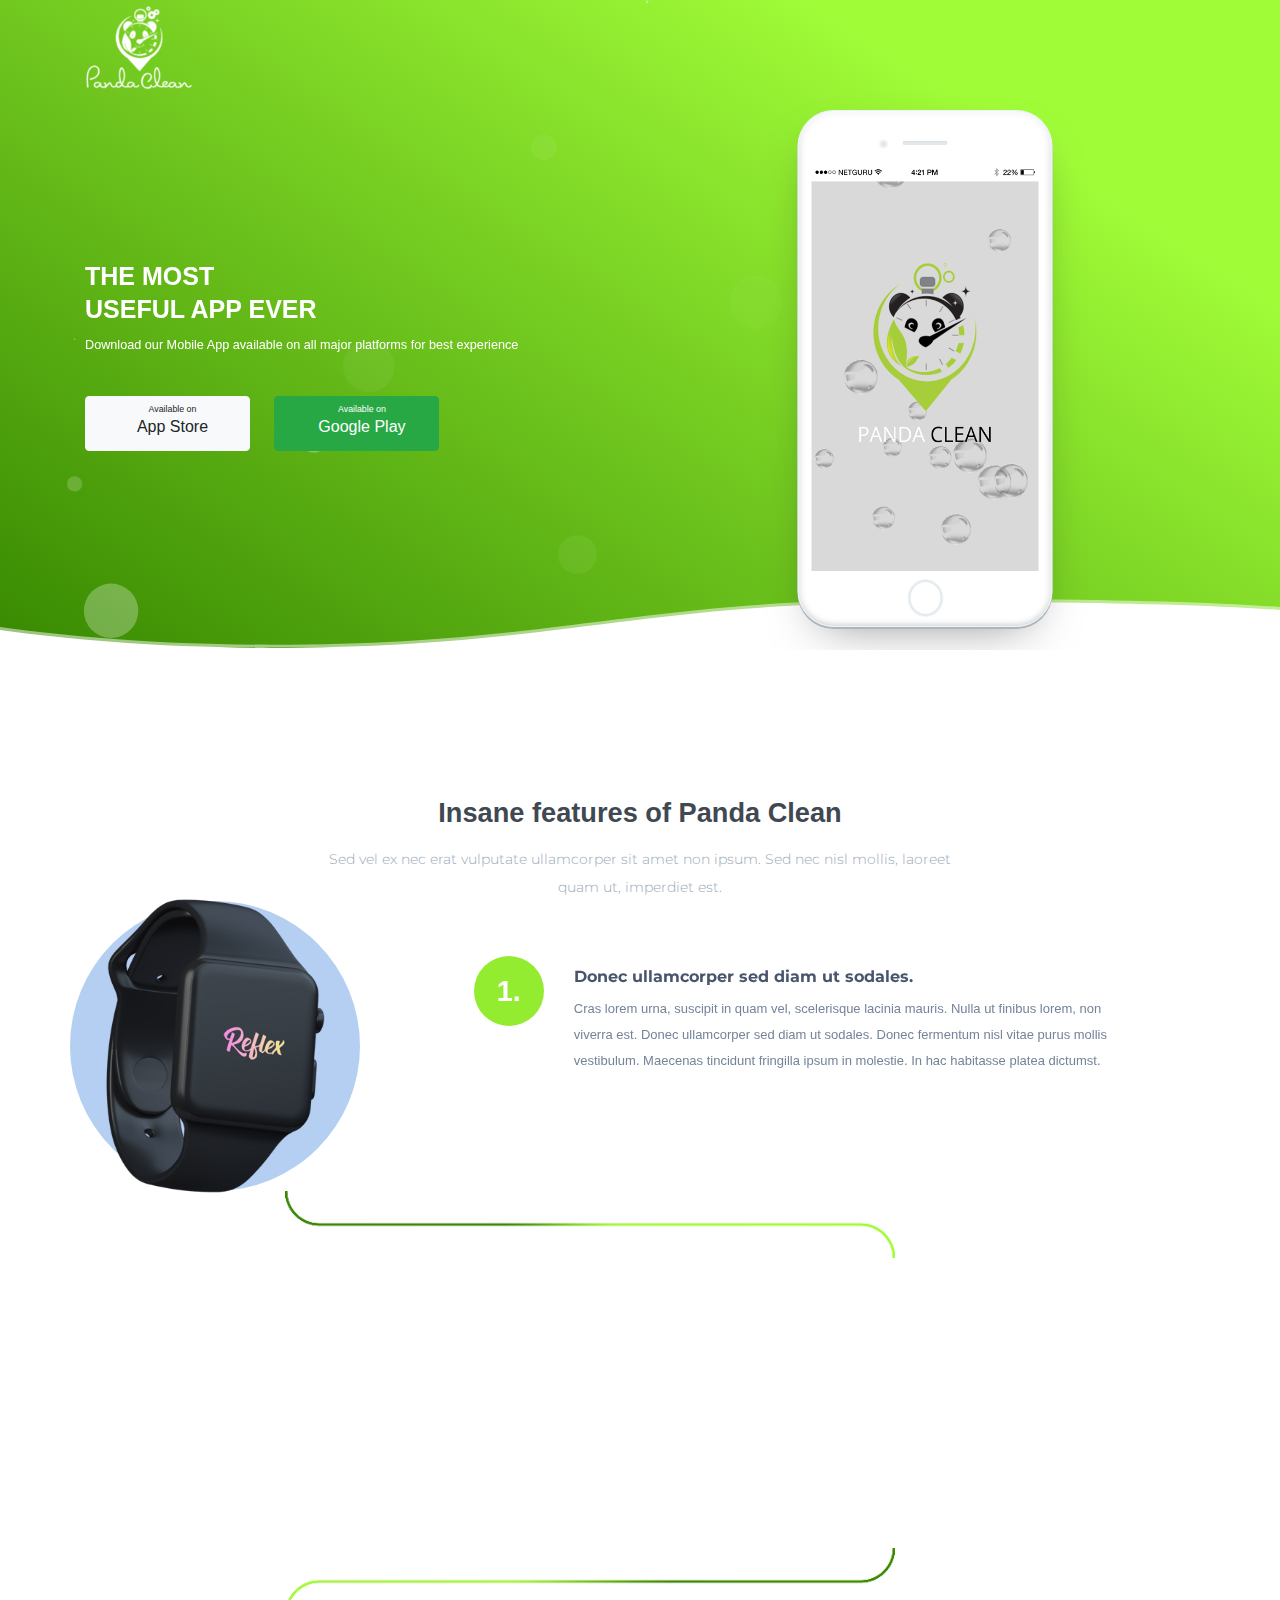
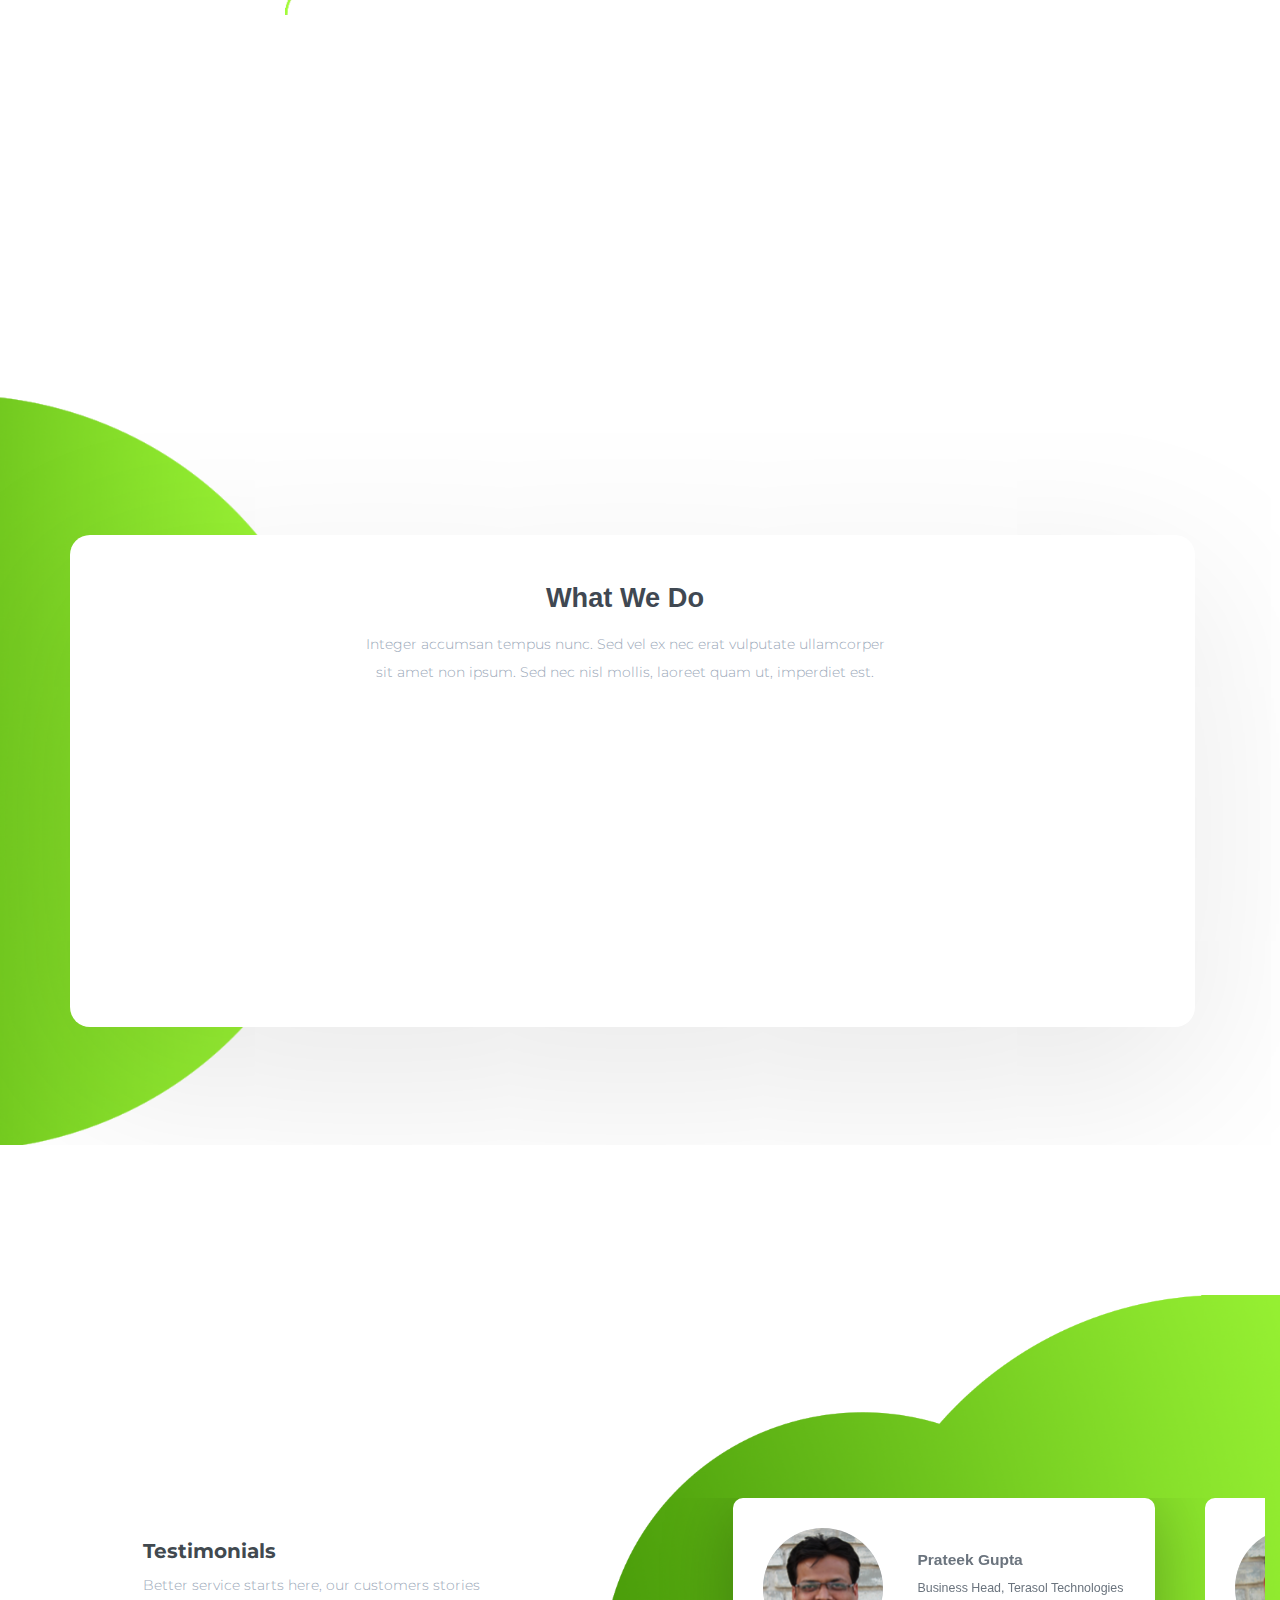
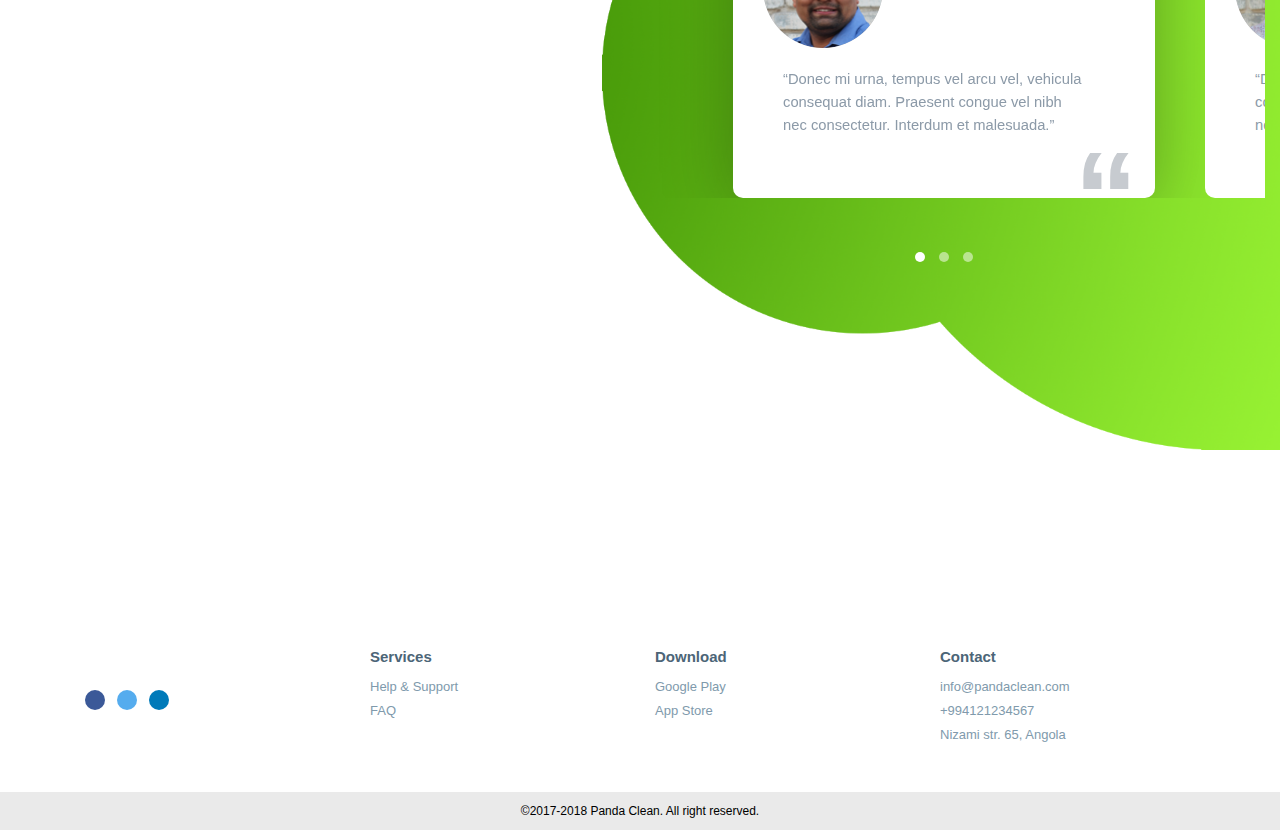
<file: index.html>
<!doctype html>
<html lang="en">

<head>
    <meta charset="utf-8">
    <meta name="viewport" content="width=device-width, initial-scale=1, shrink-to-fit=no">
    <link href="https://fonts.googleapis.com/css?family=Montserrat:400,700" rel="stylesheet">
    <link rel="stylesheet" href="vendors/OwlCarousel2-2.2.1/owl.carousel.min.css">
    <link rel="stylesheet" href="vendors/OwlCarousel2-2.2.1/owl.theme.default.min.css">
    <link rel="stylesheet" href="css/main.css">
    <link rel="stylesheet" href="css/vendor.css">
    <link rel="stylesheet" href="css/style.css">
    <title>Panda Clean</title>
</head>

<body data-spy="scroll" data-target=".navbar" data-offset="500" class="position-relative">
    <!-- Add fixed-top ( position is absolute )here and uncomment function a() in script.js -->
    <nav class="navbar navbar-expand-md navigation fixed-top sidebar-left">
        <div class="container">
            <button class="navbar-toggler" type="button">
                <span class="icon-bar"></span>
                <span class="icon-bar"></span>
                <span class="icon-bar"></span>
            </button>
            <a href="#main" class="navbar-brand">
                <img src="img/llogo.png" alt="Panda Clean" class="logo logo-sticky d-block d-md-none">
                <img src="img/logo.png" alt="Panda Clean" class="logo d-none d-md-block">
            </a>
            <div class="collapse navbar-collapse ml-auto" id="main-navbar">
                <div class="sidebar-brand">
                    <a href="#main">
                        <img src="img/llogo.png" alt="Panda Clean Template" class="logo">
                    </a>
                </div>
                <!-- <ul class="nav navbar-nav ml-auto">
                    <li class="nav-item">
                        <a class="nav-link scrollto" href="#header">Home</a>
                    </li>
                    <li class="nav-item">
                        <a class="nav-link scrollto" href="#features">Features</a>
                    </li>
                    <li class="nav-item">
                        <a class="nav-link scrollto" href="#need">Pricing</a>
                    </li>
                    <li class="nav-item">
                        <a class="nav-link scrollto" href="#download">Download</a>
                    </li>
                    <li class="nav-item">
                        <a class="nav-link scrollto" href="#contact">Contact</a>
                    </li>
                </ul>
                <a class="btn btn-rounded btn-solid ml-3 tgl-signup" href="#">Signup</a> -->
            </div>
        </div>
    </nav>
    <!-- ===Start: Main Content Header=== -->
    <main>
        <header id="header" class="header section parallax color-1 wave">
            <div class="inner-overlay gradient wave -two"></div>
            <div id="particles" class="particles">
                <canvas class="particles-js-canvas-el" width="1375" height="640" style="width: 100%; height: 100%;"></canvas>
            </div>
            <div class="container">
                <div class="row">
                    <div class="col-12 col-md-5 mr-md-auto headerDesc">
                        <h3 class="text-uppercase mb-2"> the Most
                            <br>useful app ever </h3>
                        <p class="lead mb-4 small"> Download our Mobile App available on all major platforms for best experience</p>
                        <button class="app-store btn btn-light mt-3">
                            <span class="app-store-icon">
                                <i class="fab fa-apple"></i>
                            </span>
                            <p>Available on</p>
                            <h1>App Store</h1>
                        </button>
                        <button class="app-store btn btn-success white mt-3">
                            <span class="app-store-icon">
                                <i class="fab fa-android"></i>
                            </span>
                            <p>Available on</p>
                            <h1>Google Play</h1>
                        </button>
                    </div>
                    <div class="col-12 col-md-6">
                        <div class="mobile-device mt-5 mt-lg-0 absolute-md center-x-md">
                            <div class="screen">
                                <img src="img/screens/app/1.png" alt="...">
                            </div>
                            <span class="button"></span>
                        </div>
                    </div>
                </div>
            </div>
        </header>
    </main>
    <!-- ===End: Main Content Header=== -->
    <!-- ===Start: Features Section=== -->
    <section id="features" class="">
        <div class="container">
            <div class="row">
                <div class="col-12 head">
                    <h4 class="mhead">Insane features of Panda Clean</h4>
                    <!-- <span class="mline"></span> -->
                    <p class="mtext"> Sed vel ex nec erat vulputate ullamcorper sit amet non ipsum. Sed nec nisl mollis, laoreet quam ut, imperdiet est. </p>
                </div>
            </div>
            <div class="row picText">
                <div class="row scrAnm slLeft">
                    <div class="col-md-3">
                        <div class="imgWrap">
                            <img src="img/Watch.png" alt="Watch"> </div>
                    </div>
                    <div class="col-md-7 offset-md-1">
                        <div class="textWr">
                            <div class="row">
                                <div class="col-2 text-right">
                                    <span class="num">1.</span>
                                </div>
                                <div class="col-10">
                                    <h5> Donec ullamcorper sed diam ut sodales. </h5>
                                    <p> Cras lorem urna, suscipit in quam vel, scelerisque lacinia mauris. Nulla ut finibus lorem, non viverra est. Donec ullamcorper sed diam ut sodales. Donec fermentum nisl vitae purus mollis vestibulum. Maecenas tincidunt
                                        fringilla ipsum in molestie. In hac habitasse platea dictumst. </p>
                                </div>
                            </div>
                        </div>
                    </div>
                </div>
                <div class="col-12 d-none d-md-block text-center scrAnm slLeft">
                    <img class="line" src="img/featLine1.png" alt=""> </div>
                <div class="row scrAnm slRight">
                    <div class="col-md-7 order-2 order-md-1">
                        <div class="textWr">
                            <div class="row">
                                <div class="col-2 text-right">
                                    <span class="num num2">2.</span>
                                </div>
                                <div class="col-10">
                                    <h5> Donec ullamcorper sed diam ut sodales. </h5>
                                    <p> Cras lorem urna, suscipit in quam vel, scelerisque lacinia mauris. Nulla ut finibus lorem, non viverra est. Donec ullamcorper sed diam ut sodales. Donec fermentum nisl vitae purus mollis vestibulum. Maecenas tincidunt
                                        fringilla ipsum in molestie. In hac habitasse platea dictumst. </p>
                                </div>
                            </div>
                        </div>
                    </div>
                    <div class="col-md-3 offset-lg-1 order-1 order-md-2">
                        <div class="imgWrap imgWrap2">
                            <img src="img/phone2.png" alt="Watch"> </div>
                    </div>
                </div>
                <div class="col-12 d-none d-md-block text-center scrAnm slRight show">
                    <img class="line" src="img/featLine2.png" alt=""> </div>
                <div class="row scrAnm slLeft">
                    <div class="col-md-3 ">
                        <div class="imgWrap imgWrap3">
                            <img src="img/phone3.png" alt="Watch"> </div>
                    </div>
                    <div class="col-md-7 offset-md-1">
                        <div class="textWr">
                            <div class="row">
                                <div class="col-2 text-right">
                                    <span class="num num3">3.</span>
                                </div>
                                <div class="col-10">
                                    <h5> Donec ullamcorper sed diam ut sodales. </h5>
                                    <p> Cras lorem urna, suscipit in quam vel, scelerisque lacinia mauris. Nulla ut finibus lorem, non viverra est. Donec ullamcorper sed diam ut sodales. Donec fermentum nisl vitae purus mollis vestibulum. Maecenas tincidunt
                                        fringilla ipsum in molestie. In hac habitasse platea dictumst. </p>
                                </div>
                            </div>
                        </div>
                    </div>
                </div>
            </div>

        </div>
    </section>
    <!-- ===End: Features Section=== -->
    <!-- ===Start: Services Section=== -->
    <section id="need" class="">
        <div class="container pl-0">
            <div class="wrapper">
                <div class="row top">
                    <!-- <div class="col-2 offset-md-2 pl-0">
                        <img src="img/ellips.png" alt="ellips"> </div> -->
                    <div class="col-10 col-md-6 pl-0 m-auto">
                        <h4 class="mhead position-relative higherZ">What We Do</h4>
                        <!-- <span class="mline lowerZ"></span> -->
                        <p class="mtext"> Integer accumsan tempus nunc. Sed vel ex nec erat vulputate ullamcorper sit amet non ipsum. Sed nec nisl mollis, laoreet quam ut, imperdiet est. </p>
                    </div>
                </div>
                <div class="row bottom">
                    <div class="col-md-3 text-center scrAnm slUp ">
                        <img src="img/desktopIcon.png" alt="Icons">
                        <h5>General Service</h5>
                        <p>Periodic Maintenance through OEM definedservice procedures for your car.</p>
                    </div>
                    <div class="col-md-3 text-center scrAnm slUp">
                        <img src="img/worldIcon.png" alt="Icons">
                        <h5>Custom Repair</h5>
                        <p>Suspension, Brakes, Transmission and Engine. We repair everything.</p>
                    </div>
                    <div class="col-md-3 text-center scrAnm slUp">
                        <img src="img/gearIcon.png" alt="Icons">
                        <h5>Car Cleaning</h5>
                        <p>Doorstep cleaning services with 3M products done by trained professionals.</p>
                    </div>
                    <div class="col-md-3 text-center scrAnm slUp">
                        <img src="img/gearIcon.png" alt="Icons">
                        <h5>Denting Painting</h5>
                        <p>Best in class denting and painting job with state of the art paint booths.</p>
                    </div>
                </div>
            </div>
        </div>
    </section>
    <!-- ===End: Services Section=== -->
    <!-- ===Start: Testimonials Section=== -->
    <section id="testimonials">
        <div class="containerSub">
            <div class="row">
                <div class="col-md-5">
                    <div class="lp">
                        <h5>Testimonials</h5>
                        <p class="mtext"> Better service starts here, our customers stories </p>
                    </div>
                </div>
                <div class="col-md-7">
                    <div class="rp">
                        <div class="owl-carousel owl-theme">
                            <div class="slider-item">
                                <div class="wrapper">
                                    <div class="upper">
                                        <img class="d-inline-block" src="img/user1.png" alt="user image">
                                        <div class="d-inline-block">
                                            <h3>Prateek Gupta</h3>
                                            <p>Business Head, Terasol Technologies</p>
                                        </div>
                                    </div>
                                    <div class="bottom">
                                        <p> “Donec mi urna, tempus vel arcu vel, vehicula consequat diam. Praesent congue vel nibh nec consectetur. Interdum et malesuada.” </p>
                                    </div>
                                    <span class="quotes">“</span>
                                </div>
                            </div>
                            <div class="slider-item">
                                <div class="wrapper">
                                    <div class="upper">
                                        <img class="d-inline-block" src="img/user2.png" alt="user image">
                                        <div class="d-inline-block">
                                            <h3>Shubham Gupta</h3>
                                            <p>iOS Developer, Terasol Technologies</p>
                                        </div>
                                    </div>
                                    <div class="bottom">
                                        <p> “Donec mi urna, tempus vel arcu vel, vehicula consequat diam. Praesent congue vel nibh nec consectetur. Interdum et malesuada.” </p>
                                    </div>
                                    <span class="quotes">“</span>
                                </div>
                            </div>
                            <div class="slider-item">
                                <div class="wrapper">
                                    <div class="upper">
                                        <img class="d-inline-block" src="img/user3.png" alt="user image">
                                        <div class="d-inline-block">
                                            <h3>Anoop Sharma</h3>
                                            <p>Technical Head, Terasol Technologies</p>
                                        </div>
                                    </div>
                                    <div class="bottom">
                                        <p> “Donec mi urna, tempus vel arcu vel, vehicula consequat diam. Praesent congue vel nibh nec consectetur. Interdum et malesuada.” </p>
                                    </div>
                                    <span class="quotes">“</span>
                                </div>
                            </div>
                        </div>
                    </div>
                </div>
            </div>
        </div>
    </section>
    <!-- ===End: Testimonials Section=== -->
    <!-- ===Start: Footer=== -->
    <footer>
        <div class="container">
            <div class="row pt-5">
                <div class="col-md-3">
                    <a class="footer-brand" href="#">
                        <img src="img/llogo.png" class="scrAnm scale-2x" alt=""> </a>
                    <ul class="footerNavSocial ">
                        <li class="active">
                            <a href="#">
                                <i class="fab fa-facebook-f"></i>
                            </a>
                        </li>
                        <li>
                            <a href="#">
                                <i class="fab fa-twitter"></i>
                            </a>
                        </li>
                        <!-- <li>
                            <a href="#">
                                <i class="fab fa-google-plus-g"></i>
                            </a>
                        </li> -->
                        <li>
                            <a href="#">
                                <i class="fab fa-linkedin"></i>
                            </a>
                        </li>
                    </ul>
                </div>
                <div class="col-md-3 col-6 servicesList">
                    <h6>Services</h6>
                    <ul class="float-left">
                        <li>
                            <a href="#">Help & Support</a>
                        </li>
                        <li>
                            <a href="#">FAQ</a>
                        </li>
                    </ul>
                    <!-- <ul class="float-right">
                        <li>
                            <a href="#">Privacy Policy</a>
                        </li>
                        <li>
                            <a href="#">Contact us</a>
                        </li>
                    </ul> -->
                </div>
                <div class="col-md-3 col-6">
                    <h6>Download</h6>
                    <ul>
                        <li>
                            <a href="#">Google Play</a>
                        </li>
                        <li>
                            <a href="#">App Store</a>
                        </li>
                    </ul>
                </div>
                <div class="col-md-3">
                    <h6>Contact</h6>
                    <ul>
                        <li>
                            <a href="#">info@pandaclean.com</a>
                        </li>
                        <li>
                            <a href="#">+994121234567</a>
                        </li>
                        <li>
                            <a href="#">Nizami str. 65, Angola</a>
                        </li>
                    </ul>
                </div>
            </div>
        </div>
        <div class="container-fluid">
            <div class="row">
                <p class="copyright"> ©2017-2018 Panda Clean. All right reserved. </p>
            </div>
        </div>
    </footer>
    <!-- ===End: Footer=== -->
    <script src="js/jquery/3.3.1/jquery.min.js"></script>
    <script src="js/popper.js/1.12.9/umd/popper.min.js"></script>
    <script src="js/bootstrap.min.js"></script>
    <script src="vendors/OwlCarousel2-2.2.1/owl.carousel.min.js"></script>
    <script src="js/particle.js"></script>
    <script src="js/script.js"></script>
    <script src="js/main.js"></script>

</body>

</html>
</file>
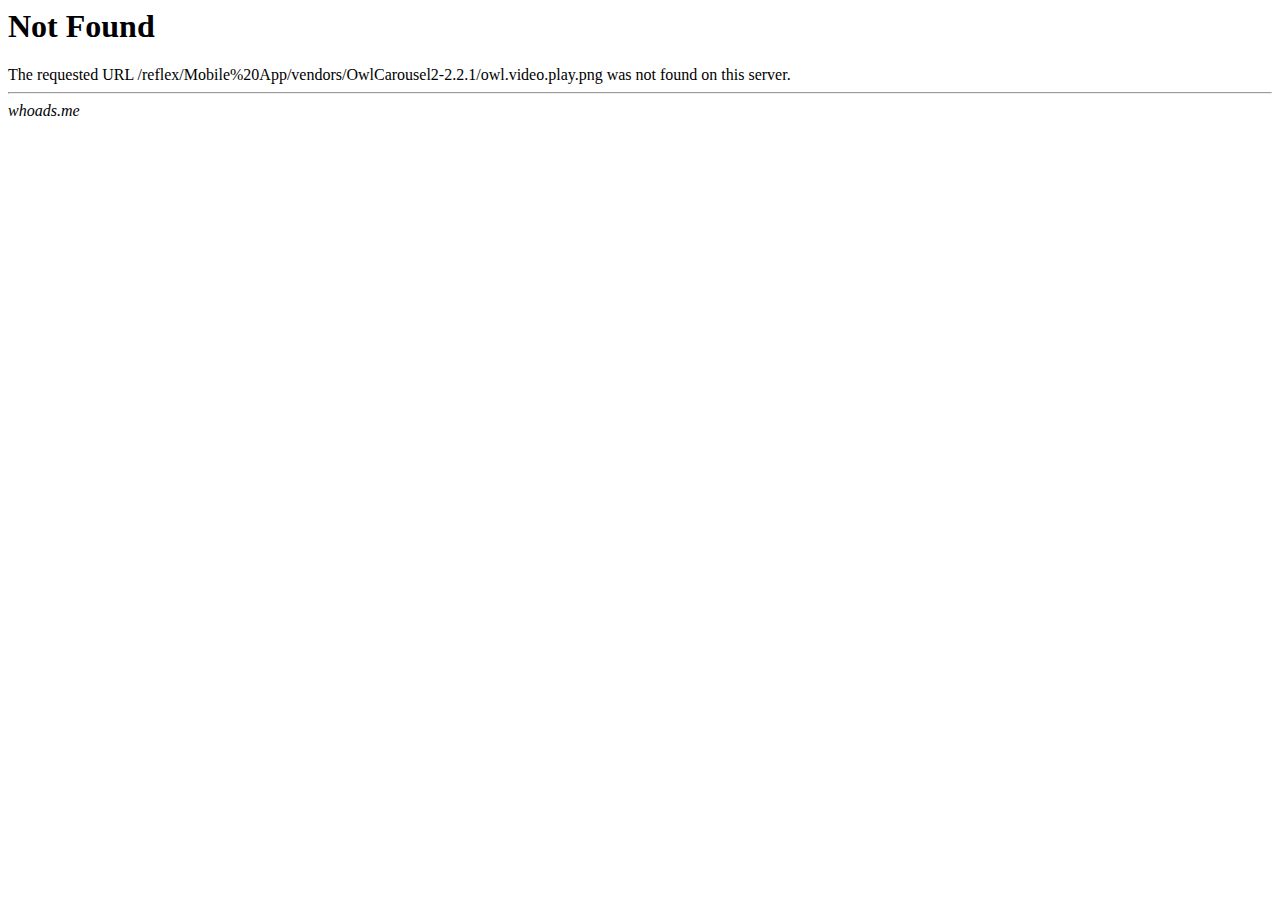
<file: vendors/OwlCarousel2-2.2.1/owl.video.play.html>
<!DOCTYPE HTML PUBLIC "-//IETF//DTD HTML 2.0//EN">
<HTML><HEAD>
<TITLE>404 Not Found</TITLE>
</HEAD><BODY>
<H1>Not Found</H1>
The requested URL /reflex/Mobile%20App/vendors/OwlCarousel2-2.2.1/owl.video.play.png was not found on this server.
<HR>
<I>whoads.me</I>
</BODY></HTML>
</file>
<file: css/main.css>
ul {
    list-style-type: none;
}

a {
    text-decoration: none;
}

body {
    font-family: 'Montserrat', sans-serif;
}

.w-50 {
    width: 50%;
}

.w-60 {
    width: 60%;
}

.w-70 {
    width: 70%;
}

.v-align {
    position: absolute;
    top: 50%;
    transform: translateY(-50%);
    height: 50%;
}

.ox-hidden {
    overflow-x: hidden;
}

.mainpl {
    padding-left: 4.3%;
}

.mainpr {
    padding-right: 4.3%;
}

.mainplBig {
    padding-left: 8.6%;
}

.mainprBig {
    padding-right: 8.6%;
}

.sticky {
    position: fixed;
    width: 100%;
    left: 0;
    top: 0;
    z-index: 100;
    border-top: 0;
    padding-left: 12% !important;
    padding-right: 12% !important;
    background: linear-gradient(215deg, #fcbe79, #fe7ab2);
    padding-top: .5rem !important;
}

.vc {
    position: absolute;
    top: 50%;
    transform: translateY(-50%);
}

.hc {
    position: absolute;
    left: 50%;
    transform: translateX(-50%);
}

.bc {
    position: absolute;
    left: 50%;
    top: 50%;
    transform: translate(-50%, -50%);
}

.headingM {
    font-size: 21px;
    color: rgb(114, 123, 140);
    line-height: 1.6;
    font-weight: bold;
}

.mhead {
    font-size: 1.7em;
    color: rgb(64, 72, 82);
    font-weight: bold;
    line-height: 1.726;
    text-align: center;
}

.mhead.higherZ {
    z-index: 3;
}

.mtext {
    font-size: 14px;
    font-family: "Montserrat";
    color: rgb(154, 167, 184);
    line-height: 2;
    text-align: center;
}

.mline {
    display: block;
    height: 2px;
    background-image: -moz-linear-gradient( 0deg, rgb(251, 218, 97) 0%, rgb(255, 90, 205) 100%);
    background-image: -webkit-linear-gradient( 0deg, rgb(251, 218, 97) 0%, rgb(255, 90, 205) 100%);
    background-image: -ms-linear-gradient( 0deg, rgb(251, 218, 97) 0%, rgb(255, 90, 205) 100%);
    position: relative;
    top: -30px;
    width: 93%;
    margin: auto;
    z-index: -1;
}

.mline.lowerZ {
    z-index: 1;
}


/* PRELOADER */

#preloader {
    position: fixed;
    top: 0;
    left: 0;
    width: 100%;
    height: 100%;
    background-color: white;
    z-index: 999999;
}

#preloader .wrapper {
    position: absolute;
    top: 50%;
    left: 50%;
    transform: translate(-50%, -50%);
}


/* HEADER SECTION */

#header {
    height: 650px;
    width: 100%;
    overflow: hidden;
}


/* Header background image */

#header .backWrapper {
    width: 100%;
    height: 75%;
    background-image: url(../img/mainBG.png);
    background-position: right top;
    background-repeat: no-repeat;
    background-size: contain;
}

#header .backWrapper .navbar-brand img {
    width: 64px;
}


/* Navbar */

#header nav.navbar {
    width: 100%;
    transition: all 0.3s ease-out;
}

#header .navbar-nav a {
    color: white;
    padding: 0.5rem 1rem;
    transition: all 0.3s linear;
    font-size: 0.85rem;
    border: 1px solid transparent;
}

#header .navbar-nav li:not(.buynow) a:hover,
#header .navbar-nav a.active {
    border-color: white;
}

#header .navbar-nav li.buynow a {
    background-color: rgb(47, 130, 255);
    border-radius: 25px;
}


/* Header second row Drone */

#header .imgWrapper img {
    width: 100%;
    position: relative;
    top: 15px;
}

#header .headerDesc h3 {
    color: white;
    font-weight: bold;
    line-height: 1.311;
    font-size: 25px;
    text-transform: uppercase;
    margin-top: 80px;
}

#header .headerDesc .lead {
    color: white;
    line-height: 1.752;
    font-size: 12.667px;
}

#header .headerDesc .btn {
    font-size: 0.7rem;
    margin-right: 20px;
}

#header .navbar-dark .navbar-toggler-icon {
    background: none;
}

#header .navbar-dark .navbar-toggler-icon i {
    font-size: 1.4em;
    color: rgb(87, 102, 135);
}

#header .navbar-dark .navbar-toggler {
    border: none;
}

.app-store {
    border-radius: 7px;
    color: #007bff;
    padding: 10px 0 0 4em;
    position: relative;
    text-align: left;
    width: 165px;
    z-index: 1;
}

.app-store:hover {
    box-shadow: 0px 22px 46px 0px rgba(161, 252, 56, 0.43);
}

.app-store.btn-primary {
    box-shadow: 0px 22px 46px 0px rgba(161, 252, 56, 0.43);
}

.app-store .app-store-icon {
    left: .9em;
    font-size: 2rem;
    top: 50%;
    -webkit-transform: translate(-50%, -50%);
    transform: translate(-50%, -50%);
    position: absolute;
}

.app-store p {
    font-size: .55rem;
    margin-bottom: -.5em;
    margin-left: 10px;
}

.app-store h1 {
    font-size: 1rem;
    margin-left: 10px;
    margin-top: 5px;
}

.app-store .fa-google-play {
    font-size: 1.5rem;
}

.white {
    color: white !important;
}


/* SECTION NEED */

#need {
    /* width: 100%; */
    min-height: 750px;
    background-image: url(../img/group2.png);
    background-position: left;
    background-repeat: no-repeat;
    background-size: contain;
    overflow: hidden;
    padding-top: 50px;
}

#need .wrapper {
    /* box-shadow: 0px 100px 218px 0px rgba(0, 0, 0, 0.1); */
    box-shadow: 0px 50px 186px 0px rgba(0, 0, 0, 0.1);
    border-radius: 20px;
    background-color: white;
    padding: 40px;
}

#need .wrapper .top img {
    position: relative;
    top: -50px;
}

#need .wrapper .bottom h5 {
    font-size: 1.2em;
    color: rgb(92, 107, 127);
    font-weight: bold;
    line-height: 1.784;
    margin-top: 2rem;
}

#need .wrapper .bottom p {
    font-size: 14px;
    color: rgb(154, 167, 184);
    line-height: 2;
}


/* END OF SECTION NEED */


/* FEATURES SECTION */

#features {
    padding-top: 50px;
}

#features .head .mline {
    width: 50%;
}

#features .head .mtext {
    width: 60%;
    margin: auto;
}

#features .picText .scrAnm {
    transition: all 0.7s ease-in-out 0.3s !important;
}

#features .picText .imgWrap {
    border-radius: 50%;
    background-color: rgb(180, 207, 241);
    width: 290px;
    height: 290px;
    position: relative;
}

#features .picText .imgWrap2 {
    background-color: rgb(246, 117, 161);
}

#features .picText .imgWrap3 {
    background-color: rgb(105, 133, 245);
}

#features .picText .imgWrap img {
    width: 75%;
    position: absolute;
    top: 50%;
    left: 50%;
    transform: translate(-50%, -50%);
}

#features .picText .line {
    width: 55%;
    position: relative;
    left: -50px;
}

#features .picText .textWr {
    padding-top: 10%;
}

#features .picText h5 {
    font-size: 16px;
    color: rgb(73, 85, 109);
    font-weight: bold;
    line-height: 1.333;
}

#features .picText p {
    font-size: 13px;
    color: rgb(116, 132, 153);
    line-height: 2;
}

#features .num {
    border-radius: 50%;
    background-color: rgb(147, 236, 48);
    width: 70px;
    height: 70px;
    display: inline-block;
    text-align: center;
    line-height: 70px;
    color: white;
    font-size: 1.8em;
    font-weight: bold;
    position: relative;
    top: -10px;
}

#features .num2 {
    background-color: rgb(62, 143, 4);
}

#features .num3 {
    background-color: rgb(147, 236, 48);
}


/* END OF FEATURES SECTION */


/* TRIAL STARTS HERE */

#trial {
    margin-top: 150px;
    display: flex;
    flex-wrap: wrap;
}

.trialLP,
.trialRP {
    width: 50%;
    position: relative;
    height: 190px;
    transition: all 0.7s ease-out 0.3s !important;
}

.trialLP img {
    width: 100%;
}

.trialLP h1 {
    background-color: rgb(47, 130, 255);
    color: white;
    white-space: nowrap;
    font-weight: bold;
}

.trialRP {
    padding-left: 5%;
}

.trialRP button.app-store {
    padding-left: 3em;
}

.trialRP p,
.trialRP h1 {
    margin-left: 0;
}


/* END OF TRIAL SECTION */


/* VIDEO SECTION */

#video {
    margin-top: 150px;
}

#video .head .mline {
    width: 50%;
}

#video .head .mtext {
    width: 60%;
    margin: auto;
}

#video .wrap {
    margin-top: 50px;
}

#video video {
    height: 300px;
    width: 100%;
    object-fit: cover;
}

#video .videoLayout,
#video .iconLayout {
    position: absolute;
    top: 0%;
    left: 0;
    width: 100%;
    height: 98%;
}

#video .videoLayout {
    background-image: url("../img/LayoutVideo.png");
    opacity: 0.769;
}

#video .iconLayout {
    text-align: center;
    line-height: 300px;
}

#video .iconLayout i {
    color: white;
    border-radius: 7px;
    background-color: rgb(47, 130, 255);
    box-shadow: 0px 25px 100px 0px rgba(0, 0, 0, 0.41);
    width: 80px;
    height: 60px;
    font-size: 2em;
    line-height: 60px;
    cursor: pointer;
}


/* END OF VIDEO SECTION */


/* PRICING SECTION */

#pricing {
    margin-top: 150px;
}

#pricing .head .mline {
    width: 50%;
}

#pricing .head .mtext {
    width: 60%;
    margin: auto;
}

#pricing .plans {
    margin: auto;
    width: 90%;
    justify-content: center;
    margin-top: 100px;
    text-align: center;
}

#pricing .plans>div {
    padding-left: 0;
    padding-right: 0;
    color: white;
    transition: all 0.7s ease-out 0.3s !important;
}

#pricing .plans>div>div {
    padding: 50px 10% 0;
    position: relative;
}

#pricing .plans .free,
#pricing .plans .pro,
#pricing .plans .ent {
    border-style: solid;
    border-width: 1px;
    border-color: rgb(206, 201, 201);
    border-radius: 15px;
    height: 450px;
}

#pricing .plans .free {
    background-image: -moz-linear-gradient( 132deg, rgb(244, 208, 63) 0%, rgb(22, 160, 133) 100%);
    background-image: -webkit-linear-gradient( 132deg, rgb(244, 208, 63) 0%, rgb(22, 160, 133) 100%);
    background-image: -ms-linear-gradient( 132deg, rgb(244, 208, 63) 0%, rgb(22, 160, 133) 100%);
}

#pricing .plans .pro {
    height: 500px;
    background-image: -moz-linear-gradient( 60deg, rgb(251, 218, 97) 0%, rgb(255, 90, 205) 100%);
    background-image: -webkit-linear-gradient( 60deg, rgb(251, 218, 97) 0%, rgb(255, 90, 205) 100%);
    background-image: -ms-linear-gradient( 60deg, rgb(251, 218, 97) 0%, rgb(255, 90, 205) 100%);
    box-shadow: 0px 25px 207px 0px rgba(0, 0, 0, 0.35);
    position: relative;
    top: -25px;
}

#pricing .plans .ent {
    background-image: -moz-linear-gradient( 121deg, rgb(65, 88, 208) 0%, rgb(255, 90, 205) 100%);
    background-image: -webkit-linear-gradient( 121deg, rgb(65, 88, 208) 0%, rgb(255, 90, 205) 100%);
    background-image: -ms-linear-gradient( 121deg, rgb(65, 88, 208) 0%, rgb(255, 90, 205) 100%);
}

#pricing .plans>div h5 {
    font-size: 20px;
    color: rgba(64, 72, 82, 0.788);
    font-weight: bold;
    text-transform: uppercase;
}

#pricing .plans>div .up p {
    font-size: 12.5px;
    color: rgb(255, 255, 255);
}

#pricing .plans>div .up h1 {
    line-height: 1;
    transition: all 0.3s ease-out;
}

#pricing .plans>div .up h1 span {
    font-size: 3.5em;
    font-family: "Montserrat";
    font-weight: bold;
    text-transform: uppercase;
}

#pricing .plans>div .up h1 sup {
    font-size: 25px;
    font-weight: bold;
    text-transform: uppercase;
    position: relative;
    top: -80px;
}

#pricing .plans>div .up h1+span {
    font-size: 16px;
    font-weight: bold;
    text-transform: uppercase;
    transition: all 0.3s ease-out;
}

#pricing .plans .bot {
    position: absolute;
    bottom: 0;
    background-color: white;
    /* padding: 20px 0; */
    width: 100%;
    left: 0;
    border-bottom-right-radius: 15px;
    border-bottom-left-radius: 15px;
    transition: all 0.3s ease-out;
}

#pricing .plans .bot a {
    color: rgba(97, 105, 115, 0.902);
    text-transform: uppercase;
    font-size: 14px;
    text-decoration: none;
    font-weight: bold;
    padding: 20px 0;
    display: block;
    transition: all 0.3s ease-out;
}

#pricing .plans>div:hover .bot {
    background-color: transparent;
    border-top: 1px solid rgba(0, 0, 0, 0.2);
}

#pricing .plans>div:hover .bot a {
    color: white;
}

#pricing .plans>div:hover h1,
#pricing .plans>div:hover h1+span {
    opacity: 0.09;
}

#pricing .plans .options {
    opacity: 0;
    position: relative;
    top: -95px;
    transition: all 0.3s ease-out;
}

#pricing .plans>div:hover .options {
    opacity: 1;
}

#pricing .plans .options ul {
    padding: 0;
    margin: 0;
}

#pricing .plans .options ul span {
    color: white;
    padding: 5px 15px;
    margin-bottom: 5px;
    display: inline-block;
    border-bottom: 1px solid rgba(0, 0, 0, 0.2);
    text-decoration: none;
    font-size: 14px;
}


/* END OF PRICING SECTION */


/* TESTIMONIALS SECTION */

#testimonials {
    margin-top: 150px;
    min-height: 755px;
    background-image: url(../img/ellips3.png);
    background-position: right;
    background-repeat: no-repeat;
    background-size: contain;
}

#testimonials .containerSub {
    width: 90%;
    margin-left: auto;
}

#testimonials .row {
    margin-right: 0;
    margin-left: 0;
    transition: all 0.7s ease-out 0.3s !important;
}

#testimonials .lp,
#testimonials .rp {
    position: relative;
    top: 30%;
}

#testimonials .lp {
    top: 41%;
}

#testimonials .lp h5 {
    font-weight: bold;
}

#testimonials .lp p {
    text-align: left;
}

#testimonials .rp .wrapper {
    border-radius: 10px;
    background-color: rgb(255, 255, 255);
    min-height: 300px;
    padding: 30px;
    position: relative;
}


/*
#testimonials .owl-stage {
    padding: 50px 0 10px;
} */


/* #testimonials .owl-stage-outer {
    padding-bottom: 50px;
} */

#testimonials .owl-item.active {
    margin-right: 50px !important;
    position: relative;
    border-radius: 10px;
}

#testimonials .owl-item.active .wrapper {
    box-shadow: 0px 10px 70px 0px rgba(0, 0, 0, 0.26);
}

#testimonials .wrapper img {
    border-radius: 50%;
    background-color: rgb(213, 213, 213);
    width: 120px;
    height: 120px;
}

#testimonials .upper>div {
    padding-left: 30px;
}

#testimonials .upper h3 {
    font-size: 15.545px;
    color: rgb(107, 116, 126);
    font-weight: bold;
    line-height: 1.879;
    margin: 0;
}

#testimonials .upper p {
    font-size: 12.436px;
    color: rgb(107, 116, 126);
    line-height: 2.349;
}

#testimonials .bottom p {
    font-size: 14.75px;
    color: rgb(140, 154, 168);
    line-height: 1.558;
    width: 90%;
    padding-left: 20px;
    padding-top: 20px;
}

#testimonials .quotes {
    position: absolute;
    bottom: -95px;
    right: 17px;
    color: rgb(199, 203, 208);
    font-size: 8em;
    font-weight: bold;
}

#testimonials .owl-dots,
#testimonials .owl-nav {
    display: block;
    text-align: center;
}

#testimonials .owl-dot span {
    background: rgb(255, 255, 255);
    opacity: 0.5;
}

#testimonials .owl-dot.active span {
    opacity: 1;
}

#testimonials .owl-prev,
#testimonials .owl-next {
    background: none;
    font-size: 1.3em;
    width: initial;
    opacity: 1;
    color: rgb(255, 255, 255);
    display: inline-block;
    margin: 0 10px;
}

.owl-theme .owl-controls .owl-page {
    display: inline-block;
}

.owl-theme .owl-controls .owl-page span {
    background: none repeat scroll 0 0 #869791;
    border-radius: 20px;
    display: block;
    height: 12px;
    margin: 5px 7px;
    opacity: 0.5;
    width: 12px;
}


/* END OF TESTIMONIALS */


/* SUBSCRIBE STARTS HERE */

#subscribe {
    margin-top: 150px;
}

#subscribe .head .mline {
    width: 50%;
}

#subscribe .head .mtext {
    width: 60%;
    margin: auto;
}

#subscribe .inputHolder {
    width: 35%;
    margin: 100px auto 0;
    position: relative;
}

#subscribe input {
    border-radius: 30px;
    height: 50px;
    padding-left: 25px;
}

#subscribe button {
    position: absolute;
    right: 3px;
    top: 0.13rem;
    border-radius: 30px;
    padding: 0.65rem 0.75rem;
    color: white;
    background-color: rgb(60, 138, 211);
}

#subscribe input::placeholder {
    color: rgb(154, 167, 184);
    ;
    opacity: 1;
    font-size: 13px;
}


/* END OF SUBSCRIBE */


/* FOOTER STARTS HERE */

footer {
    color: white;
    margin-top: 150px;
}

footer .footer-brand {
    margin-right: 35px;
}

footer .footer-brand img {
    width: 82px;
}

footer h6 {
    font-size: 15px;
    font-weight: bold;
    color: rgb(76, 101, 119);
}

footer ul {
    padding-left: 0;
}

footer ul li {
    list-style-type: none;
}

footer ul li a {
    font-size: 13px;
    line-height: 20px;
    color: rgb(128, 154, 172);
    transition: all 0.3s ease-in-out;
}

footer ul li a:hover {
    text-decoration: none;
    color: black;
}

footer ul.footerNavSocial {
    display: flex;
    margin: 10px 0px 0px;
}

footer ul.footerNavSocial li a {
    font-size: 12px;
    margin-right: 7px;
}

footer ul.footerNavSocial li a i {
    width: 20px;
    height: 20px;
    text-align: center;
    line-height: 20px;
    border-radius: 100%;
    background-color: #909093;
    color: white;
    transition: all 0.3s ease-in-out;
}

footer ul.footerNavSocial .fa-facebook-f {
    background-color: #3b5998;
}

footer ul.footerNavSocial .fa-linkedin {
    background-color: #007ab9;
}

footer ul.footerNavSocial .fa-google-plus-g {
    background-color: #dc4e41;
}

footer ul.footerNavSocial .fa-instagram {
    background-color: #909093;
}

footer ul.footerNavSocial .fa-twitter {
    background-color: #55acee;
}

footer .servicesList ul:nth-of-type(2) {
    margin-right: 50px;
}

footer .copyright {
    text-align: center;
    color: rgb(0, 0, 0);
    font-size: 12px;
    background-color: rgb(234, 234, 234);
    margin: 30px 0 0;
    width: 100%;
    padding: 10px;
}


/* END OF FOOTER */


/* ANIMATION */

.scrAnm {
    opacity: 0;
    position: relative;
}


/* slide only opacity animation */

.scrAnm.fade {
    opacity: 0;
    -moz-transition: all 1700ms linear;
    -webkit-transition: all 1700ms linear;
    -o-transition: all 1700ms linear;
    transition: all 1700ms linear;
}

.scrAnm.fade.show {
    opacity: 1;
}


/* slide left animation for scroll */

.scrAnm.slLeft {
    opacity: 0;
    -moz-transition: all 500ms linear;
    -webkit-transition: all 500ms linear;
    -o-transition: all 500ms linear;
    transition: all 500ms linear;
    -moz-transform: translate3d(-100px, 0px, 0px);
    -webkit-transform: translate3d(-100px, 0px, 0px);
    -o-transform: translate(-100px, 0px);
    -ms-transform: translate(-100px, 0px);
    transform: translate3d(-100px, 0px, 0px);
}

.scrAnm.slLeft.show {
    opacity: 1;
    -moz-transform: translate3d(0px, 0px, 0px);
    -webkit-transform: translate3d(0px, 0px, 0px);
    -o-transform: translate(0px, 0px);
    -ms-transform: translate(0px, 0px);
    transform: translate3d(0px, 0px, 0px);
}


/* slide right animation for scroll */

.scrAnm.slRight {
    opacity: 0;
    -moz-transition: all 500ms linear;
    -webkit-transition: all 500ms linear;
    -o-transition: all 500ms linear;
    transition: all 500ms linear;
    -moz-transform: translate3d(100px, 0px, 0px);
    -webkit-transform: translate3d(100px, 0px, 0px);
    -o-transform: translate(100px, 0px);
    -ms-transform: translate(100px, 0px);
    transform: translate3d(100px, 0px, 0px);
}

.scrAnm.slRight.show {
    opacity: 1;
    -moz-transform: translate3d(0px, 0px, 0px);
    -webkit-transform: translate3d(0px, 0px, 0px);
    -o-transform: translate(0px, 0px);
    -ms-transform: translate(0px, 0px);
    transform: translate3d(0px, 0px, 0px);
}


/* slide up animation for scroll */

.scrAnm.slUp {
    opacity: 0;
    -moz-transition: all 700ms ease-out;
    -webkit-transition: all 700ms ease-out;
    -o-transition: all 700ms ease-out;
    transition: all 700ms ease-out;
    -moz-transform: translate3d(0px, 200px, 0px);
    -webkit-transform: translate3d(0px, 200px, 0px);
    -o-transform: translate(0px, 200px);
    -ms-transform: translate(0px, 200px);
    transform: translate3d(0px, 200, 0px);
    -webkit-backface-visibility: hidden;
    -moz-backface-visibility: hidden;
    backface-visibility: hidden;
}

.scrAnm.slUp.show {
    opacity: 1;
    -moz-transform: translate3d(0px, 0px, 0px);
    -webkit-transform: translate3d(0px, 0px, 0px);
    -o-transform: translate(0px, 0px);
    -ms-transform: translate(0px, 0px);
    transform: translate3d(0px, 0px, 0px);
}


/* slide up animation for scroll */

.scrAnm.slBot {
    opacity: 0;
    -moz-transition: all 700ms ease-out;
    -webkit-transition: all 700ms ease-out;
    -o-transition: all 700ms ease-out;
    transition: all 700ms ease-out;
    -moz-transform: translate3d(0px, -200px, 0px);
    -webkit-transform: translate3d(0px, -200px, 0px);
    -o-transform: translate(0px, -200px);
    -ms-transform: translate(0px, -200px);
    transform: translate3d(0px, -200, 0px);
    -webkit-backface-visibility: hidden;
    -moz-backface-visibility: hidden;
    backface-visibility: hidden;
}

.scrAnm.slBot.show {
    opacity: 1;
    -moz-transform: translate3d(0px, 0px, 0px);
    -webkit-transform: translate3d(0px, 0px, 0px);
    -o-transform: translate(0px, 0px);
    -ms-transform: translate(0px, 0px);
    transform: translate3d(0px, 0px, 0px);
}


/* scale 2x animation for scroll */

.scrAnm.scale-2x {
    opacity: 0;
    -moz-transition: all 1000ms ease-out;
    -webkit-transition: all 1000ms ease-out;
    -o-transition: all 1000ms ease-out;
    transition: all 1000ms ease-out;
    -moz-transform: scale(0.5, 0.5);
    -webkit-transform: scale(0.5, 0.5);
    -o-transform: scale(0.5, 0.5);
    -ms-transform: scale(0.5, 0.5);
    transform: scale(0.5, 0.5);
}

.scrAnm.scale-2x.show {
    opacity: 1;
    -moz-transform: scale(1, 1);
    -webkit-transform: scale(1, 1);
    -o-transform: scale(1, 1);
    -ms-transform: scale(1, 1);
    transform: scale(1, 1);
}


/* END OD ANIMATION */


/* Responsive */

@media only screen and (min-width: 1700px) {
    #header .backWrapper {
        height: 100%;
    }
}

@media only screen and (max-width: 1024px) {
    .trialLP .bc {
        top: 35%;
    }
}

@media only screen and (max-width: 992px) {
    #need {
        padding-bottom: 50px;
    }
    .trialLP,
    .trialRP {
        height: 130px !important;
    }
    .trialLP h1 {
        font-size: 1.8em;
    }
    #pricing .plans>div .up h1 sup {
        font-size: 14px;
    }
}

@media only screen and (max-width: 767px) {
    body>section {
        overflow-x: hidden;
        overflow-y: visible;
    }
    /* header */
    .backWrapper .headerDesc {
        text-align: center;
        z-index: 2;
    }
    .backWrapper .headerDesc+div {
        z-index: 1;
        top: -170px;
    }
    #header .headerDesc h3 {
        margin-top: 20px;
        color: white;
    }
    #header .headerDesc .lead {
        color: white;
    }
    #header .headerDesc .btn {
        margin-top: 70px !important;
    }
    /* second - need */
    #need .container {
        padding-right: 0;
    }
    /* features */
    #features .picText {
        margin-top: 50px;
    }
    #features .picText .imgWrap {
        margin: auto;
    }
    .trialLP,
    .trialRP {
        width: 100%;
        padding-left: 0;
    }
    .trialLP h1 {
        font-size: 1.4em;
    }
    .trialLP .bc {
        top: 10%;
        transform: none;
        left: unset;
        padding-left: 5%;
    }
    .trialRP .row {
        justify-content: center;
        /* margin: auto; */
    }
    #video,
    #trial,
    #pricing,
    #subscribe,
    footer {
        margin-top: 75px;
        min-height: 340px;
    }
    .head .mtext {
        width: 100% !important;
    }
    #pricing .plans>div {
        margin-bottom: 50px;
    }
    #pricing .plans>div .up h1 sup {
        font-size: 28px;
    }
    #pricing .plans {
        margin-top: 50px;
    }
    #pricing .plans .pro {
        top: 0;
    }
    #testimonials .rp {
        top: 5%;
    }
    #testimonials {
        margin-top: 0;
    }
    #testimonials .lp p {
        width: 70%;
        font-size: 1em;
    }
    #subscribe .inputHolder {
        margin-top: 50px;
    }
    #subscribe .inputHolder {
        width: 100%;
    }
    footer .container .col-md-3:first-child {
        text-align: center;
        margin-bottom: 50px;
    }
    footer .footer-brand {
        margin: 0;
    }
    footer ul.footerNavSocial {
        justify-content: center;
    }
    footer .footer-brand img {
        width: 90px;
    }
    footer .servicesList ul {
        float: none !important;
        margin-bottom: 0;
    }
    footer .container .col-md-3:nth-child(4) {
        text-align: center;
        margin-top: 50px;
    }
}

@media only screen and (max-width: 576px) {
    #header nav.navbar:not(.sticky) {
        padding-left: 20px !important;
        padding-right: 20px !important;
    }
    #header .backWrapper {
        background-size: 145%;
    }
    #need .mhead {
        font-size: 1.4em;
    }
    #features .num {
        width: 60px;
        height: 60px;
        line-height: 60px;
    }
    #features .picText .textWr {
        padding: 10% 5% 0;
    }
    #testimonials {
        background-position: right 80%;
    }
    #testimonials .owl-nav,
    #testimonials .owl-dots {
        position: absolute;
        top: 54%;
        left: 50%;
        transform: translateX(-50%);
    }
    #testimonials .owl-dots {
        top: 64%;
    }
}

@media only screen and (max-width: 376px) {
    #testimonials {
        overflow: unset;
    }
    #header .backWrapper {
        background-size: 165%;
    }
    #features .num {
        width: 50px;
        height: 50px;
        line-height: 50px;
        font-size: 1.5em;
    }
    #testimonials .owl-prev,
    #testimonials .owl-next {
        color: rgb(64, 72, 82);
    }
    #subscribe {
        margin-top: 200px;
    }
}
</file>
<file: css/style.css>
@charset "UTF-8";
body {
    /* font-family: 'Montserrat', sans-serif; */
    font-weight: 300;
    font-size: 1rem;
    color: #41494f;
    background-color: #fff;
    overflow-x: hidden;
    text-rendering: optimizeLegibility !important;
    -webkit-font-smoothing: antialiased !important
}

a {
    -webkit-transition: all .3s ease-in;
    transition: all .3s ease-in
}

a,
a:active,
a:focus,
a:hover {
    outline: 0 !important;
    text-decoration: none
}

::-moz-selection {
    background: #7b68ee;
    color: #41494f;
    text-shadow: none
}

::selection {
    background: #7b68ee;
    color: #41494f;
    text-shadow: none
}

hr {
    display: block;
    height: 1px;
    border: 0;
    border-top: 1px solid #edf4f8;
    margin: 1em 0;
    padding: 0
}

audio,
canvas,
iframe,
img,
svg,
video {
    vertical-align: middle
}

fieldset {
    min-width: 0;
    border: 0;
    margin: 0;
    padding: 0
}

textarea {
    resize: vertical
}

.browserupgrade {
    margin: .2em 0;
    background: #ccc;
    color: #000;
    padding: .2em 0
}

*,
::after,
::before {
    -webkit-box-sizing: border-box;
    box-sizing: border-box
}

main {
    -webkit-transition: -webkit-transform .4s ease 0s;
    transition: -webkit-transform .4s ease 0s;
    transition: transform .4s ease 0s;
    transition: transform .4s ease 0s, -webkit-transform .4s ease 0s
}

.navigation {
    background-color: #fff;
    min-height: 90px;
    -webkit-transition: all .3s ease 0s;
    transition: all .3s ease 0s
}

@media (max-width:767.98px) {
    .navigation .container {
        display: -webkit-box;
        display: -ms-flexbox;
        display: flex;
        width: 100%;
        -webkit-box-orient: horizontal;
        -webkit-box-direction: normal;
        -ms-flex-direction: row;
        flex-direction: row;
        -webkit-box-pack: justify;
        -ms-flex-pack: justify;
        justify-content: space-between
    }
}

.navigation .navbar-toggler {
    -ms-flex-item-align: center;
    align-self: center
}

.navigation .navbar-toggler .icon-bar {
    -webkit-transform: rotate(0);
    transform: rotate(0);
    background-color: #7b68ee;
    -webkit-transition: all .35s ease-in-out;
    transition: all .35s ease-in-out;
    display: block;
    width: 30px;
    height: 2px
}

.navigation .navbar-toggler .icon-bar+.icon-bar {
    margin-top: 6px
}

.navigation .navbar-toggler .icon-bar:hover {
    background-color: #3f23e6
}

.navigation.fixed-top .navbar-collapse {
    height: 100vh
}

.navigation.navbar-expanded.sidebar-left .collapse {
    left: 0
}

.navigation.navbar-expanded.sidebar-left .navbar-brand,
.navigation.navbar-expanded.sidebar-left .navbar-toggler,
.navigation.navbar-expanded.sidebar-left~main {
    -webkit-transform: translateX(250px);
    transform: translateX(250px)
}

.navigation.navbar-expanded.sidebar-right .collapse {
    right: 0
}

.navigation.navbar-expanded.sidebar-right .navbar-brand,
.navigation.navbar-expanded.sidebar-right .navbar-toggler,
.navigation.navbar-expanded.sidebar-right~main {
    -webkit-transform: translateX(-250px);
    transform: translateX(-250px)
}

.navigation.navbar-expanded .icon-bar:nth-child(1) {
    -webkit-transform: rotate(-225deg);
    transform: rotate(-225deg)
}

.navigation.navbar-expanded .icon-bar:nth-child(2) {
    -webkit-transform: translateX(-40px);
    transform: translateX(-40px);
    opacity: 0
}

.navigation.navbar-expanded .icon-bar:nth-child(3) {
    -webkit-transform: translateY(-15px) rotate(225deg);
    transform: translateY(-15px) rotate(225deg)
}

.navigation.sidebar-left .collapse {
    left: -250px;
    border-right: 1px solid #edf4f8
}

.navigation.sidebar-right .collapse {
    right: -250px;
    border-left: 1px solid #edf4f8
}

.navigation.sidebar-right .navbar-toggler {
    -webkit-box-ordinal-group: 3;
    -ms-flex-order: 2;
    order: 2
}

.navigation.sidebar-right .navbar-brand {
    -webkit-box-ordinal-group: 2;
    -ms-flex-order: 1;
    order: 1
}

.navigation .collapse {
    -webkit-transition: left .4s ease 0s;
    transition: left .4s ease 0s;
    background-color: #fff;
    width: 250px;
    position: fixed;
    margin: 0;
    top: 0;
    bottom: 0;
    display: block;
    overflow-y: auto
}

@media (max-width:767.98px) {
    .navigation .collapse {
        overflow-y: auto
    }
}

.navigation .logo {
    max-height: 90px
}

.navigation .sidebar-brand {
    padding: 1rem
}

.navigation .nav-item.active .nav-link,
.navigation .nav-item:hover .nav-link {
    color: #fff
}

@media (max-width:767.98px) {
    .navigation .nav-item.active .nav-link,
    .navigation .nav-item:hover .nav-link {
        background: #7b68ee
    }
}

.navigation .nav-item .nav-link {
    color: #7b68ee;
    /* font-family: Lato, "Open Sans", "Open Sans", -apple-system, BlinkMacSystemFont, "Segoe UI", Roboto, "Helvetica Neue", Arial, sans-serif, "Apple Color Emoji", "Segoe UI Emoji", "Segoe UI Symbol"; */
    font-size: .9rem;
    font-weight: 700;
    -webkit-transition: color .3s ease-in-out, background-color .3s ease-in-out, opacity .3s ease-in-out;
    transition: color .3s ease-in-out, background-color .3s ease-in-out, opacity .3s ease-in-out;
    text-decoration: none;
    letter-spacing: 1px;
    padding: 1rem
}

.navigation .nav-item .nav-link i {
    display: inline-block;
    margin-right: 15px
}

.navigation.navbar-sticky {
    position: fixed !important;
    background-color: #fff;
    left: 0;
    top: 0;
    right: 0;
    border-bottom: 1px solid rgba(0, 0, 0, .11);
    -webkit-box-shadow: 0 0 5px rgba(0, 0, 0, .11);
    box-shadow: 0 0 5px rgba(0, 0, 0, .11);
    min-height: 90px;
    z-index: 1030;
    -webkit-transition: all .6s ease-in-out;
    transition: all .6s ease-in-out
}

.navigation .btn-outline,
.navigation.navbar-sticky .btn-outline {
    color: #7b68ee;
    background-color: transparent;
    background-image: none;
    border-color: #7b68ee
}

.navigation .btn-outline:hover,
.navigation.navbar-sticky .btn-outline:hover {
    color: #fff;
    background-color: #7b68ee;
    border-color: #7b68ee
}

.navigation .btn-outline.focus,
.navigation .btn-outline:focus,
.navigation.navbar-sticky .btn-outline.focus,
.navigation.navbar-sticky .btn-outline:focus {
    -webkit-box-shadow: 0 0 0 .2rem rgba(123, 104, 238, .5);
    box-shadow: 0 0 0 .2rem rgba(123, 104, 238, .5)
}

.navigation .btn-outline.disabled,
.navigation .btn-outline:disabled,
.navigation.navbar-sticky .btn-outline.disabled,
.navigation.navbar-sticky .btn-outline:disabled {
    color: #7b68ee;
    background-color: transparent
}

.navigation .btn-outline:not(:disabled):not(.disabled).active,
.navigation .btn-outline:not(:disabled):not(.disabled):active,
.navigation.navbar-sticky .btn-outline:not(:disabled):not(.disabled).active,
.navigation.navbar-sticky .btn-outline:not(:disabled):not(.disabled):active,
.show>.navigation .btn-outline.dropdown-toggle,
.show>.navigation.navbar-sticky .btn-outline.dropdown-toggle {
    color: #fff;
    background-color: #7b68ee;
    border-color: #7b68ee
}

.navigation .btn-outline:not(:disabled):not(.disabled).active:focus,
.navigation .btn-outline:not(:disabled):not(.disabled):active:focus,
.navigation.navbar-sticky .btn-outline:not(:disabled):not(.disabled).active:focus,
.navigation.navbar-sticky .btn-outline:not(:disabled):not(.disabled):active:focus,
.show>.navigation .btn-outline.dropdown-toggle:focus,
.show>.navigation.navbar-sticky .btn-outline.dropdown-toggle:focus {
    -webkit-box-shadow: 0 0 0 .2rem rgba(123, 104, 238, .5);
    box-shadow: 0 0 0 .2rem rgba(123, 104, 238, .5)
}

.navigation .btn-solid,
.navigation.navbar-sticky .btn-solid {
    color: #fff;
    background-color: #7b68ee;
    border-color: #7b68ee
}

.navigation .btn-solid:hover,
.navigation.navbar-sticky .btn-solid:hover {
    color: #fff;
    background-color: #5d46ea;
    border-color: #533ae9
}

.navigation .btn-solid.focus,
.navigation .btn-solid:focus,
.navigation.navbar-sticky .btn-solid.focus,
.navigation.navbar-sticky .btn-solid:focus {
    -webkit-box-shadow: 0 0 0 .2rem rgba(123, 104, 238, .5);
    box-shadow: 0 0 0 .2rem rgba(123, 104, 238, .5)
}

.navigation .btn-solid.disabled,
.navigation .btn-solid:disabled,
.navigation.navbar-sticky .btn-solid.disabled,
.navigation.navbar-sticky .btn-solid:disabled {
    color: #fff;
    background-color: #7b68ee;
    border-color: #7b68ee
}

.navigation .btn-solid:not(:disabled):not(.disabled).active,
.navigation .btn-solid:not(:disabled):not(.disabled):active,
.navigation.navbar-sticky .btn-solid:not(:disabled):not(.disabled).active,
.navigation.navbar-sticky .btn-solid:not(:disabled):not(.disabled):active,
.show>.navigation .btn-solid.dropdown-toggle,
.show>.navigation.navbar-sticky .btn-solid.dropdown-toggle {
    color: #fff;
    background-color: #533ae9;
    border-color: #492fe8
}

.navigation .btn-solid:not(:disabled):not(.disabled).active:focus,
.navigation .btn-solid:not(:disabled):not(.disabled):active:focus,
.navigation.navbar-sticky .btn-solid:not(:disabled):not(.disabled).active:focus,
.navigation.navbar-sticky .btn-solid:not(:disabled):not(.disabled):active:focus,
.show>.navigation .btn-solid.dropdown-toggle:focus,
.show>.navigation.navbar-sticky .btn-solid.dropdown-toggle:focus {
    -webkit-box-shadow: 0 0 0 .2rem rgba(123, 104, 238, .5);
    box-shadow: 0 0 0 .2rem rgba(123, 104, 238, .5)
}

.navigation.navbar-sticky .logo {
    display: none
}

.navigation.navbar-sticky .logo.logo-sticky {
    display: block !important
}

.navigation.navbar-sticky .logo.logo-sticky+.logo {
    display: none !important
}

@media (min-width:768px) {
    .navigation {
        background-color: #fff;
        padding: 0
    }
    .navigation:not(.fixed-top) {
        position: static;
        top: -90px
    }
    .navigation.fixed-top {
        background-color: transparent
    }
    .navigation.fixed-top .navbar-collapse {
        height: auto
    }
    .navigation.fixed-top .nav-item .nav-link {
        color: #fff
    }
    .navigation.fixed-top .nav-item.active,
    .navigation.fixed-top .nav-item:hover {
        color: #d9d9d9
    }
    .navigation.navbar-sticky {
        background-color: #fff;
        top: 0
    }
    .navigation.navbar-sticky .nav-item .nav-link {
        color: #646f79
    }
    .navigation.navbar-sticky .nav-item.active .nav-link,
    .navigation.navbar-sticky .nav-item:hover .nav-link {
        color: #7b68ee
    }
    .navigation.navbar-expanded .navbar-brand,
    .navigation.navbar-expanded .navbar-toggler,
    .navigation.navbar-expanded~main {
        -webkit-transform: translateX(0) !important;
        transform: translateX(0) !important
    }
    .navigation.sidebar-left .collapse {
        left: 0;
        border-right: none
    }
    .navigation.sidebar-right .collapse {
        right: 0;
        border-left: none
    }
    .navigation.sidebar-right .navbar-brand {
        -webkit-box-ordinal-group: 1;
        -ms-flex-order: 0;
        order: 0
    }
    .navigation.dark-link .nav-item .nav-link {
        color: #143350;
        opacity: .7
    }
    .navigation.dark-link .nav-item.active .nav-link,
    .navigation.dark-link .nav-item:hover .nav-link {
        opacity: 1;
        color: #050c13
    }
    .navigation.dark-link .btn-outline {
        color: #7b68ee;
        background-color: transparent;
        background-image: none;
        border-color: #7b68ee
    }
    .navigation.dark-link .btn-outline:hover {
        color: #fff;
        background-color: #7b68ee;
        border-color: #7b68ee
    }
    .navigation.dark-link .btn-outline.focus,
    .navigation.dark-link .btn-outline:focus {
        -webkit-box-shadow: 0 0 0 .2rem rgba(123, 104, 238, .5);
        box-shadow: 0 0 0 .2rem rgba(123, 104, 238, .5)
    }
    .navigation.dark-link .btn-outline.disabled,
    .navigation.dark-link .btn-outline:disabled {
        color: #7b68ee;
        background-color: transparent
    }
    .navigation.dark-link .btn-outline:not(:disabled):not(.disabled).active,
    .navigation.dark-link .btn-outline:not(:disabled):not(.disabled):active,
    .show>.navigation.dark-link .btn-outline.dropdown-toggle {
        color: #fff;
        background-color: #7b68ee;
        border-color: #7b68ee
    }
    .navigation.dark-link .btn-outline:not(:disabled):not(.disabled).active:focus,
    .navigation.dark-link .btn-outline:not(:disabled):not(.disabled):active:focus,
    .show>.navigation.dark-link .btn-outline.dropdown-toggle:focus {
        -webkit-box-shadow: 0 0 0 .2rem rgba(123, 104, 238, .5);
        box-shadow: 0 0 0 .2rem rgba(123, 104, 238, .5)
    }
    .navigation.dark-link .btn-solid {
        color: #fff;
        background-color: #7b68ee;
        border-color: #7b68ee
    }
    .navigation.dark-link .btn-solid:hover {
        color: #fff;
        background-color: #5d46ea;
        border-color: #533ae9
    }
    .navigation.dark-link .btn-solid.focus,
    .navigation.dark-link .btn-solid:focus {
        -webkit-box-shadow: 0 0 0 .2rem rgba(123, 104, 238, .5);
        box-shadow: 0 0 0 .2rem rgba(123, 104, 238, .5)
    }
    .navigation.dark-link .btn-solid.disabled,
    .navigation.dark-link .btn-solid:disabled {
        color: #fff;
        background-color: #7b68ee;
        border-color: #7b68ee
    }
    .navigation.dark-link .btn-solid:not(:disabled):not(.disabled).active,
    .navigation.dark-link .btn-solid:not(:disabled):not(.disabled):active,
    .show>.navigation.dark-link .btn-solid.dropdown-toggle {
        color: #fff;
        background-color: #533ae9;
        border-color: #492fe8
    }
    .navigation.dark-link .btn-solid:not(:disabled):not(.disabled).active:focus,
    .navigation.dark-link .btn-solid:not(:disabled):not(.disabled):active:focus,
    .show>.navigation.dark-link .btn-solid.dropdown-toggle:focus {
        -webkit-box-shadow: 0 0 0 .2rem rgba(123, 104, 238, .5);
        box-shadow: 0 0 0 .2rem rgba(123, 104, 238, .5)
    }
    .navigation .collapse {
        position: relative;
        width: auto;
        background: 0 0
    }
    .navigation .nav-item .nav-link {
        color: #41494f;
        padding: 34px 15px;
        height: 90px
    }
    .navigation .nav-item .nav-link i {
        display: none
    }
    .navigation .nav-item.active .nav-link,
    .navigation .nav-item:hover .nav-link {
        color: #363c41
    }
    .navigation .sidebar-brand {
        display: none
    }
    .navigation .btn-outline {
        color: #fff;
        background-color: transparent;
        background-image: none;
        border-color: #fff;
        color: #fff
    }
    .navigation .btn-outline:hover {
        color: #212529;
        background-color: #fff;
        border-color: #fff
    }
    .navigation .btn-outline.focus,
    .navigation .btn-outline:focus {
        -webkit-box-shadow: 0 0 0 .2rem rgba(255, 255, 255, .5);
        box-shadow: 0 0 0 .2rem rgba(255, 255, 255, .5)
    }
    .navigation .btn-outline.disabled,
    .navigation .btn-outline:disabled {
        color: #fff;
        background-color: transparent
    }
    .navigation .btn-outline:not(:disabled):not(.disabled).active,
    .navigation .btn-outline:not(:disabled):not(.disabled):active,
    .show>.navigation .btn-outline.dropdown-toggle {
        color: #212529;
        background-color: #fff;
        border-color: #fff
    }
    .navigation .btn-outline:not(:disabled):not(.disabled).active:focus,
    .navigation .btn-outline:not(:disabled):not(.disabled):active:focus,
    .show>.navigation .btn-outline.dropdown-toggle:focus {
        -webkit-box-shadow: 0 0 0 .2rem rgba(255, 255, 255, .5);
        box-shadow: 0 0 0 .2rem rgba(255, 255, 255, .5)
    }
    .navigation .btn-solid {
        color: #212529;
        background-color: #fff;
        border-color: #fff
    }
    .navigation .btn-solid:hover {
        color: #212529;
        background-color: #ececec;
        border-color: #e6e6e6
    }
    .navigation .btn-solid.focus,
    .navigation .btn-solid:focus {
        -webkit-box-shadow: 0 0 0 .2rem rgba(255, 255, 255, .5);
        box-shadow: 0 0 0 .2rem rgba(255, 255, 255, .5)
    }
    .navigation .btn-solid.disabled,
    .navigation .btn-solid:disabled {
        color: #212529;
        background-color: #fff;
        border-color: #fff
    }
    .navigation .btn-solid:not(:disabled):not(.disabled).active,
    .navigation .btn-solid:not(:disabled):not(.disabled):active,
    .show>.navigation .btn-solid.dropdown-toggle {
        color: #212529;
        background-color: #e6e6e6;
        border-color: #dfdfdf
    }
    .navigation .btn-solid:not(:disabled):not(.disabled).active:focus,
    .navigation .btn-solid:not(:disabled):not(.disabled):active:focus,
    .show>.navigation .btn-solid.dropdown-toggle:focus {
        -webkit-box-shadow: 0 0 0 .2rem rgba(255, 255, 255, .5);
        box-shadow: 0 0 0 .2rem rgba(255, 255, 255, .5)
    }
    .navigation .dropdown-menu {
        margin-top: -34px
    }
}

.nav-pills-light .nav-link {
    opacity: .7;
    color: #1f2225;
    border: 1px solid transparent
}

.nav-pills-light .nav-link.active,
.nav-pills-light .nav-link:hover {
    opacity: 1
}

.nav-pills-light .nav-link.active {
    background-color: #fff;
    color: #1f2225;
    -webkit-box-shadow: 0 0 64px rgba(188, 212, 231, .5);
    box-shadow: 0 0 64px rgba(188, 212, 231, .5);
    border: 1px solid #edf4f8
}

.nav-pills-outline .nav-link {
    border-radius: 0;
    padding: .5rem;
    position: relative
}

.nav-pills-outline .nav-link:after {
    -webkit-transform: scale(0);
    transform: scale(0);
    -webkit-transition: .3s transform ease;
    transition: .3s transform ease;
    content: '';
    height: 2px;
    background-color: #007bff;
    position: absolute;
    left: 25%;
    bottom: 0;
    width: 50%
}

.nav-pills-outline .nav-link.active {
    background-color: #fff;
    color: #007bff
}

.nav-pills-outline .nav-link.active:after {
    -webkit-transform: scale(1);
    transform: scale(1)
}

.nav-outline {
    -webkit-box-pack: justify;
    -ms-flex-pack: justify;
    justify-content: space-between
}

@media (min-width:576px) {
    .nav-outline {
        -webkit-box-pack: center;
        -ms-flex-pack: center;
        justify-content: center
    }
}

.nav-outline .nav-link {
    border: 1px solid #7b68ee;
    text-align: center;
    -webkit-box-pack: center;
    -ms-flex-pack: center;
    justify-content: center;
    padding: 4px 10px;
    letter-spacing: 1px;
    margin-top: .5rem;
    color: #7b68ee
}

@media (max-width:575.98px) {
    .nav-outline .nav-link {
        -webkit-box-flex: 0;
        -ms-flex: 0 0 50%;
        flex: 0 0 50%
    }
}

@media (min-width:576px) {
    .nav-outline .nav-link+.nav-link {
        margin-left: -1px
    }
}

@media (min-width:768px) {
    .nav-outline .nav-link {
        margin-top: 0;
        padding: 4px 20px;
        font-size: 1rem
    }
}

.nav-outline .nav-link.active {
    background-color: #7b68ee;
    color: #fff
}

.nav-outline .nav-link:last-child {
    border-right: 1px solid #7b68ee
}

.nav-outline.nav-rounded .nav-link:first-child {
    border-radius: 5rem 0 0 5rem
}

.nav-outline.nav-rounded .nav-link:last-child {
    border-radius: 0 5rem 5rem 0
}

.form[data-response-message-animation],
.form[data-response-message-animation]+.response-message,
form[data-response-message-animation],
form[data-response-message-animation]+.response-message {
    -webkit-transition: opacity .3s ease-out, -webkit-transform .3s ease-in;
    transition: opacity .3s ease-out, -webkit-transform .3s ease-in;
    transition: transform .3s ease-in, opacity .3s ease-out;
    transition: transform .3s ease-in, opacity .3s ease-out, -webkit-transform .3s ease-in
}

.form[data-response-message-animation].submitted+.response-message,
form[data-response-message-animation].submitted+.response-message {
    opacity: 1;
    position: relative
}

.form[data-response-message-animation]+.response-message,
.form[data-response-message-animation].submitted,
form[data-response-message-animation]+.response-message,
form[data-response-message-animation].submitted {
    opacity: 0;
    position: absolute
}

.form[data-response-message-animation=slide-in-up].submitted+.response-message,
form[data-response-message-animation=slide-in-up].submitted+.response-message {
    -webkit-transform: translateY(0);
    transform: translateY(0)
}

.form[data-response-message-animation=slide-in-up]+.response-message,
.form[data-response-message-animation=slide-in-up].submitted,
form[data-response-message-animation=slide-in-up]+.response-message,
form[data-response-message-animation=slide-in-up].submitted {
    -webkit-transform: translateY(100%);
    transform: translateY(100%)
}

.form[data-response-message-animation=slide-in-left].submitted+.response-message,
form[data-response-message-animation=slide-in-left].submitted+.response-message {
    -webkit-transform: translateX(0);
    transform: translateX(0)
}

.form[data-response-message-animation=slide-in-left]+.response-message,
.form[data-response-message-animation=slide-in-left].submitted,
form[data-response-message-animation=slide-in-left]+.response-message,
form[data-response-message-animation=slide-in-left].submitted {
    -webkit-transform: translateX(100%);
    transform: translateX(100%)
}

.form.cozy .form-group,
form.cozy .form-group {
    margin-bottom: 30px
}

.form .form-group label.error,
form .form-group label.error {
    color: #dc3545;
    font-size: .65rem
}

button:focus {
    outline: 0
}


/* .btn {
    -webkit-transition: all .3s ease 0s;
    transition: all .3s ease 0s;
    text-decoration: none;
    letter-spacing: 1.25px;
    font-family: "Open Sans", -apple-system, BlinkMacSystemFont, "Segoe UI", Roboto, "Helvetica Neue", Arial, sans-serif, "Apple Color Emoji", "Segoe UI Emoji", "Segoe UI Symbol";
    font-weight: 700;
    -webkit-box-shadow: 0 2px 5px -1px rgba(0, 0, 0, .26);
    box-shadow: 0 2px 5px -1px rgba(0, 0, 0, .26);
    display: block;
    padding-left: 1.5rem;
    padding-right: 1.5rem
} */

.btn:not(.btn-lg),
.btn:not(.btn-sm) {
    font-size: .9rem
}

.btn .icon {
    margin-right: 8px
}

.btn-link {
    -webkit-box-shadow: none;
    box-shadow: none;
    cursor: pointer
}

.btn-rounded {
    border-radius: 50px
}

.btn-circle {
    border-radius: 50%
}

.btn-download {
    min-width: 200px;
    text-align: left;
    display: -webkit-box !important;
    display: -ms-flexbox !important;
    display: flex !important;
    -webkit-box-align: center;
    -ms-flex-align: center;
    align-items: center
}

.btn-download p {
    margin-top: 0;
    margin-bottom: 0;
    line-height: 1.45
}

.btn-download .small {
    margin-top: -2px;
    display: block
}

.input-group .btn:not(:first-child) {
    margin-left: -1px;
    border-top-left-radius: 0;
    border-bottom-left-radius: 0
}

.btn-1 {
    color: #212529;
    background-color: #fff;
    border-color: #fff
}

.btn-1:hover {
    color: #212529;
    background-color: #ececec;
    border-color: #e6e6e6
}

.btn-1.focus,
.btn-1:focus {
    -webkit-box-shadow: 0 0 0 .2rem rgba(255, 255, 255, .5);
    box-shadow: 0 0 0 .2rem rgba(255, 255, 255, .5)
}

.btn-1.disabled,
.btn-1:disabled {
    color: #212529;
    background-color: #fff;
    border-color: #fff
}

.btn-1:not(:disabled):not(.disabled).active,
.btn-1:not(:disabled):not(.disabled):active,
.show>.btn-1.dropdown-toggle {
    color: #212529;
    background-color: #e6e6e6;
    border-color: #dfdfdf
}

.btn-1:not(:disabled):not(.disabled).active:focus,
.btn-1:not(:disabled):not(.disabled):active:focus,
.show>.btn-1.dropdown-toggle:focus {
    -webkit-box-shadow: 0 0 0 .2rem rgba(255, 255, 255, .5);
    box-shadow: 0 0 0 .2rem rgba(255, 255, 255, .5)
}

.btn-outline-1 {
    color: #fff;
    background-color: transparent;
    background-image: none;
    border-color: #fff
}

.btn-outline-1:hover {
    color: #212529;
    background-color: #fff;
    border-color: #fff
}

.btn-outline-1.focus,
.btn-outline-1:focus {
    -webkit-box-shadow: 0 0 0 .2rem rgba(255, 255, 255, .5);
    box-shadow: 0 0 0 .2rem rgba(255, 255, 255, .5)
}

.btn-outline-1.disabled,
.btn-outline-1:disabled {
    color: #fff;
    background-color: transparent
}

.btn-outline-1:not(:disabled):not(.disabled).active,
.btn-outline-1:not(:disabled):not(.disabled):active,
.show>.btn-outline-1.dropdown-toggle {
    color: #212529;
    background-color: #fff;
    border-color: #fff
}

.btn-outline-1:not(:disabled):not(.disabled).active:focus,
.btn-outline-1:not(:disabled):not(.disabled):active:focus,
.show>.btn-outline-1.dropdown-toggle:focus {
    -webkit-box-shadow: 0 0 0 .2rem rgba(255, 255, 255, .5);
    box-shadow: 0 0 0 .2rem rgba(255, 255, 255, .5)
}

.btn-2 {
    color: #fff;
    background-color: #646f79;
    border-color: #646f79
}

.btn-2:hover {
    color: #fff;
    background-color: #535c64;
    border-color: #4d555d
}

.btn-2.focus,
.btn-2:focus {
    -webkit-box-shadow: 0 0 0 .2rem rgba(100, 111, 121, .5);
    box-shadow: 0 0 0 .2rem rgba(100, 111, 121, .5)
}

.btn-2.disabled,
.btn-2:disabled {
    color: #fff;
    background-color: #646f79;
    border-color: #646f79
}

.btn-2:not(:disabled):not(.disabled).active,
.btn-2:not(:disabled):not(.disabled):active,
.show>.btn-2.dropdown-toggle {
    color: #fff;
    background-color: #4d555d;
    border-color: #474f56
}

.btn-2:not(:disabled):not(.disabled).active:focus,
.btn-2:not(:disabled):not(.disabled):active:focus,
.show>.btn-2.dropdown-toggle:focus {
    -webkit-box-shadow: 0 0 0 .2rem rgba(100, 111, 121, .5);
    box-shadow: 0 0 0 .2rem rgba(100, 111, 121, .5)
}

.btn-outline-2 {
    color: #646f79;
    background-color: transparent;
    background-image: none;
    border-color: #646f79
}

.btn-outline-2:hover {
    color: #fff;
    background-color: #646f79;
    border-color: #646f79
}

.btn-outline-2.focus,
.btn-outline-2:focus {
    -webkit-box-shadow: 0 0 0 .2rem rgba(100, 111, 121, .5);
    box-shadow: 0 0 0 .2rem rgba(100, 111, 121, .5)
}

.btn-outline-2.disabled,
.btn-outline-2:disabled {
    color: #646f79;
    background-color: transparent
}

.btn-outline-2:not(:disabled):not(.disabled).active,
.btn-outline-2:not(:disabled):not(.disabled):active,
.show>.btn-outline-2.dropdown-toggle {
    color: #fff;
    background-color: #646f79;
    border-color: #646f79
}

.btn-outline-2:not(:disabled):not(.disabled).active:focus,
.btn-outline-2:not(:disabled):not(.disabled):active:focus,
.show>.btn-outline-2.dropdown-toggle:focus {
    -webkit-box-shadow: 0 0 0 .2rem rgba(100, 111, 121, .5);
    box-shadow: 0 0 0 .2rem rgba(100, 111, 121, .5)
}

.btn-3 {
    color: #fff;
    background-color: #7b68ee;
    border-color: #7b68ee
}

.btn-3:hover {
    color: #fff;
    background-color: #5d46ea;
    border-color: #533ae9
}

.btn-3.focus,
.btn-3:focus {
    -webkit-box-shadow: 0 0 0 .2rem rgba(123, 104, 238, .5);
    box-shadow: 0 0 0 .2rem rgba(123, 104, 238, .5)
}

.btn-3.disabled,
.btn-3:disabled {
    color: #fff;
    background-color: #7b68ee;
    border-color: #7b68ee
}

.btn-3:not(:disabled):not(.disabled).active,
.btn-3:not(:disabled):not(.disabled):active,
.show>.btn-3.dropdown-toggle {
    color: #fff;
    background-color: #533ae9;
    border-color: #492fe8
}

.btn-3:not(:disabled):not(.disabled).active:focus,
.btn-3:not(:disabled):not(.disabled):active:focus,
.show>.btn-3.dropdown-toggle:focus {
    -webkit-box-shadow: 0 0 0 .2rem rgba(123, 104, 238, .5);
    box-shadow: 0 0 0 .2rem rgba(123, 104, 238, .5)
}

.btn-outline-3 {
    color: #7b68ee;
    background-color: transparent;
    background-image: none;
    border-color: #7b68ee
}

.btn-outline-3:hover {
    color: #fff;
    background-color: #7b68ee;
    border-color: #7b68ee
}

.btn-outline-3.focus,
.btn-outline-3:focus {
    -webkit-box-shadow: 0 0 0 .2rem rgba(123, 104, 238, .5);
    box-shadow: 0 0 0 .2rem rgba(123, 104, 238, .5)
}

.btn-outline-3.disabled,
.btn-outline-3:disabled {
    color: #7b68ee;
    background-color: transparent
}

.btn-outline-3:not(:disabled):not(.disabled).active,
.btn-outline-3:not(:disabled):not(.disabled):active,
.show>.btn-outline-3.dropdown-toggle {
    color: #fff;
    background-color: #7b68ee;
    border-color: #7b68ee
}

.btn-outline-3:not(:disabled):not(.disabled).active:focus,
.btn-outline-3:not(:disabled):not(.disabled):active:focus,
.show>.btn-outline-3.dropdown-toggle:focus {
    -webkit-box-shadow: 0 0 0 .2rem rgba(123, 104, 238, .5);
    box-shadow: 0 0 0 .2rem rgba(123, 104, 238, .5)
}

.btn-4 {
    color: #fff;
    background-color: #028fff;
    border-color: #028fff
}

.btn-4:hover {
    color: #fff;
    background-color: #007adb;
    border-color: #0073ce
}

.btn-4.focus,
.btn-4:focus {
    -webkit-box-shadow: 0 0 0 .2rem rgba(2, 143, 255, .5);
    box-shadow: 0 0 0 .2rem rgba(2, 143, 255, .5)
}

.btn-4.disabled,
.btn-4:disabled {
    color: #fff;
    background-color: #028fff;
    border-color: #028fff
}

.btn-4:not(:disabled):not(.disabled).active,
.btn-4:not(:disabled):not(.disabled):active,
.show>.btn-4.dropdown-toggle {
    color: #fff;
    background-color: #0073ce;
    border-color: #006cc1
}

.btn-4:not(:disabled):not(.disabled).active:focus,
.btn-4:not(:disabled):not(.disabled):active:focus,
.show>.btn-4.dropdown-toggle:focus {
    -webkit-box-shadow: 0 0 0 .2rem rgba(2, 143, 255, .5);
    box-shadow: 0 0 0 .2rem rgba(2, 143, 255, .5)
}

.btn-outline-4 {
    color: #028fff;
    background-color: transparent;
    background-image: none;
    border-color: #028fff
}

.btn-outline-4:hover {
    color: #fff;
    background-color: #028fff;
    border-color: #028fff
}

.btn-outline-4.focus,
.btn-outline-4:focus {
    -webkit-box-shadow: 0 0 0 .2rem rgba(2, 143, 255, .5);
    box-shadow: 0 0 0 .2rem rgba(2, 143, 255, .5)
}

.btn-outline-4.disabled,
.btn-outline-4:disabled {
    color: #028fff;
    background-color: transparent
}

.btn-outline-4:not(:disabled):not(.disabled).active,
.btn-outline-4:not(:disabled):not(.disabled):active,
.show>.btn-outline-4.dropdown-toggle {
    color: #fff;
    background-color: #028fff;
    border-color: #028fff
}

.btn-outline-4:not(:disabled):not(.disabled).active:focus,
.btn-outline-4:not(:disabled):not(.disabled):active:focus,
.show>.btn-outline-4.dropdown-toggle:focus {
    -webkit-box-shadow: 0 0 0 .2rem rgba(2, 143, 255, .5);
    box-shadow: 0 0 0 .2rem rgba(2, 143, 255, .5)
}

.btn-5 {
    color: #fff;
    background-color: #143350;
    border-color: #143350
}

.btn-5:hover {
    color: #fff;
    background-color: #0c1f31;
    border-color: #0a1927
}

.btn-5.focus,
.btn-5:focus {
    -webkit-box-shadow: 0 0 0 .2rem rgba(20, 51, 80, .5);
    box-shadow: 0 0 0 .2rem rgba(20, 51, 80, .5)
}

.btn-5.disabled,
.btn-5:disabled {
    color: #fff;
    background-color: #143350;
    border-color: #143350
}

.btn-5:not(:disabled):not(.disabled).active,
.btn-5:not(:disabled):not(.disabled):active,
.show>.btn-5.dropdown-toggle {
    color: #fff;
    background-color: #0a1927;
    border-color: #07121d
}

.btn-5:not(:disabled):not(.disabled).active:focus,
.btn-5:not(:disabled):not(.disabled):active:focus,
.show>.btn-5.dropdown-toggle:focus {
    -webkit-box-shadow: 0 0 0 .2rem rgba(20, 51, 80, .5);
    box-shadow: 0 0 0 .2rem rgba(20, 51, 80, .5)
}

.btn-outline-5 {
    color: #143350;
    background-color: transparent;
    background-image: none;
    border-color: #143350
}

.btn-outline-5:hover {
    color: #fff;
    background-color: #143350;
    border-color: #143350
}

.btn-outline-5.focus,
.btn-outline-5:focus {
    -webkit-box-shadow: 0 0 0 .2rem rgba(20, 51, 80, .5);
    box-shadow: 0 0 0 .2rem rgba(20, 51, 80, .5)
}

.btn-outline-5.disabled,
.btn-outline-5:disabled {
    color: #143350;
    background-color: transparent
}

.btn-outline-5:not(:disabled):not(.disabled).active,
.btn-outline-5:not(:disabled):not(.disabled):active,
.show>.btn-outline-5.dropdown-toggle {
    color: #fff;
    background-color: #143350;
    border-color: #143350
}

.btn-outline-5:not(:disabled):not(.disabled).active:focus,
.btn-outline-5:not(:disabled):not(.disabled):active:focus,
.show>.btn-outline-5.dropdown-toggle:focus {
    -webkit-box-shadow: 0 0 0 .2rem rgba(20, 51, 80, .5);
    box-shadow: 0 0 0 .2rem rgba(20, 51, 80, .5)
}

.btn-6 {
    color: #212529;
    background-color: #f4f8fb;
    border-color: #f4f8fb
}

.btn-6:hover {
    color: #212529;
    background-color: #d8e6f1;
    border-color: #cfe0ed
}

.btn-6.focus,
.btn-6:focus {
    -webkit-box-shadow: 0 0 0 .2rem rgba(244, 248, 251, .5);
    box-shadow: 0 0 0 .2rem rgba(244, 248, 251, .5)
}

.btn-6.disabled,
.btn-6:disabled {
    color: #212529;
    background-color: #f4f8fb;
    border-color: #f4f8fb
}

.btn-6:not(:disabled):not(.disabled).active,
.btn-6:not(:disabled):not(.disabled):active,
.show>.btn-6.dropdown-toggle {
    color: #212529;
    background-color: #cfe0ed;
    border-color: #c5daea
}

.btn-6:not(:disabled):not(.disabled).active:focus,
.btn-6:not(:disabled):not(.disabled):active:focus,
.show>.btn-6.dropdown-toggle:focus {
    -webkit-box-shadow: 0 0 0 .2rem rgba(244, 248, 251, .5);
    box-shadow: 0 0 0 .2rem rgba(244, 248, 251, .5)
}

.btn-outline-6 {
    color: #f4f8fb;
    background-color: transparent;
    background-image: none;
    border-color: #f4f8fb
}

.btn-outline-6:hover {
    color: #212529;
    background-color: #f4f8fb;
    border-color: #f4f8fb
}

.btn-outline-6.focus,
.btn-outline-6:focus {
    -webkit-box-shadow: 0 0 0 .2rem rgba(244, 248, 251, .5);
    box-shadow: 0 0 0 .2rem rgba(244, 248, 251, .5)
}

.btn-outline-6.disabled,
.btn-outline-6:disabled {
    color: #f4f8fb;
    background-color: transparent
}

.btn-outline-6:not(:disabled):not(.disabled).active,
.btn-outline-6:not(:disabled):not(.disabled):active,
.show>.btn-outline-6.dropdown-toggle {
    color: #212529;
    background-color: #f4f8fb;
    border-color: #f4f8fb
}

.btn-outline-6:not(:disabled):not(.disabled).active:focus,
.btn-outline-6:not(:disabled):not(.disabled):active:focus,
.show>.btn-outline-6.dropdown-toggle:focus {
    -webkit-box-shadow: 0 0 0 .2rem rgba(244, 248, 251, .5);
    box-shadow: 0 0 0 .2rem rgba(244, 248, 251, .5)
}

.btn-accent {
    color: #fff;
    background-color: #7b68ee;
    border-color: #7b68ee
}

.btn-accent:hover {
    color: #fff;
    background-color: #5d46ea;
    border-color: #533ae9
}

.btn-accent.focus,
.btn-accent:focus {
    -webkit-box-shadow: 0 0 0 .2rem rgba(123, 104, 238, .5);
    box-shadow: 0 0 0 .2rem rgba(123, 104, 238, .5)
}

.btn-accent.disabled,
.btn-accent:disabled {
    color: #fff;
    background-color: #7b68ee;
    border-color: #7b68ee
}

.btn-accent:not(:disabled):not(.disabled).active,
.btn-accent:not(:disabled):not(.disabled):active,
.show>.btn-accent.dropdown-toggle {
    color: #fff;
    background-color: #533ae9;
    border-color: #492fe8
}

.btn-accent:not(:disabled):not(.disabled).active:focus,
.btn-accent:not(:disabled):not(.disabled):active:focus,
.show>.btn-accent.dropdown-toggle:focus {
    -webkit-box-shadow: 0 0 0 .2rem rgba(123, 104, 238, .5);
    box-shadow: 0 0 0 .2rem rgba(123, 104, 238, .5)
}

.btn-outline-accent {
    color: #7b68ee;
    background-color: transparent;
    background-image: none;
    border-color: #7b68ee
}

.btn-outline-accent:hover {
    color: #fff;
    background-color: #7b68ee;
    border-color: #7b68ee
}

.btn-outline-accent.focus,
.btn-outline-accent:focus {
    -webkit-box-shadow: 0 0 0 .2rem rgba(123, 104, 238, .5);
    box-shadow: 0 0 0 .2rem rgba(123, 104, 238, .5)
}

.btn-outline-accent.disabled,
.btn-outline-accent:disabled {
    color: #7b68ee;
    background-color: transparent
}

.btn-outline-accent:not(:disabled):not(.disabled).active,
.btn-outline-accent:not(:disabled):not(.disabled):active,
.show>.btn-outline-accent.dropdown-toggle {
    color: #fff;
    background-color: #7b68ee;
    border-color: #7b68ee
}

.btn-outline-accent:not(:disabled):not(.disabled).active:focus,
.btn-outline-accent:not(:disabled):not(.disabled):active:focus,
.show>.btn-outline-accent.dropdown-toggle:focus {
    -webkit-box-shadow: 0 0 0 .2rem rgba(123, 104, 238, .5);
    box-shadow: 0 0 0 .2rem rgba(123, 104, 238, .5)
}

.btn-outline-1,
.btn-outline-1:hover {
    color: #143350
}

a.btn {
    display: inline-block
}

.image-background {
    position: relative;
    background-attachment: scroll;
    background-position: center center;
    background-repeat: no-repeat
}

.image-background.cover {
    background-size: cover
}

.image-background.contain {
    background-size: contain
}

.image-background.center-top {
    background-position: center top
}

.image-background.center-bottom {
    background-position: center bottom
}

.image-background.p100-top {
    background-position: 100% top
}

.image-background.p100-bottom {
    background-position: 100% bottom
}

.parallax {
    position: static
}

.parallax,
.parallax.blurred:before {
    background-attachment: fixed
}

.parallax.blurred:before {
    position: absolute
}

.bg-1 {
    background-color: #fff !important
}

.bg-1.edge {
    position: relative
}

.bg-1.edge::after {
    background-image: url("data:image/svg+xml,%3Csvg xmlns='http://www.w3.org/2000/svg' preserveAspectRatio='none' viewBox='0 0 100 300' fill='rgb(255,255,255)' fill-opacity='1'%3E%3Cpolygon points='0,0 100,0 0,300'%3E%3C/polygon%3E%3C/svg%3E");
    background-position: center center;
    background-repeat: no-repeat;
    background-size: 100% 100%;
    content: '';
    height: 300px;
    left: 0;
    position: absolute;
    right: 0;
    width: 100%;
    z-index: 1;
    bottom: -300px
}

.bg-1.alpha-1 {
    background-color: rgba(255, 255, 255, .1)
}

.bg-1.alpha-2 {
    background-color: rgba(255, 255, 255, .2)
}

.bg-1.alpha-3 {
    background-color: rgba(255, 255, 255, .3)
}

.bg-1.alpha-4 {
    background-color: rgba(255, 255, 255, .4)
}

.bg-1.alpha-5 {
    background-color: rgba(255, 255, 255, .5)
}

.bg-1.alpha-6 {
    background-color: rgba(255, 255, 255, .6)
}

.bg-1.alpha-7 {
    background-color: rgba(255, 255, 255, .7)
}

.bg-1.alpha-8 {
    background-color: rgba(255, 255, 255, .8)
}

.bg-1.alpha-9 {
    background-color: rgba(255, 255, 255, .9)
}

.bg-1-gradient {
    background: -webkit-gradient(linear, left top, left bottom, from(white), to(#fff));
    background: linear-gradient(white, #fff)
}

.bg-1-gradient-start {
    background: #fff
}

.bg-2 {
    background-color: #646f79 !important
}

.bg-2.edge {
    position: relative
}

.bg-2.edge::after {
    background-image: url("data:image/svg+xml,%3Csvg xmlns='http://www.w3.org/2000/svg' preserveAspectRatio='none' viewBox='0 0 100 300' fill='rgb(100,111,121)' fill-opacity='1'%3E%3Cpolygon points='0,0 100,0 0,300'%3E%3C/polygon%3E%3C/svg%3E");
    background-position: center center;
    background-repeat: no-repeat;
    background-size: 100% 100%;
    content: '';
    height: 300px;
    left: 0;
    position: absolute;
    right: 0;
    width: 100%;
    z-index: 1;
    bottom: -300px
}

.bg-2.alpha-1 {
    background-color: rgba(100, 111, 121, .1)
}

.bg-2.alpha-2 {
    background-color: rgba(100, 111, 121, .2)
}

.bg-2.alpha-3 {
    background-color: rgba(100, 111, 121, .3)
}

.bg-2.alpha-4 {
    background-color: rgba(100, 111, 121, .4)
}

.bg-2.alpha-5 {
    background-color: rgba(100, 111, 121, .5)
}

.bg-2.alpha-6 {
    background-color: rgba(100, 111, 121, .6)
}

.bg-2.alpha-7 {
    background-color: rgba(100, 111, 121, .7)
}

.bg-2.alpha-8 {
    background-color: rgba(100, 111, 121, .8)
}

.bg-2.alpha-9 {
    background-color: rgba(100, 111, 121, .9)
}

.bg-2-gradient {
    background: -webkit-gradient(linear, left top, left bottom, from(#66727c), to(#646f79));
    background: linear-gradient(#66727c, #646f79)
}

.bg-2-gradient-start {
    background: #66727c
}

.bg-3 {
    background-color: #7b68ee !important
}

.bg-3.edge {
    position: relative
}

.bg-3.edge::after {
    background-image: url("data:image/svg+xml,%3Csvg xmlns='http://www.w3.org/2000/svg' preserveAspectRatio='none' viewBox='0 0 100 300' fill='rgb(123,104,238)' fill-opacity='1'%3E%3Cpolygon points='0,0 100,0 0,300'%3E%3C/polygon%3E%3C/svg%3E");
    background-position: center center;
    background-repeat: no-repeat;
    background-size: 100% 100%;
    content: '';
    height: 300px;
    left: 0;
    position: absolute;
    right: 0;
    width: 100%;
    z-index: 1;
    bottom: -300px
}

.bg-3.alpha-1 {
    background-color: rgba(123, 104, 238, .1)
}

.bg-3.alpha-2 {
    background-color: rgba(123, 104, 238, .2)
}

.bg-3.alpha-3 {
    background-color: rgba(123, 104, 238, .3)
}

.bg-3.alpha-4 {
    background-color: rgba(123, 104, 238, .4)
}

.bg-3.alpha-5 {
    background-color: rgba(123, 104, 238, .5)
}

.bg-3.alpha-6 {
    background-color: rgba(123, 104, 238, .6)
}

.bg-3.alpha-7 {
    background-color: rgba(123, 104, 238, .7)
}

.bg-3.alpha-8 {
    background-color: rgba(123, 104, 238, .8)
}

.bg-3.alpha-9 {
    background-color: rgba(123, 104, 238, .9)
}

.bg-3-gradient {
    background: -webkit-gradient(linear, left top, left bottom, from(#7f6def), to(#7b68ee));
    background: linear-gradient(#7f6def, #7b68ee)
}

.bg-3-gradient-start {
    background: #7f6def
}

.bg-4 {
    background-color: #028fff !important
}

.bg-4.edge {
    position: relative
}

.bg-4.edge::after {
    background-image: url("data:image/svg+xml,%3Csvg xmlns='http://www.w3.org/2000/svg' preserveAspectRatio='none' viewBox='0 0 100 300' fill='rgb(2,143,255)' fill-opacity='1'%3E%3Cpolygon points='0,0 100,0 0,300'%3E%3C/polygon%3E%3C/svg%3E");
    background-position: center center;
    background-repeat: no-repeat;
    background-size: 100% 100%;
    content: '';
    height: 300px;
    left: 0;
    position: absolute;
    right: 0;
    width: 100%;
    z-index: 1;
    bottom: -300px
}

.bg-4.alpha-1 {
    background-color: rgba(2, 143, 255, .1)
}

.bg-4.alpha-2 {
    background-color: rgba(2, 143, 255, .2)
}

.bg-4.alpha-3 {
    background-color: rgba(2, 143, 255, .3)
}

.bg-4.alpha-4 {
    background-color: rgba(2, 143, 255, .4)
}

.bg-4.alpha-5 {
    background-color: rgba(2, 143, 255, .5)
}

.bg-4.alpha-6 {
    background-color: rgba(2, 143, 255, .6)
}

.bg-4.alpha-7 {
    background-color: rgba(2, 143, 255, .7)
}

.bg-4.alpha-8 {
    background-color: rgba(2, 143, 255, .8)
}

.bg-4.alpha-9 {
    background-color: rgba(2, 143, 255, .9)
}

.bg-4-gradient {
    background: -webkit-gradient(linear, left top, left bottom, from(#0791ff), to(#028fff));
    background: linear-gradient(#0791ff, #028fff)
}

.bg-4-gradient-start {
    background: #0791ff
}

.bg-5 {
    background-color: #143350 !important
}

.bg-5.edge {
    position: relative
}

.bg-5.edge::after {
    background-image: url("data:image/svg+xml,%3Csvg xmlns='http://www.w3.org/2000/svg' preserveAspectRatio='none' viewBox='0 0 100 300' fill='rgb(20,51,80)' fill-opacity='1'%3E%3Cpolygon points='0,0 100,0 0,300'%3E%3C/polygon%3E%3C/svg%3E");
    background-position: center center;
    background-repeat: no-repeat;
    background-size: 100% 100%;
    content: '';
    height: 300px;
    left: 0;
    position: absolute;
    right: 0;
    width: 100%;
    z-index: 1;
    bottom: -300px
}

.bg-5.alpha-1 {
    background-color: rgba(20, 51, 80, .1)
}

.bg-5.alpha-2 {
    background-color: rgba(20, 51, 80, .2)
}

.bg-5.alpha-3 {
    background-color: rgba(20, 51, 80, .3)
}

.bg-5.alpha-4 {
    background-color: rgba(20, 51, 80, .4)
}

.bg-5.alpha-5 {
    background-color: rgba(20, 51, 80, .5)
}

.bg-5.alpha-6 {
    background-color: rgba(20, 51, 80, .6)
}

.bg-5.alpha-7 {
    background-color: rgba(20, 51, 80, .7)
}

.bg-5.alpha-8 {
    background-color: rgba(20, 51, 80, .8)
}

.bg-5.alpha-9 {
    background-color: rgba(20, 51, 80, .9)
}

.bg-5-gradient {
    background: -webkit-gradient(linear, left top, left bottom, from(#153654), to(#143350));
    background: linear-gradient(#153654, #143350)
}

.bg-5-gradient-start {
    background: #153654
}

.bg-6 {
    background-color: #f4f8fb !important
}

.bg-6.edge {
    position: relative
}

.bg-6.edge::after {
    background-image: url("data:image/svg+xml,%3Csvg xmlns='http://www.w3.org/2000/svg' preserveAspectRatio='none' viewBox='0 0 100 300' fill='rgb(244,248,251)' fill-opacity='1'%3E%3Cpolygon points='0,0 100,0 0,300'%3E%3C/polygon%3E%3C/svg%3E");
    background-position: center center;
    background-repeat: no-repeat;
    background-size: 100% 100%;
    content: '';
    height: 300px;
    left: 0;
    position: absolute;
    right: 0;
    width: 100%;
    z-index: 1;
    bottom: -300px
}

.bg-6.alpha-1 {
    background-color: rgba(244, 248, 251, .1)
}

.bg-6.alpha-2 {
    background-color: rgba(244, 248, 251, .2)
}

.bg-6.alpha-3 {
    background-color: rgba(244, 248, 251, .3)
}

.bg-6.alpha-4 {
    background-color: rgba(244, 248, 251, .4)
}

.bg-6.alpha-5 {
    background-color: rgba(244, 248, 251, .5)
}

.bg-6.alpha-6 {
    background-color: rgba(244, 248, 251, .6)
}

.bg-6.alpha-7 {
    background-color: rgba(244, 248, 251, .7)
}

.bg-6.alpha-8 {
    background-color: rgba(244, 248, 251, .8)
}

.bg-6.alpha-9 {
    background-color: rgba(244, 248, 251, .9)
}

.bg-6-gradient {
    background: -webkit-gradient(linear, left top, left bottom, from(#f8fafc), to(#f4f8fb));
    background: linear-gradient(#f8fafc, #f4f8fb)
}

.bg-6-gradient-start {
    background: #f8fafc
}

.arrow {
    position: relative
}

.arrow.bg-1 {
    background: #fff
}

.arrow.bg-2 {
    background: #646f79
}

.arrow.bg-3 {
    background: #7b68ee
}

.arrow.bg-4 {
    background: #028fff
}

.arrow.bg-5 {
    background: #143350
}

.arrow.bg-6 {
    background: #f4f8fb
}

.arrow:after {
    pointer-events: none;
    position: absolute;
    border: 15px solid transparent;
    content: "";
    height: 0;
    width: 0
}

.arrow.bottom:after,
.arrow.top:after {
    margin-left: -15px;
    left: 50%
}

.arrow.left:after,
.arrow.right:after {
    top: 50%;
    margin-top: -15px
}

.arrow.top:after {
    bottom: 100%
}

.arrow.top.bg-1:after {
    border-bottom-color: #fff
}

.arrow.top.bg-2:after {
    border-bottom-color: #646f79
}

.arrow.top.bg-3:after {
    border-bottom-color: #7b68ee
}

.arrow.top.bg-4:after {
    border-bottom-color: #028fff
}

.arrow.top.bg-5:after {
    border-bottom-color: #143350
}

.arrow.top.bg-6:after {
    border-bottom-color: #f4f8fb
}

.arrow.bottom:after {
    top: 100%
}

.arrow.bottom.bg-1:after {
    border-top-color: #fff
}

.arrow.bottom.bg-2:after {
    border-top-color: #646f79
}

.arrow.bottom.bg-3:after {
    border-top-color: #7b68ee
}

.arrow.bottom.bg-4:after {
    border-top-color: #028fff
}

.arrow.bottom.bg-5:after {
    border-top-color: #143350
}

.arrow.bottom.bg-6:after {
    border-top-color: #f4f8fb
}

.arrow.left:after {
    right: 100%
}

.arrow.left.bg-1:after {
    border-right-color: #fff
}

.arrow.left.bg-2:after {
    border-right-color: #646f79
}

.arrow.left.bg-3:after {
    border-right-color: #7b68ee
}

.arrow.left.bg-4:after {
    border-right-color: #028fff
}

.arrow.left.bg-5:after {
    border-right-color: #143350
}

.arrow.left.bg-6:after {
    border-right-color: #f4f8fb
}

.arrow.right:after {
    left: 100%
}

.arrow.right.bg-1:after {
    border-left-color: #fff
}

.arrow.right.bg-2:after {
    border-left-color: #646f79
}

.arrow.right.bg-3:after {
    border-left-color: #7b68ee
}

.arrow.right.bg-4:after {
    border-left-color: #028fff
}

.arrow.right.bg-5:after {
    border-left-color: #143350
}

.arrow.right.bg-6:after {
    border-left-color: #f4f8fb
}

.b-l {
    border-left: 1px solid #edf4f8
}

.b-r {
    border-right: 1px solid #edf4f8
}

.b-t {
    border-top: 1px solid #edf4f8
}

.b-b {
    border-bottom: 1px solid #edf4f8
}

.b-1 {
    border-color: #fff !important
}

.b-2 {
    border-color: #646f79 !important
}

.b-3 {
    border-color: #7b68ee !important
}

.b-4 {
    border-color: #028fff !important
}

.b-5 {
    border-color: #143350 !important
}

.b-6 {
    border-color: #f4f8fb !important
}

.circle {
    border-radius: 100%;
    border: none;
    -webkit-box-shadow: 0 0 0 1px;
    box-shadow: 0 0 0 1px
}

.shadow {
    -webkit-box-shadow: 0 1px 9px 1px rgba(0, 0, 0, .15);
    box-shadow: 0 1px 9px 1px rgba(0, 0, 0, .15)
}

.shadow-box {
    -webkit-box-shadow: 0 0 1px rgba(0, 0, 0, .1), 0 2px 6px rgba(0, 0, 0, .03);
    box-shadow: 0 0 1px rgba(0, 0, 0, .1), 0 2px 6px rgba(0, 0, 0, .03)
}

.mobile-device {
    background: #fff;
    border: 1px solid #edf4f8;
    margin: 0 auto;
    position: relative;
    max-width: 255px;
    border-radius: 36px;
    padding: 55px 0;
    -webkit-box-shadow: inset 0 4px 10px 1px #fff, inset 0 0 6px 0 rgba(66, 77, 86, .5), 0 2px 0 #aeb5bb, 0 20px 50px -25px rgba(0, 0, 0, .5);
    box-shadow: inset 0 4px 10px 1px #fff, inset 0 0 6px 0 rgba(66, 77, 86, .5), 0 2px 0 #aeb5bb, 0 20px 50px -25px rgba(0, 0, 0, .5)
}

.mobile-device:after,
.mobile-device:before {
    content: '';
    position: absolute
}

.mobile-device:before {
    width: 45px;
    height: 4px;
    background: #e3e8eb;
    -webkit-box-shadow: inset 0 1px 1px rgba(0, 0, 0, .05);
    box-shadow: inset 0 1px 1px rgba(0, 0, 0, .05);
    border-radius: 30px;
    left: 0;
    right: 0;
    margin: -25px auto 0
}

.mobile-device:after {
    top: 30px;
    left: 50%;
    width: 6px;
    height: 6px;
    margin-left: -45px;
    background: #e3e8eb;
    -webkit-box-shadow: 0 0 0 2px rgba(0, 0, 0, .03);
    box-shadow: 0 0 0 2px rgba(0, 0, 0, .03);
    display: block;
    border-radius: 50%
}

.mobile-device .screen {
    width: 90%;
    margin: 0 auto
}

.mobile-device .screen img {
    max-width: 100%
}

.mobile-device .button {
    position: absolute;
    left: 50%;
    -webkit-box-shadow: 0 0 1px 2px #e3e8eb inset;
    box-shadow: 0 0 1px 2px #e3e8eb inset;
    border: 1px solid #edf4f8;
    border-radius: 50%;
    bottom: 1.75%;
    height: 0;
    margin-left: -18px;
    padding-top: 36px;
    width: 36px
}

.mobile-device-twin {
    width: 100%
}

.mobile-device-twin .mockup {
    -webkit-box-shadow: inset 0 4px 10px 1px #fff, inset 0 0 6px 0 rgba(66, 77, 86, .5), 0 20px 50px -25px rgba(0, 0, 0, .5), 0 0 1px rgba(0, 0, 0, .1);
    box-shadow: inset 0 4px 10px 1px #fff, inset 0 0 6px 0 rgba(66, 77, 86, .5), 0 20px 50px -25px rgba(0, 0, 0, .5), 0 0 1px rgba(0, 0, 0, .1)
}

@media (min-width:768px) {
    .mobile-device-twin .mobile-device {
        -webkit-transition: all .4s ease;
        transition: all .4s ease
    }
    .mobile-device-twin .mobile-device.front:hover {
        -webkit-transform: rotate(2deg) translate3d(0, -8px, 0);
        transform: rotate(2deg) translate3d(0, -8px, 0)
    }
    .mobile-device-twin .mobile-device.absolute {
        margin-top: -30px
    }
    .mobile-device-twin .mobile-device.absolute:hover {
        -webkit-transform: rotate(-2deg) translate3d(-10px, 0, 0);
        transform: rotate(-2deg) translate3d(-10px, 0, 0)
    }
}

.browser {
    background: -webkit-gradient(linear, left top, left bottom, color-stop(1%, #fff), color-stop(10%, #eef1f3));
    background: linear-gradient(#fff 1%, #eef1f3 10%);
    position: relative;
    padding-top: 2em;
    border-radius: .4em
}

.browser:before {
    display: block;
    position: absolute;
    content: '';
    top: .75em;
    left: 1em;
    width: .5em;
    height: .5em;
    border-radius: 50%;
    background: #f44;
    -webkit-box-shadow: 0 0 0 1px #f44, 1.5em 0 0 1px #9b3, 3em 0 0 1px #fb5;
    box-shadow: 0 0 0 1px #f44, 1.5em 0 0 1px #9b3, 3em 0 0 1px #fb5
}

.browser img {
    max-width: 100%
}

.browser.shadow {
    -webkit-box-shadow: 0 0 1px rgba(0, 0, 0, .3), 0 2px 4px rgba(0, 0, 0, .09);
    box-shadow: 0 0 1px rgba(0, 0, 0, .3), 0 2px 4px rgba(0, 0, 0, .09)
}

.browser.border {
    border: 1px solid #edf4f8
}

.fade-bottom:after {
    background: -webkit-gradient(linear, left top, left bottom, from(rgba(255, 255, 255, 0)), color-stop(70%, #fff), to(#fff));
    background: linear-gradient(rgba(255, 255, 255, 0), #fff 70%, #fff);
    bottom: -25px;
    content: "";
    display: block;
    height: 85px;
    left: 0;
    position: absolute;
    right: 0
}

.list li+li {
    padding-top: 10px
}

.list.list-striped li:nth-of-type(2n+1) {
    background-color: rgba(64, 64, 64, .075)
}

.list.list-bordered li {
    border-top: 1px solid #edf4f8
}

.list.list-bordered li:last-child {
    border-bottom: 1px solid #edf4f8
}

.list.list-inline li {
    display: inline-block
}

blockquote {
    position: relative
}

blockquote:before {
    display: inline-block;
    font-family: FontAwesome;
    font-size: inherit;
    text-rendering: auto;
    -webkit-font-smoothing: antialiased;
    -moz-osx-font-smoothing: grayscale;
    content: "";
    opacity: .5;
    font-size: 2rem;
    font-weight: 300;
    position: absolute;
    left: -16px;
    top: -16px
}

.blog-quote {
    margin-top: 3em;
    margin-bottom: 3em;
    padding: 0 4rem;
    position: relative
}

.blog-quote:before {
    font-size: 3.25rem;
    opacity: .2;
    left: 0
}

.blog-quote p {
    font-size: 2rem;
    line-height: 1.3em;
    font-weight: 300
}

.fullscreen {
    min-height: 100vh
}

.overflow-hidden {
    overflow: hidden
}

.overlay {
    position: relative
}

.overlay:after {
    content: '';
    position: absolute;
    left: 0;
    right: 0;
    top: 0;
    bottom: 0;
    background-color: rgba(39, 51, 62, .6);
    opacity: 1;
    z-index: 0
}

.overlay [class^=container],
.overlay>.content {
    position: relative;
    z-index: 1
}

.overlay>.content {
    position: relative
}

.overlay.gradient:after {
    background: linear-gradient(-48deg, #27333e 10%, rgba(39, 51, 62, .6) 100%)
}

.overlay.gradient.to-left:after {
    background: -webkit-gradient(linear, right top, left top, color-stop(50%, #27333e), to(rgba(39, 51, 62, .6)));
    background: linear-gradient(to left, #27333e 50%, rgba(39, 51, 62, .6))
}

.overlay.gradient.to-right:after {
    background: -webkit-gradient(linear, left top, right top, color-stop(50%, #27333e), to(rgba(39, 51, 62, .6)));
    background: linear-gradient(to right, #27333e 50%, rgba(39, 51, 62, .6))
}

.overlay.overlay-1:after {
    background-color: rgba(255, 255, 255, .5)
}

.overlay.overlay-1.gradient:after {
    background: linear-gradient(-48deg, #fff 10%, rgba(255, 255, 255, .6) 100%)
}

.overlay.overlay-1.gradient.to-left:after {
    background: -webkit-gradient(linear, right top, left top, color-stop(50%, #fff), to(rgba(255, 255, 255, .6)));
    background: linear-gradient(to left, #fff 50%, rgba(255, 255, 255, .6))
}

.overlay.overlay-1.gradient.to-right:after {
    background: -webkit-gradient(linear, left top, right top, color-stop(50%, #fff), to(rgba(255, 255, 255, .6)));
    background: linear-gradient(to right, #fff 50%, rgba(255, 255, 255, .6))
}

.overlay.overlay-1.alpha-1:after {
    background-color: rgba(255, 255, 255, .1)
}

.overlay.overlay-1.alpha-1.gradient.to-left:after {
    background: -webkit-gradient(linear, right top, left top, color-stop(50%, #fff), to(rgba(255, 255, 255, .1)));
    background: linear-gradient(to left, #fff 50%, rgba(255, 255, 255, .1))
}

.overlay.overlay-1.alpha-1.gradient.to-right:after {
    background: -webkit-gradient(linear, left top, right top, color-stop(50%, #fff), to(rgba(255, 255, 255, .1)));
    background: linear-gradient(to right, #fff 50%, rgba(255, 255, 255, .1))
}

.overlay.overlay-1.alpha-2:after {
    background-color: rgba(255, 255, 255, .2)
}

.overlay.overlay-1.alpha-2.gradient.to-left:after {
    background: -webkit-gradient(linear, right top, left top, color-stop(50%, #fff), to(rgba(255, 255, 255, .2)));
    background: linear-gradient(to left, #fff 50%, rgba(255, 255, 255, .2))
}

.overlay.overlay-1.alpha-2.gradient.to-right:after {
    background: -webkit-gradient(linear, left top, right top, color-stop(50%, #fff), to(rgba(255, 255, 255, .2)));
    background: linear-gradient(to right, #fff 50%, rgba(255, 255, 255, .2))
}

.overlay.overlay-1.alpha-3:after {
    background-color: rgba(255, 255, 255, .3)
}

.overlay.overlay-1.alpha-3.gradient.to-left:after {
    background: -webkit-gradient(linear, right top, left top, color-stop(50%, #fff), to(rgba(255, 255, 255, .3)));
    background: linear-gradient(to left, #fff 50%, rgba(255, 255, 255, .3))
}

.overlay.overlay-1.alpha-3.gradient.to-right:after {
    background: -webkit-gradient(linear, left top, right top, color-stop(50%, #fff), to(rgba(255, 255, 255, .3)));
    background: linear-gradient(to right, #fff 50%, rgba(255, 255, 255, .3))
}

.overlay.overlay-1.alpha-4:after {
    background-color: rgba(255, 255, 255, .4)
}

.overlay.overlay-1.alpha-4.gradient.to-left:after {
    background: -webkit-gradient(linear, right top, left top, color-stop(50%, #fff), to(rgba(255, 255, 255, .4)));
    background: linear-gradient(to left, #fff 50%, rgba(255, 255, 255, .4))
}

.overlay.overlay-1.alpha-4.gradient.to-right:after {
    background: -webkit-gradient(linear, left top, right top, color-stop(50%, #fff), to(rgba(255, 255, 255, .4)));
    background: linear-gradient(to right, #fff 50%, rgba(255, 255, 255, .4))
}

.overlay.overlay-1.alpha-5:after {
    background-color: rgba(255, 255, 255, .5)
}

.overlay.overlay-1.alpha-5.gradient.to-left:after {
    background: -webkit-gradient(linear, right top, left top, color-stop(50%, #fff), to(rgba(255, 255, 255, .5)));
    background: linear-gradient(to left, #fff 50%, rgba(255, 255, 255, .5))
}

.overlay.overlay-1.alpha-5.gradient.to-right:after {
    background: -webkit-gradient(linear, left top, right top, color-stop(50%, #fff), to(rgba(255, 255, 255, .5)));
    background: linear-gradient(to right, #fff 50%, rgba(255, 255, 255, .5))
}

.overlay.overlay-1.alpha-6:after {
    background-color: rgba(255, 255, 255, .6)
}

.overlay.overlay-1.alpha-6.gradient.to-left:after {
    background: -webkit-gradient(linear, right top, left top, color-stop(50%, #fff), to(rgba(255, 255, 255, .6)));
    background: linear-gradient(to left, #fff 50%, rgba(255, 255, 255, .6))
}

.overlay.overlay-1.alpha-6.gradient.to-right:after {
    background: -webkit-gradient(linear, left top, right top, color-stop(50%, #fff), to(rgba(255, 255, 255, .6)));
    background: linear-gradient(to right, #fff 50%, rgba(255, 255, 255, .6))
}

.overlay.overlay-1.alpha-7:after {
    background-color: rgba(255, 255, 255, .7)
}

.overlay.overlay-1.alpha-7.gradient.to-left:after {
    background: -webkit-gradient(linear, right top, left top, color-stop(50%, #fff), to(rgba(255, 255, 255, .7)));
    background: linear-gradient(to left, #fff 50%, rgba(255, 255, 255, .7))
}

.overlay.overlay-1.alpha-7.gradient.to-right:after {
    background: -webkit-gradient(linear, left top, right top, color-stop(50%, #fff), to(rgba(255, 255, 255, .7)));
    background: linear-gradient(to right, #fff 50%, rgba(255, 255, 255, .7))
}

.overlay.overlay-1.alpha-8:after {
    background-color: rgba(255, 255, 255, .8)
}

.overlay.overlay-1.alpha-8.gradient.to-left:after {
    background: -webkit-gradient(linear, right top, left top, color-stop(50%, #fff), to(rgba(255, 255, 255, .8)));
    background: linear-gradient(to left, #fff 50%, rgba(255, 255, 255, .8))
}

.overlay.overlay-1.alpha-8.gradient.to-right:after {
    background: -webkit-gradient(linear, left top, right top, color-stop(50%, #fff), to(rgba(255, 255, 255, .8)));
    background: linear-gradient(to right, #fff 50%, rgba(255, 255, 255, .8))
}

.overlay.overlay-1.alpha-9:after {
    background-color: rgba(255, 255, 255, .9)
}

.overlay.overlay-1.alpha-9.gradient.to-left:after {
    background: -webkit-gradient(linear, right top, left top, color-stop(50%, #fff), to(rgba(255, 255, 255, .9)));
    background: linear-gradient(to left, #fff 50%, rgba(255, 255, 255, .9))
}

.overlay.overlay-1.alpha-9.gradient.to-right:after {
    background: -webkit-gradient(linear, left top, right top, color-stop(50%, #fff), to(rgba(255, 255, 255, .9)));
    background: linear-gradient(to right, #fff 50%, rgba(255, 255, 255, .9))
}

.overlay.overlay-2:after {
    background-color: rgba(100, 111, 121, .5)
}

.overlay.overlay-2.gradient:after {
    background: linear-gradient(-48deg, #646f79 10%, rgba(100, 111, 121, .6) 100%)
}

.overlay.overlay-2.gradient.to-left:after {
    background: -webkit-gradient(linear, right top, left top, color-stop(50%, #646f79), to(rgba(100, 111, 121, .6)));
    background: linear-gradient(to left, #646f79 50%, rgba(100, 111, 121, .6))
}

.overlay.overlay-2.gradient.to-right:after {
    background: -webkit-gradient(linear, left top, right top, color-stop(50%, #646f79), to(rgba(100, 111, 121, .6)));
    background: linear-gradient(to right, #646f79 50%, rgba(100, 111, 121, .6))
}

.overlay.overlay-2.alpha-1:after {
    background-color: rgba(100, 111, 121, .1)
}

.overlay.overlay-2.alpha-1.gradient.to-left:after {
    background: -webkit-gradient(linear, right top, left top, color-stop(50%, #646f79), to(rgba(100, 111, 121, .1)));
    background: linear-gradient(to left, #646f79 50%, rgba(100, 111, 121, .1))
}

.overlay.overlay-2.alpha-1.gradient.to-right:after {
    background: -webkit-gradient(linear, left top, right top, color-stop(50%, #646f79), to(rgba(100, 111, 121, .1)));
    background: linear-gradient(to right, #646f79 50%, rgba(100, 111, 121, .1))
}

.overlay.overlay-2.alpha-2:after {
    background-color: rgba(100, 111, 121, .2)
}

.overlay.overlay-2.alpha-2.gradient.to-left:after {
    background: -webkit-gradient(linear, right top, left top, color-stop(50%, #646f79), to(rgba(100, 111, 121, .2)));
    background: linear-gradient(to left, #646f79 50%, rgba(100, 111, 121, .2))
}

.overlay.overlay-2.alpha-2.gradient.to-right:after {
    background: -webkit-gradient(linear, left top, right top, color-stop(50%, #646f79), to(rgba(100, 111, 121, .2)));
    background: linear-gradient(to right, #646f79 50%, rgba(100, 111, 121, .2))
}

.overlay.overlay-2.alpha-3:after {
    background-color: rgba(100, 111, 121, .3)
}

.overlay.overlay-2.alpha-3.gradient.to-left:after {
    background: -webkit-gradient(linear, right top, left top, color-stop(50%, #646f79), to(rgba(100, 111, 121, .3)));
    background: linear-gradient(to left, #646f79 50%, rgba(100, 111, 121, .3))
}

.overlay.overlay-2.alpha-3.gradient.to-right:after {
    background: -webkit-gradient(linear, left top, right top, color-stop(50%, #646f79), to(rgba(100, 111, 121, .3)));
    background: linear-gradient(to right, #646f79 50%, rgba(100, 111, 121, .3))
}

.overlay.overlay-2.alpha-4:after {
    background-color: rgba(100, 111, 121, .4)
}

.overlay.overlay-2.alpha-4.gradient.to-left:after {
    background: -webkit-gradient(linear, right top, left top, color-stop(50%, #646f79), to(rgba(100, 111, 121, .4)));
    background: linear-gradient(to left, #646f79 50%, rgba(100, 111, 121, .4))
}

.overlay.overlay-2.alpha-4.gradient.to-right:after {
    background: -webkit-gradient(linear, left top, right top, color-stop(50%, #646f79), to(rgba(100, 111, 121, .4)));
    background: linear-gradient(to right, #646f79 50%, rgba(100, 111, 121, .4))
}

.overlay.overlay-2.alpha-5:after {
    background-color: rgba(100, 111, 121, .5)
}

.overlay.overlay-2.alpha-5.gradient.to-left:after {
    background: -webkit-gradient(linear, right top, left top, color-stop(50%, #646f79), to(rgba(100, 111, 121, .5)));
    background: linear-gradient(to left, #646f79 50%, rgba(100, 111, 121, .5))
}

.overlay.overlay-2.alpha-5.gradient.to-right:after {
    background: -webkit-gradient(linear, left top, right top, color-stop(50%, #646f79), to(rgba(100, 111, 121, .5)));
    background: linear-gradient(to right, #646f79 50%, rgba(100, 111, 121, .5))
}

.overlay.overlay-2.alpha-6:after {
    background-color: rgba(100, 111, 121, .6)
}

.overlay.overlay-2.alpha-6.gradient.to-left:after {
    background: -webkit-gradient(linear, right top, left top, color-stop(50%, #646f79), to(rgba(100, 111, 121, .6)));
    background: linear-gradient(to left, #646f79 50%, rgba(100, 111, 121, .6))
}

.overlay.overlay-2.alpha-6.gradient.to-right:after {
    background: -webkit-gradient(linear, left top, right top, color-stop(50%, #646f79), to(rgba(100, 111, 121, .6)));
    background: linear-gradient(to right, #646f79 50%, rgba(100, 111, 121, .6))
}

.overlay.overlay-2.alpha-7:after {
    background-color: rgba(100, 111, 121, .7)
}

.overlay.overlay-2.alpha-7.gradient.to-left:after {
    background: -webkit-gradient(linear, right top, left top, color-stop(50%, #646f79), to(rgba(100, 111, 121, .7)));
    background: linear-gradient(to left, #646f79 50%, rgba(100, 111, 121, .7))
}

.overlay.overlay-2.alpha-7.gradient.to-right:after {
    background: -webkit-gradient(linear, left top, right top, color-stop(50%, #646f79), to(rgba(100, 111, 121, .7)));
    background: linear-gradient(to right, #646f79 50%, rgba(100, 111, 121, .7))
}

.overlay.overlay-2.alpha-8:after {
    background-color: rgba(100, 111, 121, .8)
}

.overlay.overlay-2.alpha-8.gradient.to-left:after {
    background: -webkit-gradient(linear, right top, left top, color-stop(50%, #646f79), to(rgba(100, 111, 121, .8)));
    background: linear-gradient(to left, #646f79 50%, rgba(100, 111, 121, .8))
}

.overlay.overlay-2.alpha-8.gradient.to-right:after {
    background: -webkit-gradient(linear, left top, right top, color-stop(50%, #646f79), to(rgba(100, 111, 121, .8)));
    background: linear-gradient(to right, #646f79 50%, rgba(100, 111, 121, .8))
}

.overlay.overlay-2.alpha-9:after {
    background-color: rgba(100, 111, 121, .9)
}

.overlay.overlay-2.alpha-9.gradient.to-left:after {
    background: -webkit-gradient(linear, right top, left top, color-stop(50%, #646f79), to(rgba(100, 111, 121, .9)));
    background: linear-gradient(to left, #646f79 50%, rgba(100, 111, 121, .9))
}

.overlay.overlay-2.alpha-9.gradient.to-right:after {
    background: -webkit-gradient(linear, left top, right top, color-stop(50%, #646f79), to(rgba(100, 111, 121, .9)));
    background: linear-gradient(to right, #646f79 50%, rgba(100, 111, 121, .9))
}

.overlay.overlay-3:after {
    background-color: rgba(123, 104, 238, .5)
}

.overlay.overlay-3.gradient:after {
    background: linear-gradient(-48deg, #7b68ee 10%, rgba(123, 104, 238, .6) 100%)
}

.overlay.overlay-3.gradient.to-left:after {
    background: -webkit-gradient(linear, right top, left top, color-stop(50%, #7b68ee), to(rgba(123, 104, 238, .6)));
    background: linear-gradient(to left, #7b68ee 50%, rgba(123, 104, 238, .6))
}

.overlay.overlay-3.gradient.to-right:after {
    background: -webkit-gradient(linear, left top, right top, color-stop(50%, #7b68ee), to(rgba(123, 104, 238, .6)));
    background: linear-gradient(to right, #7b68ee 50%, rgba(123, 104, 238, .6))
}

.overlay.overlay-3.alpha-1:after {
    background-color: rgba(123, 104, 238, .1)
}

.overlay.overlay-3.alpha-1.gradient.to-left:after {
    background: -webkit-gradient(linear, right top, left top, color-stop(50%, #7b68ee), to(rgba(123, 104, 238, .1)));
    background: linear-gradient(to left, #7b68ee 50%, rgba(123, 104, 238, .1))
}

.overlay.overlay-3.alpha-1.gradient.to-right:after {
    background: -webkit-gradient(linear, left top, right top, color-stop(50%, #7b68ee), to(rgba(123, 104, 238, .1)));
    background: linear-gradient(to right, #7b68ee 50%, rgba(123, 104, 238, .1))
}

.overlay.overlay-3.alpha-2:after {
    background-color: rgba(123, 104, 238, .2)
}

.overlay.overlay-3.alpha-2.gradient.to-left:after {
    background: -webkit-gradient(linear, right top, left top, color-stop(50%, #7b68ee), to(rgba(123, 104, 238, .2)));
    background: linear-gradient(to left, #7b68ee 50%, rgba(123, 104, 238, .2))
}

.overlay.overlay-3.alpha-2.gradient.to-right:after {
    background: -webkit-gradient(linear, left top, right top, color-stop(50%, #7b68ee), to(rgba(123, 104, 238, .2)));
    background: linear-gradient(to right, #7b68ee 50%, rgba(123, 104, 238, .2))
}

.overlay.overlay-3.alpha-3:after {
    background-color: rgba(123, 104, 238, .3)
}

.overlay.overlay-3.alpha-3.gradient.to-left:after {
    background: -webkit-gradient(linear, right top, left top, color-stop(50%, #7b68ee), to(rgba(123, 104, 238, .3)));
    background: linear-gradient(to left, #7b68ee 50%, rgba(123, 104, 238, .3))
}

.overlay.overlay-3.alpha-3.gradient.to-right:after {
    background: -webkit-gradient(linear, left top, right top, color-stop(50%, #7b68ee), to(rgba(123, 104, 238, .3)));
    background: linear-gradient(to right, #7b68ee 50%, rgba(123, 104, 238, .3))
}

.overlay.overlay-3.alpha-4:after {
    background-color: rgba(123, 104, 238, .4)
}

.overlay.overlay-3.alpha-4.gradient.to-left:after {
    background: -webkit-gradient(linear, right top, left top, color-stop(50%, #7b68ee), to(rgba(123, 104, 238, .4)));
    background: linear-gradient(to left, #7b68ee 50%, rgba(123, 104, 238, .4))
}

.overlay.overlay-3.alpha-4.gradient.to-right:after {
    background: -webkit-gradient(linear, left top, right top, color-stop(50%, #7b68ee), to(rgba(123, 104, 238, .4)));
    background: linear-gradient(to right, #7b68ee 50%, rgba(123, 104, 238, .4))
}

.overlay.overlay-3.alpha-5:after {
    background-color: rgba(123, 104, 238, .5)
}

.overlay.overlay-3.alpha-5.gradient.to-left:after {
    background: -webkit-gradient(linear, right top, left top, color-stop(50%, #7b68ee), to(rgba(123, 104, 238, .5)));
    background: linear-gradient(to left, #7b68ee 50%, rgba(123, 104, 238, .5))
}

.overlay.overlay-3.alpha-5.gradient.to-right:after {
    background: -webkit-gradient(linear, left top, right top, color-stop(50%, #7b68ee), to(rgba(123, 104, 238, .5)));
    background: linear-gradient(to right, #7b68ee 50%, rgba(123, 104, 238, .5))
}

.overlay.overlay-3.alpha-6:after {
    background-color: rgba(123, 104, 238, .6)
}

.overlay.overlay-3.alpha-6.gradient.to-left:after {
    background: -webkit-gradient(linear, right top, left top, color-stop(50%, #7b68ee), to(rgba(123, 104, 238, .6)));
    background: linear-gradient(to left, #7b68ee 50%, rgba(123, 104, 238, .6))
}

.overlay.overlay-3.alpha-6.gradient.to-right:after {
    background: -webkit-gradient(linear, left top, right top, color-stop(50%, #7b68ee), to(rgba(123, 104, 238, .6)));
    background: linear-gradient(to right, #7b68ee 50%, rgba(123, 104, 238, .6))
}

.overlay.overlay-3.alpha-7:after {
    background-color: rgba(123, 104, 238, .7)
}

.overlay.overlay-3.alpha-7.gradient.to-left:after {
    background: -webkit-gradient(linear, right top, left top, color-stop(50%, #7b68ee), to(rgba(123, 104, 238, .7)));
    background: linear-gradient(to left, #7b68ee 50%, rgba(123, 104, 238, .7))
}

.overlay.overlay-3.alpha-7.gradient.to-right:after {
    background: -webkit-gradient(linear, left top, right top, color-stop(50%, #7b68ee), to(rgba(123, 104, 238, .7)));
    background: linear-gradient(to right, #7b68ee 50%, rgba(123, 104, 238, .7))
}

.overlay.overlay-3.alpha-8:after {
    background-color: rgba(123, 104, 238, .8)
}

.overlay.overlay-3.alpha-8.gradient.to-left:after {
    background: -webkit-gradient(linear, right top, left top, color-stop(50%, #7b68ee), to(rgba(123, 104, 238, .8)));
    background: linear-gradient(to left, #7b68ee 50%, rgba(123, 104, 238, .8))
}

.overlay.overlay-3.alpha-8.gradient.to-right:after {
    background: -webkit-gradient(linear, left top, right top, color-stop(50%, #7b68ee), to(rgba(123, 104, 238, .8)));
    background: linear-gradient(to right, #7b68ee 50%, rgba(123, 104, 238, .8))
}

.overlay.overlay-3.alpha-9:after {
    background-color: rgba(123, 104, 238, .9)
}

.overlay.overlay-3.alpha-9.gradient.to-left:after {
    background: -webkit-gradient(linear, right top, left top, color-stop(50%, #7b68ee), to(rgba(123, 104, 238, .9)));
    background: linear-gradient(to left, #7b68ee 50%, rgba(123, 104, 238, .9))
}

.overlay.overlay-3.alpha-9.gradient.to-right:after {
    background: -webkit-gradient(linear, left top, right top, color-stop(50%, #7b68ee), to(rgba(123, 104, 238, .9)));
    background: linear-gradient(to right, #7b68ee 50%, rgba(123, 104, 238, .9))
}

.overlay.overlay-4:after {
    background-color: rgba(2, 143, 255, .5)
}

.overlay.overlay-4.gradient:after {
    background: linear-gradient(-48deg, #028fff 10%, rgba(2, 143, 255, .6) 100%)
}

.overlay.overlay-4.gradient.to-left:after {
    background: -webkit-gradient(linear, right top, left top, color-stop(50%, #028fff), to(rgba(2, 143, 255, .6)));
    background: linear-gradient(to left, #028fff 50%, rgba(2, 143, 255, .6))
}

.overlay.overlay-4.gradient.to-right:after {
    background: -webkit-gradient(linear, left top, right top, color-stop(50%, #028fff), to(rgba(2, 143, 255, .6)));
    background: linear-gradient(to right, #028fff 50%, rgba(2, 143, 255, .6))
}

.overlay.overlay-4.alpha-1:after {
    background-color: rgba(2, 143, 255, .1)
}

.overlay.overlay-4.alpha-1.gradient.to-left:after {
    background: -webkit-gradient(linear, right top, left top, color-stop(50%, #028fff), to(rgba(2, 143, 255, .1)));
    background: linear-gradient(to left, #028fff 50%, rgba(2, 143, 255, .1))
}

.overlay.overlay-4.alpha-1.gradient.to-right:after {
    background: -webkit-gradient(linear, left top, right top, color-stop(50%, #028fff), to(rgba(2, 143, 255, .1)));
    background: linear-gradient(to right, #028fff 50%, rgba(2, 143, 255, .1))
}

.overlay.overlay-4.alpha-2:after {
    background-color: rgba(2, 143, 255, .2)
}

.overlay.overlay-4.alpha-2.gradient.to-left:after {
    background: -webkit-gradient(linear, right top, left top, color-stop(50%, #028fff), to(rgba(2, 143, 255, .2)));
    background: linear-gradient(to left, #028fff 50%, rgba(2, 143, 255, .2))
}

.overlay.overlay-4.alpha-2.gradient.to-right:after {
    background: -webkit-gradient(linear, left top, right top, color-stop(50%, #028fff), to(rgba(2, 143, 255, .2)));
    background: linear-gradient(to right, #028fff 50%, rgba(2, 143, 255, .2))
}

.overlay.overlay-4.alpha-3:after {
    background-color: rgba(2, 143, 255, .3)
}

.overlay.overlay-4.alpha-3.gradient.to-left:after {
    background: -webkit-gradient(linear, right top, left top, color-stop(50%, #028fff), to(rgba(2, 143, 255, .3)));
    background: linear-gradient(to left, #028fff 50%, rgba(2, 143, 255, .3))
}

.overlay.overlay-4.alpha-3.gradient.to-right:after {
    background: -webkit-gradient(linear, left top, right top, color-stop(50%, #028fff), to(rgba(2, 143, 255, .3)));
    background: linear-gradient(to right, #028fff 50%, rgba(2, 143, 255, .3))
}

.overlay.overlay-4.alpha-4:after {
    background-color: rgba(2, 143, 255, .4)
}

.overlay.overlay-4.alpha-4.gradient.to-left:after {
    background: -webkit-gradient(linear, right top, left top, color-stop(50%, #028fff), to(rgba(2, 143, 255, .4)));
    background: linear-gradient(to left, #028fff 50%, rgba(2, 143, 255, .4))
}

.overlay.overlay-4.alpha-4.gradient.to-right:after {
    background: -webkit-gradient(linear, left top, right top, color-stop(50%, #028fff), to(rgba(2, 143, 255, .4)));
    background: linear-gradient(to right, #028fff 50%, rgba(2, 143, 255, .4))
}

.overlay.overlay-4.alpha-5:after {
    background-color: rgba(2, 143, 255, .5)
}

.overlay.overlay-4.alpha-5.gradient.to-left:after {
    background: -webkit-gradient(linear, right top, left top, color-stop(50%, #028fff), to(rgba(2, 143, 255, .5)));
    background: linear-gradient(to left, #028fff 50%, rgba(2, 143, 255, .5))
}

.overlay.overlay-4.alpha-5.gradient.to-right:after {
    background: -webkit-gradient(linear, left top, right top, color-stop(50%, #028fff), to(rgba(2, 143, 255, .5)));
    background: linear-gradient(to right, #028fff 50%, rgba(2, 143, 255, .5))
}

.overlay.overlay-4.alpha-6:after {
    background-color: rgba(2, 143, 255, .6)
}

.overlay.overlay-4.alpha-6.gradient.to-left:after {
    background: -webkit-gradient(linear, right top, left top, color-stop(50%, #028fff), to(rgba(2, 143, 255, .6)));
    background: linear-gradient(to left, #028fff 50%, rgba(2, 143, 255, .6))
}

.overlay.overlay-4.alpha-6.gradient.to-right:after {
    background: -webkit-gradient(linear, left top, right top, color-stop(50%, #028fff), to(rgba(2, 143, 255, .6)));
    background: linear-gradient(to right, #028fff 50%, rgba(2, 143, 255, .6))
}

.overlay.overlay-4.alpha-7:after {
    background-color: rgba(2, 143, 255, .7)
}

.overlay.overlay-4.alpha-7.gradient.to-left:after {
    background: -webkit-gradient(linear, right top, left top, color-stop(50%, #028fff), to(rgba(2, 143, 255, .7)));
    background: linear-gradient(to left, #028fff 50%, rgba(2, 143, 255, .7))
}

.overlay.overlay-4.alpha-7.gradient.to-right:after {
    background: -webkit-gradient(linear, left top, right top, color-stop(50%, #028fff), to(rgba(2, 143, 255, .7)));
    background: linear-gradient(to right, #028fff 50%, rgba(2, 143, 255, .7))
}

.overlay.overlay-4.alpha-8:after {
    background-color: rgba(2, 143, 255, .8)
}

.overlay.overlay-4.alpha-8.gradient.to-left:after {
    background: -webkit-gradient(linear, right top, left top, color-stop(50%, #028fff), to(rgba(2, 143, 255, .8)));
    background: linear-gradient(to left, #028fff 50%, rgba(2, 143, 255, .8))
}

.overlay.overlay-4.alpha-8.gradient.to-right:after {
    background: -webkit-gradient(linear, left top, right top, color-stop(50%, #028fff), to(rgba(2, 143, 255, .8)));
    background: linear-gradient(to right, #028fff 50%, rgba(2, 143, 255, .8))
}

.overlay.overlay-4.alpha-9:after {
    background-color: rgba(2, 143, 255, .9)
}

.overlay.overlay-4.alpha-9.gradient.to-left:after {
    background: -webkit-gradient(linear, right top, left top, color-stop(50%, #028fff), to(rgba(2, 143, 255, .9)));
    background: linear-gradient(to left, #028fff 50%, rgba(2, 143, 255, .9))
}

.overlay.overlay-4.alpha-9.gradient.to-right:after {
    background: -webkit-gradient(linear, left top, right top, color-stop(50%, #028fff), to(rgba(2, 143, 255, .9)));
    background: linear-gradient(to right, #028fff 50%, rgba(2, 143, 255, .9))
}

.overlay.overlay-5:after {
    background-color: rgba(20, 51, 80, .5)
}

.overlay.overlay-5.gradient:after {
    background: linear-gradient(-48deg, #143350 10%, rgba(20, 51, 80, .6) 100%)
}

.overlay.overlay-5.gradient.to-left:after {
    background: -webkit-gradient(linear, right top, left top, color-stop(50%, #143350), to(rgba(20, 51, 80, .6)));
    background: linear-gradient(to left, #143350 50%, rgba(20, 51, 80, .6))
}

.overlay.overlay-5.gradient.to-right:after {
    background: -webkit-gradient(linear, left top, right top, color-stop(50%, #143350), to(rgba(20, 51, 80, .6)));
    background: linear-gradient(to right, #143350 50%, rgba(20, 51, 80, .6))
}

.overlay.overlay-5.alpha-1:after {
    background-color: rgba(20, 51, 80, .1)
}

.overlay.overlay-5.alpha-1.gradient.to-left:after {
    background: -webkit-gradient(linear, right top, left top, color-stop(50%, #143350), to(rgba(20, 51, 80, .1)));
    background: linear-gradient(to left, #143350 50%, rgba(20, 51, 80, .1))
}

.overlay.overlay-5.alpha-1.gradient.to-right:after {
    background: -webkit-gradient(linear, left top, right top, color-stop(50%, #143350), to(rgba(20, 51, 80, .1)));
    background: linear-gradient(to right, #143350 50%, rgba(20, 51, 80, .1))
}

.overlay.overlay-5.alpha-2:after {
    background-color: rgba(20, 51, 80, .2)
}

.overlay.overlay-5.alpha-2.gradient.to-left:after {
    background: -webkit-gradient(linear, right top, left top, color-stop(50%, #143350), to(rgba(20, 51, 80, .2)));
    background: linear-gradient(to left, #143350 50%, rgba(20, 51, 80, .2))
}

.overlay.overlay-5.alpha-2.gradient.to-right:after {
    background: -webkit-gradient(linear, left top, right top, color-stop(50%, #143350), to(rgba(20, 51, 80, .2)));
    background: linear-gradient(to right, #143350 50%, rgba(20, 51, 80, .2))
}

.overlay.overlay-5.alpha-3:after {
    background-color: rgba(20, 51, 80, .3)
}

.overlay.overlay-5.alpha-3.gradient.to-left:after {
    background: -webkit-gradient(linear, right top, left top, color-stop(50%, #143350), to(rgba(20, 51, 80, .3)));
    background: linear-gradient(to left, #143350 50%, rgba(20, 51, 80, .3))
}

.overlay.overlay-5.alpha-3.gradient.to-right:after {
    background: -webkit-gradient(linear, left top, right top, color-stop(50%, #143350), to(rgba(20, 51, 80, .3)));
    background: linear-gradient(to right, #143350 50%, rgba(20, 51, 80, .3))
}

.overlay.overlay-5.alpha-4:after {
    background-color: rgba(20, 51, 80, .4)
}

.overlay.overlay-5.alpha-4.gradient.to-left:after {
    background: -webkit-gradient(linear, right top, left top, color-stop(50%, #143350), to(rgba(20, 51, 80, .4)));
    background: linear-gradient(to left, #143350 50%, rgba(20, 51, 80, .4))
}

.overlay.overlay-5.alpha-4.gradient.to-right:after {
    background: -webkit-gradient(linear, left top, right top, color-stop(50%, #143350), to(rgba(20, 51, 80, .4)));
    background: linear-gradient(to right, #143350 50%, rgba(20, 51, 80, .4))
}

.overlay.overlay-5.alpha-5:after {
    background-color: rgba(20, 51, 80, .5)
}

.overlay.overlay-5.alpha-5.gradient.to-left:after {
    background: -webkit-gradient(linear, right top, left top, color-stop(50%, #143350), to(rgba(20, 51, 80, .5)));
    background: linear-gradient(to left, #143350 50%, rgba(20, 51, 80, .5))
}

.overlay.overlay-5.alpha-5.gradient.to-right:after {
    background: -webkit-gradient(linear, left top, right top, color-stop(50%, #143350), to(rgba(20, 51, 80, .5)));
    background: linear-gradient(to right, #143350 50%, rgba(20, 51, 80, .5))
}

.overlay.overlay-5.alpha-6:after {
    background-color: rgba(20, 51, 80, .6)
}

.overlay.overlay-5.alpha-6.gradient.to-left:after {
    background: -webkit-gradient(linear, right top, left top, color-stop(50%, #143350), to(rgba(20, 51, 80, .6)));
    background: linear-gradient(to left, #143350 50%, rgba(20, 51, 80, .6))
}

.overlay.overlay-5.alpha-6.gradient.to-right:after {
    background: -webkit-gradient(linear, left top, right top, color-stop(50%, #143350), to(rgba(20, 51, 80, .6)));
    background: linear-gradient(to right, #143350 50%, rgba(20, 51, 80, .6))
}

.overlay.overlay-5.alpha-7:after {
    background-color: rgba(20, 51, 80, .7)
}

.overlay.overlay-5.alpha-7.gradient.to-left:after {
    background: -webkit-gradient(linear, right top, left top, color-stop(50%, #143350), to(rgba(20, 51, 80, .7)));
    background: linear-gradient(to left, #143350 50%, rgba(20, 51, 80, .7))
}

.overlay.overlay-5.alpha-7.gradient.to-right:after {
    background: -webkit-gradient(linear, left top, right top, color-stop(50%, #143350), to(rgba(20, 51, 80, .7)));
    background: linear-gradient(to right, #143350 50%, rgba(20, 51, 80, .7))
}

.overlay.overlay-5.alpha-8:after {
    background-color: rgba(20, 51, 80, .8)
}

.overlay.overlay-5.alpha-8.gradient.to-left:after {
    background: -webkit-gradient(linear, right top, left top, color-stop(50%, #143350), to(rgba(20, 51, 80, .8)));
    background: linear-gradient(to left, #143350 50%, rgba(20, 51, 80, .8))
}

.overlay.overlay-5.alpha-8.gradient.to-right:after {
    background: -webkit-gradient(linear, left top, right top, color-stop(50%, #143350), to(rgba(20, 51, 80, .8)));
    background: linear-gradient(to right, #143350 50%, rgba(20, 51, 80, .8))
}

.overlay.overlay-5.alpha-9:after {
    background-color: rgba(20, 51, 80, .9)
}

.overlay.overlay-5.alpha-9.gradient.to-left:after {
    background: -webkit-gradient(linear, right top, left top, color-stop(50%, #143350), to(rgba(20, 51, 80, .9)));
    background: linear-gradient(to left, #143350 50%, rgba(20, 51, 80, .9))
}

.overlay.overlay-5.alpha-9.gradient.to-right:after {
    background: -webkit-gradient(linear, left top, right top, color-stop(50%, #143350), to(rgba(20, 51, 80, .9)));
    background: linear-gradient(to right, #143350 50%, rgba(20, 51, 80, .9))
}

.overlay.overlay-6:after {
    background-color: rgba(244, 248, 251, .5)
}

.overlay.overlay-6.gradient:after {
    background: linear-gradient(-48deg, #f4f8fb 10%, rgba(244, 248, 251, .6) 100%)
}

.overlay.overlay-6.gradient.to-left:after {
    background: -webkit-gradient(linear, right top, left top, color-stop(50%, #f4f8fb), to(rgba(244, 248, 251, .6)));
    background: linear-gradient(to left, #f4f8fb 50%, rgba(244, 248, 251, .6))
}

.overlay.overlay-6.gradient.to-right:after {
    background: -webkit-gradient(linear, left top, right top, color-stop(50%, #f4f8fb), to(rgba(244, 248, 251, .6)));
    background: linear-gradient(to right, #f4f8fb 50%, rgba(244, 248, 251, .6))
}

.overlay.overlay-6.alpha-1:after {
    background-color: rgba(244, 248, 251, .1)
}

.overlay.overlay-6.alpha-1.gradient.to-left:after {
    background: -webkit-gradient(linear, right top, left top, color-stop(50%, #f4f8fb), to(rgba(244, 248, 251, .1)));
    background: linear-gradient(to left, #f4f8fb 50%, rgba(244, 248, 251, .1))
}

.overlay.overlay-6.alpha-1.gradient.to-right:after {
    background: -webkit-gradient(linear, left top, right top, color-stop(50%, #f4f8fb), to(rgba(244, 248, 251, .1)));
    background: linear-gradient(to right, #f4f8fb 50%, rgba(244, 248, 251, .1))
}

.overlay.overlay-6.alpha-2:after {
    background-color: rgba(244, 248, 251, .2)
}

.overlay.overlay-6.alpha-2.gradient.to-left:after {
    background: -webkit-gradient(linear, right top, left top, color-stop(50%, #f4f8fb), to(rgba(244, 248, 251, .2)));
    background: linear-gradient(to left, #f4f8fb 50%, rgba(244, 248, 251, .2))
}

.overlay.overlay-6.alpha-2.gradient.to-right:after {
    background: -webkit-gradient(linear, left top, right top, color-stop(50%, #f4f8fb), to(rgba(244, 248, 251, .2)));
    background: linear-gradient(to right, #f4f8fb 50%, rgba(244, 248, 251, .2))
}

.overlay.overlay-6.alpha-3:after {
    background-color: rgba(244, 248, 251, .3)
}

.overlay.overlay-6.alpha-3.gradient.to-left:after {
    background: -webkit-gradient(linear, right top, left top, color-stop(50%, #f4f8fb), to(rgba(244, 248, 251, .3)));
    background: linear-gradient(to left, #f4f8fb 50%, rgba(244, 248, 251, .3))
}

.overlay.overlay-6.alpha-3.gradient.to-right:after {
    background: -webkit-gradient(linear, left top, right top, color-stop(50%, #f4f8fb), to(rgba(244, 248, 251, .3)));
    background: linear-gradient(to right, #f4f8fb 50%, rgba(244, 248, 251, .3))
}

.overlay.overlay-6.alpha-4:after {
    background-color: rgba(244, 248, 251, .4)
}

.overlay.overlay-6.alpha-4.gradient.to-left:after {
    background: -webkit-gradient(linear, right top, left top, color-stop(50%, #f4f8fb), to(rgba(244, 248, 251, .4)));
    background: linear-gradient(to left, #f4f8fb 50%, rgba(244, 248, 251, .4))
}

.overlay.overlay-6.alpha-4.gradient.to-right:after {
    background: -webkit-gradient(linear, left top, right top, color-stop(50%, #f4f8fb), to(rgba(244, 248, 251, .4)));
    background: linear-gradient(to right, #f4f8fb 50%, rgba(244, 248, 251, .4))
}

.overlay.overlay-6.alpha-5:after {
    background-color: rgba(244, 248, 251, .5)
}

.overlay.overlay-6.alpha-5.gradient.to-left:after {
    background: -webkit-gradient(linear, right top, left top, color-stop(50%, #f4f8fb), to(rgba(244, 248, 251, .5)));
    background: linear-gradient(to left, #f4f8fb 50%, rgba(244, 248, 251, .5))
}

.overlay.overlay-6.alpha-5.gradient.to-right:after {
    background: -webkit-gradient(linear, left top, right top, color-stop(50%, #f4f8fb), to(rgba(244, 248, 251, .5)));
    background: linear-gradient(to right, #f4f8fb 50%, rgba(244, 248, 251, .5))
}

.overlay.overlay-6.alpha-6:after {
    background-color: rgba(244, 248, 251, .6)
}

.overlay.overlay-6.alpha-6.gradient.to-left:after {
    background: -webkit-gradient(linear, right top, left top, color-stop(50%, #f4f8fb), to(rgba(244, 248, 251, .6)));
    background: linear-gradient(to left, #f4f8fb 50%, rgba(244, 248, 251, .6))
}

.overlay.overlay-6.alpha-6.gradient.to-right:after {
    background: -webkit-gradient(linear, left top, right top, color-stop(50%, #f4f8fb), to(rgba(244, 248, 251, .6)));
    background: linear-gradient(to right, #f4f8fb 50%, rgba(244, 248, 251, .6))
}

.overlay.overlay-6.alpha-7:after {
    background-color: rgba(244, 248, 251, .7)
}

.overlay.overlay-6.alpha-7.gradient.to-left:after {
    background: -webkit-gradient(linear, right top, left top, color-stop(50%, #f4f8fb), to(rgba(244, 248, 251, .7)));
    background: linear-gradient(to left, #f4f8fb 50%, rgba(244, 248, 251, .7))
}

.overlay.overlay-6.alpha-7.gradient.to-right:after {
    background: -webkit-gradient(linear, left top, right top, color-stop(50%, #f4f8fb), to(rgba(244, 248, 251, .7)));
    background: linear-gradient(to right, #f4f8fb 50%, rgba(244, 248, 251, .7))
}

.overlay.overlay-6.alpha-8:after {
    background-color: rgba(244, 248, 251, .8)
}

.overlay.overlay-6.alpha-8.gradient.to-left:after {
    background: -webkit-gradient(linear, right top, left top, color-stop(50%, #f4f8fb), to(rgba(244, 248, 251, .8)));
    background: linear-gradient(to left, #f4f8fb 50%, rgba(244, 248, 251, .8))
}

.overlay.overlay-6.alpha-8.gradient.to-right:after {
    background: -webkit-gradient(linear, left top, right top, color-stop(50%, #f4f8fb), to(rgba(244, 248, 251, .8)));
    background: linear-gradient(to right, #f4f8fb 50%, rgba(244, 248, 251, .8))
}

.overlay.overlay-6.alpha-9:after {
    background-color: rgba(244, 248, 251, .9)
}

.overlay.overlay-6.alpha-9.gradient.to-left:after {
    background: -webkit-gradient(linear, right top, left top, color-stop(50%, #f4f8fb), to(rgba(244, 248, 251, .9)));
    background: linear-gradient(to left, #f4f8fb 50%, rgba(244, 248, 251, .9))
}

.overlay.overlay-6.alpha-9.gradient.to-right:after {
    background: -webkit-gradient(linear, left top, right top, color-stop(50%, #f4f8fb), to(rgba(244, 248, 251, .9)));
    background: linear-gradient(to right, #f4f8fb 50%, rgba(244, 248, 251, .9))
}

.inner-overlay {
    position: absolute;
    top: -100px;
    left: 0;
    right: 0;
    bottom: 0;
    overflow: hidden;
    z-index: -1
}

.inner-overlay.gradient {
    background-image: linear-gradient(-147deg, #a1fc38 25%, #388901 100%)
}

.signup-overlay {
    position: fixed;
    display: none;
    z-index: 1031;
    top: 0;
    bottom: 0;
    right: 0;
    left: 0
}

.signup-overlay .aside {
    position: relative;
    padding: 20px 50px;
    min-width: 400px;
    width: 100%
}

.signup-overlay .close {
    position: absolute;
    top: 0;
    right: 0;
    margin: 2rem 3rem;
    color: #fff;
    z-index: 1
}

.signup-overlay .container-wide {
    display: -webkit-box;
    display: -ms-flexbox;
    display: flex;
    -webkit-box-orient: vertical;
    -webkit-box-direction: normal;
    -ms-flex-direction: column;
    flex-direction: column
}

@media (min-width:768px) {
    .signup-overlay .form {
        max-width: 50%;
        display: -webkit-box;
        display: -ms-flexbox;
        display: flex;
        -webkit-box-align: center;
        -ms-flex-align: center;
        align-items: center;
        margin: 0 auto
    }
    .signup-overlay .container-wide {
        min-height: 100vh;
        -webkit-box-orient: horizontal;
        -webkit-box-direction: normal;
        -ms-flex-direction: row;
        flex-direction: row;
        -webkit-box-align: center;
        -ms-flex-align: center;
        align-items: center
    }
    .signup-overlay .aside {
        display: -webkit-box;
        display: -ms-flexbox;
        display: flex;
        -webkit-box-orient: vertical;
        -webkit-box-direction: normal;
        -ms-flex-direction: column;
        flex-direction: column;
        -webkit-box-pack: center;
        -ms-flex-pack: center;
        justify-content: center;
        width: 30%;
        height: 100vh
    }
}

@media (max-width:767.98px) {
    .signup-overlay .card {
        border-radius: 0;
        width: 100%
    }
    .signup-overlay .card,
    .signup-overlay .form {
        height: 100vh
    }
}

.signup-visible .signup-overlay {
    display: block;
    -webkit-box-align: center;
    -ms-flex-align: center;
    align-items: center
}

.relative {
    position: relative !important
}

.absolute {
    position: absolute !important
}

.center-x {
    position: absolute;
    left: 50%;
    -webkit-transform: translateX(-50%);
    transform: translateX(-50%)
}

@media (min-width:576px) {
    .absolute-sm {
        position: absolute !important
    }
}

@media (min-width:576px) {
    .center-x-sm {
        position: absolute;
        left: 50%;
        -webkit-transform: translateX(-50%);
        transform: translateX(-50%)
    }
}

@media (min-width:768px) {
    .absolute-md {
        position: absolute !important
    }
}

@media (min-width:768px) {
    .center-x-md {
        position: absolute;
        left: 50%;
        -webkit-transform: translateX(-50%);
        transform: translateX(-50%)
    }
}

@media (min-width:992px) {
    .absolute-lg {
        position: absolute !important
    }
}

@media (min-width:992px) {
    .center-x-lg {
        position: absolute;
        left: 50%;
        -webkit-transform: translateX(-50%);
        transform: translateX(-50%)
    }
}

@media (min-width:1200px) {
    .absolute-xl {
        position: absolute !important
    }
}

@media (min-width:1200px) {
    .center-x-xl {
        position: absolute;
        left: 50%;
        -webkit-transform: translateX(-50%);
        transform: translateX(-50%)
    }
}

.img-responsive {
    display: block;
    max-width: 100%;
    height: auto
}

.row.gap-y {
    margin-top: -15px;
    margin-bottom: -15px
}

.row.gap-y>.col,
.row.gap-y>[class*=col-] {
    padding-top: 15px;
    padding-bottom: 15px
}

.row.gap-2x {
    margin: -30px;
    margin: -30px
}

.row.gap-2x>.col,
.row.gap-2x>[class*=col-] {
    padding: 30px;
    padding: 30px
}

.m-6 {
    margin: 6rem !important
}

.mt-6 {
    margin-top: 6rem !important
}

.mr-6 {
    margin-right: 6rem !important
}

.mb-6 {
    margin-bottom: 6rem !important
}

.ml-6 {
    margin-left: 6rem !important
}

.mx-6 {
    margin-right: 6rem !important;
    margin-left: 6rem !important
}

.my-6 {
    margin-top: 6rem !important;
    margin-bottom: 6rem !important
}

.m-7 {
    margin: 7rem !important
}

.mt-7 {
    margin-top: 7rem !important
}

.mr-7 {
    margin-right: 7rem !important
}

.mb-7 {
    margin-bottom: 7rem !important
}

.ml-7 {
    margin-left: 7rem !important
}

.mx-7 {
    margin-right: 7rem !important;
    margin-left: 7rem !important
}

.my-7 {
    margin-top: 7rem !important;
    margin-bottom: 7rem !important
}

.m-8 {
    margin: 8rem !important
}

.mt-8 {
    margin-top: 8rem !important
}

.mr-8 {
    margin-right: 8rem !important
}

.mb-8 {
    margin-bottom: 8rem !important
}

.ml-8 {
    margin-left: 8rem !important
}

.mx-8 {
    margin-right: 8rem !important;
    margin-left: 8rem !important
}

.my-8 {
    margin-top: 8rem !important;
    margin-bottom: 8rem !important
}

.m-9 {
    margin: 9rem !important
}

.mt-9 {
    margin-top: 9rem !important
}

.mr-9 {
    margin-right: 9rem !important
}

.mb-9 {
    margin-bottom: 9rem !important
}

.ml-9 {
    margin-left: 9rem !important
}

.mx-9 {
    margin-right: 9rem !important;
    margin-left: 9rem !important
}

.my-9 {
    margin-top: 9rem !important;
    margin-bottom: 9rem !important
}

.p-6 {
    padding: 6rem !important
}

.pt-6 {
    padding-top: 6rem !important
}

.pr-6 {
    padding-right: 6rem !important
}

.pb-6 {
    padding-bottom: 6rem !important
}

.pl-6 {
    padding-left: 6rem !important
}

.px-6 {
    padding-right: 6rem !important;
    padding-left: 6rem !important
}

.py-6 {
    padding-top: 6rem !important;
    padding-bottom: 6rem !important
}

.p-7 {
    padding: 7rem !important
}

.pt-7 {
    padding-top: 7rem !important
}

.pr-7 {
    padding-right: 7rem !important
}

.pb-7 {
    padding-bottom: 7rem !important
}

.pl-7 {
    padding-left: 7rem !important
}

.px-7 {
    padding-right: 7rem !important;
    padding-left: 7rem !important
}

.py-7 {
    padding-top: 7rem !important;
    padding-bottom: 7rem !important
}

.p-8 {
    padding: 8rem !important
}

.pt-8 {
    padding-top: 8rem !important
}

.pr-8 {
    padding-right: 8rem !important
}

.pb-8 {
    padding-bottom: 8rem !important
}

.pl-8 {
    padding-left: 8rem !important
}

.px-8 {
    padding-right: 8rem !important;
    padding-left: 8rem !important
}

.py-8 {
    padding-top: 8rem !important;
    padding-bottom: 8rem !important
}

.p-9 {
    padding: 9rem !important
}

.pt-9 {
    padding-top: 9rem !important
}

.pr-9 {
    padding-right: 9rem !important
}

.pb-9 {
    padding-bottom: 9rem !important
}

.pl-9 {
    padding-left: 9rem !important
}

.px-9 {
    padding-right: 9rem !important;
    padding-left: 9rem !important
}

.py-9 {
    padding-top: 9rem !important;
    padding-bottom: 9rem !important
}

@media (min-width:576px) {
    .m-sm-6 {
        margin: 6rem !important
    }
    .mt-sm-6 {
        margin-top: 6rem !important
    }
    .mr-sm-6 {
        margin-right: 6rem !important
    }
    .mb-sm-6 {
        margin-bottom: 6rem !important
    }
    .ml-sm-6 {
        margin-left: 6rem !important
    }
    .mx-sm-6 {
        margin-right: 6rem !important;
        margin-left: 6rem !important
    }
    .my-sm-6 {
        margin-top: 6rem !important;
        margin-bottom: 6rem !important
    }
    .m-sm-7 {
        margin: 7rem !important
    }
    .mt-sm-7 {
        margin-top: 7rem !important
    }
    .mr-sm-7 {
        margin-right: 7rem !important
    }
    .mb-sm-7 {
        margin-bottom: 7rem !important
    }
    .ml-sm-7 {
        margin-left: 7rem !important
    }
    .mx-sm-7 {
        margin-right: 7rem !important;
        margin-left: 7rem !important
    }
    .my-sm-7 {
        margin-top: 7rem !important;
        margin-bottom: 7rem !important
    }
    .m-sm-8 {
        margin: 8rem !important
    }
    .mt-sm-8 {
        margin-top: 8rem !important
    }
    .mr-sm-8 {
        margin-right: 8rem !important
    }
    .mb-sm-8 {
        margin-bottom: 8rem !important
    }
    .ml-sm-8 {
        margin-left: 8rem !important
    }
    .mx-sm-8 {
        margin-right: 8rem !important;
        margin-left: 8rem !important
    }
    .my-sm-8 {
        margin-top: 8rem !important;
        margin-bottom: 8rem !important
    }
    .m-sm-9 {
        margin: 9rem !important
    }
    .mt-sm-9 {
        margin-top: 9rem !important
    }
    .mr-sm-9 {
        margin-right: 9rem !important
    }
    .mb-sm-9 {
        margin-bottom: 9rem !important
    }
    .ml-sm-9 {
        margin-left: 9rem !important
    }
    .mx-sm-9 {
        margin-right: 9rem !important;
        margin-left: 9rem !important
    }
    .my-sm-9 {
        margin-top: 9rem !important;
        margin-bottom: 9rem !important
    }
    .p-sm-6 {
        padding: 6rem !important
    }
    .pt-sm-6 {
        padding-top: 6rem !important
    }
    .pr-sm-6 {
        padding-right: 6rem !important
    }
    .pb-sm-6 {
        padding-bottom: 6rem !important
    }
    .pl-sm-6 {
        padding-left: 6rem !important
    }
    .px-sm-6 {
        padding-right: 6rem !important;
        padding-left: 6rem !important
    }
    .py-sm-6 {
        padding-top: 6rem !important;
        padding-bottom: 6rem !important
    }
    .p-sm-7 {
        padding: 7rem !important
    }
    .pt-sm-7 {
        padding-top: 7rem !important
    }
    .pr-sm-7 {
        padding-right: 7rem !important
    }
    .pb-sm-7 {
        padding-bottom: 7rem !important
    }
    .pl-sm-7 {
        padding-left: 7rem !important
    }
    .px-sm-7 {
        padding-right: 7rem !important;
        padding-left: 7rem !important
    }
    .py-sm-7 {
        padding-top: 7rem !important;
        padding-bottom: 7rem !important
    }
    .p-sm-8 {
        padding: 8rem !important
    }
    .pt-sm-8 {
        padding-top: 8rem !important
    }
    .pr-sm-8 {
        padding-right: 8rem !important
    }
    .pb-sm-8 {
        padding-bottom: 8rem !important
    }
    .pl-sm-8 {
        padding-left: 8rem !important
    }
    .px-sm-8 {
        padding-right: 8rem !important;
        padding-left: 8rem !important
    }
    .py-sm-8 {
        padding-top: 8rem !important;
        padding-bottom: 8rem !important
    }
    .p-sm-9 {
        padding: 9rem !important
    }
    .pt-sm-9 {
        padding-top: 9rem !important
    }
    .pr-sm-9 {
        padding-right: 9rem !important
    }
    .pb-sm-9 {
        padding-bottom: 9rem !important
    }
    .pl-sm-9 {
        padding-left: 9rem !important
    }
    .px-sm-9 {
        padding-right: 9rem !important;
        padding-left: 9rem !important
    }
    .py-sm-9 {
        padding-top: 9rem !important;
        padding-bottom: 9rem !important
    }
}

@media (min-width:768px) {
    .m-md-6 {
        margin: 6rem !important
    }
    .mt-md-6 {
        margin-top: 6rem !important
    }
    .mr-md-6 {
        margin-right: 6rem !important
    }
    .mb-md-6 {
        margin-bottom: 6rem !important
    }
    .ml-md-6 {
        margin-left: 6rem !important
    }
    .mx-md-6 {
        margin-right: 6rem !important;
        margin-left: 6rem !important
    }
    .my-md-6 {
        margin-top: 6rem !important;
        margin-bottom: 6rem !important
    }
    .m-md-7 {
        margin: 7rem !important
    }
    .mt-md-7 {
        margin-top: 7rem !important
    }
    .mr-md-7 {
        margin-right: 7rem !important
    }
    .mb-md-7 {
        margin-bottom: 7rem !important
    }
    .ml-md-7 {
        margin-left: 7rem !important
    }
    .mx-md-7 {
        margin-right: 7rem !important;
        margin-left: 7rem !important
    }
    .my-md-7 {
        margin-top: 7rem !important;
        margin-bottom: 7rem !important
    }
    .m-md-8 {
        margin: 8rem !important
    }
    .mt-md-8 {
        margin-top: 8rem !important
    }
    .mr-md-8 {
        margin-right: 8rem !important
    }
    .mb-md-8 {
        margin-bottom: 8rem !important
    }
    .ml-md-8 {
        margin-left: 8rem !important
    }
    .mx-md-8 {
        margin-right: 8rem !important;
        margin-left: 8rem !important
    }
    .my-md-8 {
        margin-top: 8rem !important;
        margin-bottom: 8rem !important
    }
    .m-md-9 {
        margin: 9rem !important
    }
    .mt-md-9 {
        margin-top: 9rem !important
    }
    .mr-md-9 {
        margin-right: 9rem !important
    }
    .mb-md-9 {
        margin-bottom: 9rem !important
    }
    .ml-md-9 {
        margin-left: 9rem !important
    }
    .mx-md-9 {
        margin-right: 9rem !important;
        margin-left: 9rem !important
    }
    .my-md-9 {
        margin-top: 9rem !important;
        margin-bottom: 9rem !important
    }
    .p-md-6 {
        padding: 6rem !important
    }
    .pt-md-6 {
        padding-top: 6rem !important
    }
    .pr-md-6 {
        padding-right: 6rem !important
    }
    .pb-md-6 {
        padding-bottom: 6rem !important
    }
    .pl-md-6 {
        padding-left: 6rem !important
    }
    .px-md-6 {
        padding-right: 6rem !important;
        padding-left: 6rem !important
    }
    .py-md-6 {
        padding-top: 6rem !important;
        padding-bottom: 6rem !important
    }
    .p-md-7 {
        padding: 7rem !important
    }
    .pt-md-7 {
        padding-top: 7rem !important
    }
    .pr-md-7 {
        padding-right: 7rem !important
    }
    .pb-md-7 {
        padding-bottom: 7rem !important
    }
    .pl-md-7 {
        padding-left: 7rem !important
    }
    .px-md-7 {
        padding-right: 7rem !important;
        padding-left: 7rem !important
    }
    .py-md-7 {
        padding-top: 7rem !important;
        padding-bottom: 7rem !important
    }
    .p-md-8 {
        padding: 8rem !important
    }
    .pt-md-8 {
        padding-top: 8rem !important
    }
    .pr-md-8 {
        padding-right: 8rem !important
    }
    .pb-md-8 {
        padding-bottom: 8rem !important
    }
    .pl-md-8 {
        padding-left: 8rem !important
    }
    .px-md-8 {
        padding-right: 8rem !important;
        padding-left: 8rem !important
    }
    .py-md-8 {
        padding-top: 8rem !important;
        padding-bottom: 8rem !important
    }
    .p-md-9 {
        padding: 9rem !important
    }
    .pt-md-9 {
        padding-top: 9rem !important
    }
    .pr-md-9 {
        padding-right: 9rem !important
    }
    .pb-md-9 {
        padding-bottom: 9rem !important
    }
    .pl-md-9 {
        padding-left: 9rem !important
    }
    .px-md-9 {
        padding-right: 9rem !important;
        padding-left: 9rem !important
    }
    .py-md-9 {
        padding-top: 9rem !important;
        padding-bottom: 9rem !important
    }
}

@media (min-width:992px) {
    .m-lg-6 {
        margin: 6rem !important
    }
    .mt-lg-6 {
        margin-top: 6rem !important
    }
    .mr-lg-6 {
        margin-right: 6rem !important
    }
    .mb-lg-6 {
        margin-bottom: 6rem !important
    }
    .ml-lg-6 {
        margin-left: 6rem !important
    }
    .mx-lg-6 {
        margin-right: 6rem !important;
        margin-left: 6rem !important
    }
    .my-lg-6 {
        margin-top: 6rem !important;
        margin-bottom: 6rem !important
    }
    .m-lg-7 {
        margin: 7rem !important
    }
    .mt-lg-7 {
        margin-top: 7rem !important
    }
    .mr-lg-7 {
        margin-right: 7rem !important
    }
    .mb-lg-7 {
        margin-bottom: 7rem !important
    }
    .ml-lg-7 {
        margin-left: 7rem !important
    }
    .mx-lg-7 {
        margin-right: 7rem !important;
        margin-left: 7rem !important
    }
    .my-lg-7 {
        margin-top: 7rem !important;
        margin-bottom: 7rem !important
    }
    .m-lg-8 {
        margin: 8rem !important
    }
    .mt-lg-8 {
        margin-top: 8rem !important
    }
    .mr-lg-8 {
        margin-right: 8rem !important
    }
    .mb-lg-8 {
        margin-bottom: 8rem !important
    }
    .ml-lg-8 {
        margin-left: 8rem !important
    }
    .mx-lg-8 {
        margin-right: 8rem !important;
        margin-left: 8rem !important
    }
    .my-lg-8 {
        margin-top: 8rem !important;
        margin-bottom: 8rem !important
    }
    .m-lg-9 {
        margin: 9rem !important
    }
    .mt-lg-9 {
        margin-top: 9rem !important
    }
    .mr-lg-9 {
        margin-right: 9rem !important
    }
    .mb-lg-9 {
        margin-bottom: 9rem !important
    }
    .ml-lg-9 {
        margin-left: 9rem !important
    }
    .mx-lg-9 {
        margin-right: 9rem !important;
        margin-left: 9rem !important
    }
    .my-lg-9 {
        margin-top: 9rem !important;
        margin-bottom: 9rem !important
    }
    .p-lg-6 {
        padding: 6rem !important
    }
    .pt-lg-6 {
        padding-top: 6rem !important
    }
    .pr-lg-6 {
        padding-right: 6rem !important
    }
    .pb-lg-6 {
        padding-bottom: 6rem !important
    }
    .pl-lg-6 {
        padding-left: 6rem !important
    }
    .px-lg-6 {
        padding-right: 6rem !important;
        padding-left: 6rem !important
    }
    .py-lg-6 {
        padding-top: 6rem !important;
        padding-bottom: 6rem !important
    }
    .p-lg-7 {
        padding: 7rem !important
    }
    .pt-lg-7 {
        padding-top: 7rem !important
    }
    .pr-lg-7 {
        padding-right: 7rem !important
    }
    .pb-lg-7 {
        padding-bottom: 7rem !important
    }
    .pl-lg-7 {
        padding-left: 7rem !important
    }
    .px-lg-7 {
        padding-right: 7rem !important;
        padding-left: 7rem !important
    }
    .py-lg-7 {
        padding-top: 7rem !important;
        padding-bottom: 7rem !important
    }
    .p-lg-8 {
        padding: 8rem !important
    }
    .pt-lg-8 {
        padding-top: 8rem !important
    }
    .pr-lg-8 {
        padding-right: 8rem !important
    }
    .pb-lg-8 {
        padding-bottom: 8rem !important
    }
    .pl-lg-8 {
        padding-left: 8rem !important
    }
    .px-lg-8 {
        padding-right: 8rem !important;
        padding-left: 8rem !important
    }
    .py-lg-8 {
        padding-top: 8rem !important;
        padding-bottom: 8rem !important
    }
    .p-lg-9 {
        padding: 9rem !important
    }
    .pt-lg-9 {
        padding-top: 9rem !important
    }
    .pr-lg-9 {
        padding-right: 9rem !important
    }
    .pb-lg-9 {
        padding-bottom: 9rem !important
    }
    .pl-lg-9 {
        padding-left: 9rem !important
    }
    .px-lg-9 {
        padding-right: 9rem !important;
        padding-left: 9rem !important
    }
    .py-lg-9 {
        padding-top: 9rem !important;
        padding-bottom: 9rem !important
    }
}

@media (min-width:1200px) {
    .m-xl-6 {
        margin: 6rem !important
    }
    .mt-xl-6 {
        margin-top: 6rem !important
    }
    .mr-xl-6 {
        margin-right: 6rem !important
    }
    .mb-xl-6 {
        margin-bottom: 6rem !important
    }
    .ml-xl-6 {
        margin-left: 6rem !important
    }
    .mx-xl-6 {
        margin-right: 6rem !important;
        margin-left: 6rem !important
    }
    .my-xl-6 {
        margin-top: 6rem !important;
        margin-bottom: 6rem !important
    }
    .m-xl-7 {
        margin: 7rem !important
    }
    .mt-xl-7 {
        margin-top: 7rem !important
    }
    .mr-xl-7 {
        margin-right: 7rem !important
    }
    .mb-xl-7 {
        margin-bottom: 7rem !important
    }
    .ml-xl-7 {
        margin-left: 7rem !important
    }
    .mx-xl-7 {
        margin-right: 7rem !important;
        margin-left: 7rem !important
    }
    .my-xl-7 {
        margin-top: 7rem !important;
        margin-bottom: 7rem !important
    }
    .m-xl-8 {
        margin: 8rem !important
    }
    .mt-xl-8 {
        margin-top: 8rem !important
    }
    .mr-xl-8 {
        margin-right: 8rem !important
    }
    .mb-xl-8 {
        margin-bottom: 8rem !important
    }
    .ml-xl-8 {
        margin-left: 8rem !important
    }
    .mx-xl-8 {
        margin-right: 8rem !important;
        margin-left: 8rem !important
    }
    .my-xl-8 {
        margin-top: 8rem !important;
        margin-bottom: 8rem !important
    }
    .m-xl-9 {
        margin: 9rem !important
    }
    .mt-xl-9 {
        margin-top: 9rem !important
    }
    .mr-xl-9 {
        margin-right: 9rem !important
    }
    .mb-xl-9 {
        margin-bottom: 9rem !important
    }
    .ml-xl-9 {
        margin-left: 9rem !important
    }
    .mx-xl-9 {
        margin-right: 9rem !important;
        margin-left: 9rem !important
    }
    .my-xl-9 {
        margin-top: 9rem !important;
        margin-bottom: 9rem !important
    }
    .p-xl-6 {
        padding: 6rem !important
    }
    .pt-xl-6 {
        padding-top: 6rem !important
    }
    .pr-xl-6 {
        padding-right: 6rem !important
    }
    .pb-xl-6 {
        padding-bottom: 6rem !important
    }
    .pl-xl-6 {
        padding-left: 6rem !important
    }
    .px-xl-6 {
        padding-right: 6rem !important;
        padding-left: 6rem !important
    }
    .py-xl-6 {
        padding-top: 6rem !important;
        padding-bottom: 6rem !important
    }
    .p-xl-7 {
        padding: 7rem !important
    }
    .pt-xl-7 {
        padding-top: 7rem !important
    }
    .pr-xl-7 {
        padding-right: 7rem !important
    }
    .pb-xl-7 {
        padding-bottom: 7rem !important
    }
    .pl-xl-7 {
        padding-left: 7rem !important
    }
    .px-xl-7 {
        padding-right: 7rem !important;
        padding-left: 7rem !important
    }
    .py-xl-7 {
        padding-top: 7rem !important;
        padding-bottom: 7rem !important
    }
    .p-xl-8 {
        padding: 8rem !important
    }
    .pt-xl-8 {
        padding-top: 8rem !important
    }
    .pr-xl-8 {
        padding-right: 8rem !important
    }
    .pb-xl-8 {
        padding-bottom: 8rem !important
    }
    .pl-xl-8 {
        padding-left: 8rem !important
    }
    .px-xl-8 {
        padding-right: 8rem !important;
        padding-left: 8rem !important
    }
    .py-xl-8 {
        padding-top: 8rem !important;
        padding-bottom: 8rem !important
    }
    .p-xl-9 {
        padding: 9rem !important
    }
    .pt-xl-9 {
        padding-top: 9rem !important
    }
    .pr-xl-9 {
        padding-right: 9rem !important
    }
    .pb-xl-9 {
        padding-bottom: 9rem !important
    }
    .pl-xl-9 {
        padding-left: 9rem !important
    }
    .px-xl-9 {
        padding-right: 9rem !important;
        padding-left: 9rem !important
    }
    .py-xl-9 {
        padding-top: 9rem !important;
        padding-bottom: 9rem !important
    }
}

.italic {
    font-style: italic !important
}

.underline {
    text-decoration: underline !important
}

.dotted {
    border-bottom: 1px dotted
}

.strike-through {
    text-decoration: line-through !important;
    color: #7d8993;
    font-weight: 300
}

.bold {
    font-weight: 700 !important
}

.thin {
    font-weight: 100 !important
}

.light {
    font-weight: 300 !important
}

.regular {
    font-weight: 400 !important
}

.extra-bold {
    font-weight: 900 !important
}

.accent {
    color: #7b68ee
}

.color-1 {
    color: #fff
}

.color-1.alpha-1 {
    color: rgba(255, 255, 255, .1)
}

.color-1.alpha-2 {
    color: rgba(255, 255, 255, .2)
}

.color-1.alpha-3 {
    color: rgba(255, 255, 255, .3)
}

.color-1.alpha-4 {
    color: rgba(255, 255, 255, .4)
}

.color-1.alpha-5 {
    color: rgba(255, 255, 255, .5)
}

.color-1.alpha-6 {
    color: rgba(255, 255, 255, .6)
}

.color-1.alpha-7 {
    color: rgba(255, 255, 255, .7)
}

.color-1.alpha-8 {
    color: rgba(255, 255, 255, .8)
}

.color-1.alpha-9 {
    color: rgba(255, 255, 255, .9)
}

.color-2 {
    color: #646f79
}

.color-2.alpha-1 {
    color: rgba(100, 111, 121, .1)
}

.color-2.alpha-2 {
    color: rgba(100, 111, 121, .2)
}

.color-2.alpha-3 {
    color: rgba(100, 111, 121, .3)
}

.color-2.alpha-4 {
    color: rgba(100, 111, 121, .4)
}

.color-2.alpha-5 {
    color: rgba(100, 111, 121, .5)
}

.color-2.alpha-6 {
    color: rgba(100, 111, 121, .6)
}

.color-2.alpha-7 {
    color: rgba(100, 111, 121, .7)
}

.color-2.alpha-8 {
    color: rgba(100, 111, 121, .8)
}

.color-2.alpha-9 {
    color: rgba(100, 111, 121, .9)
}

.color-3 {
    color: #7b68ee
}

.color-3.alpha-1 {
    color: rgba(123, 104, 238, .1)
}

.color-3.alpha-2 {
    color: rgba(123, 104, 238, .2)
}

.color-3.alpha-3 {
    color: rgba(123, 104, 238, .3)
}

.color-3.alpha-4 {
    color: rgba(123, 104, 238, .4)
}

.color-3.alpha-5 {
    color: rgba(123, 104, 238, .5)
}

.color-3.alpha-6 {
    color: rgba(123, 104, 238, .6)
}

.color-3.alpha-7 {
    color: rgba(123, 104, 238, .7)
}

.color-3.alpha-8 {
    color: rgba(123, 104, 238, .8)
}

.color-3.alpha-9 {
    color: rgba(123, 104, 238, .9)
}

.color-4 {
    color: #028fff
}

.color-4.alpha-1 {
    color: rgba(2, 143, 255, .1)
}

.color-4.alpha-2 {
    color: rgba(2, 143, 255, .2)
}

.color-4.alpha-3 {
    color: rgba(2, 143, 255, .3)
}

.color-4.alpha-4 {
    color: rgba(2, 143, 255, .4)
}

.color-4.alpha-5 {
    color: rgba(2, 143, 255, .5)
}

.color-4.alpha-6 {
    color: rgba(2, 143, 255, .6)
}

.color-4.alpha-7 {
    color: rgba(2, 143, 255, .7)
}

.color-4.alpha-8 {
    color: rgba(2, 143, 255, .8)
}

.color-4.alpha-9 {
    color: rgba(2, 143, 255, .9)
}

.color-5 {
    color: #143350
}

.color-5.alpha-1 {
    color: rgba(20, 51, 80, .1)
}

.color-5.alpha-2 {
    color: rgba(20, 51, 80, .2)
}

.color-5.alpha-3 {
    color: rgba(20, 51, 80, .3)
}

.color-5.alpha-4 {
    color: rgba(20, 51, 80, .4)
}

.color-5.alpha-5 {
    color: rgba(20, 51, 80, .5)
}

.color-5.alpha-6 {
    color: rgba(20, 51, 80, .6)
}

.color-5.alpha-7 {
    color: rgba(20, 51, 80, .7)
}

.color-5.alpha-8 {
    color: rgba(20, 51, 80, .8)
}

.color-5.alpha-9 {
    color: rgba(20, 51, 80, .9)
}

.color-6 {
    color: #f4f8fb
}

.color-6.alpha-1 {
    color: rgba(244, 248, 251, .1)
}

.color-6.alpha-2 {
    color: rgba(244, 248, 251, .2)
}

.color-6.alpha-3 {
    color: rgba(244, 248, 251, .3)
}

.color-6.alpha-4 {
    color: rgba(244, 248, 251, .4)
}

.color-6.alpha-5 {
    color: rgba(244, 248, 251, .5)
}

.color-6.alpha-6 {
    color: rgba(244, 248, 251, .6)
}

.color-6.alpha-7 {
    color: rgba(244, 248, 251, .7)
}

.color-6.alpha-8 {
    color: rgba(244, 248, 251, .8)
}

.color-6.alpha-9 {
    color: rgba(244, 248, 251, .9)
}

.color-smoke {
    color: #a7afb6
}

.lh-1 {
    line-height: 1
}

.h1,
.h2,
.h3,
.h4,
.h5,
.h6,
h1,
h2,
h3,
h4,
h5,
h6 {
    /* font-family: 'Montserrat', sans-serif; */
    font-weight: 400
}

h5 {
    font-family: 'Montserrat', sans-serif;
}

.font-regular {
    font-size: 1rem !important
}

.font-xs {
    font-size: .45rem !important
}


/* .font-sm,
.small,
small {
    font-size: .65rem !important
} */

.font-md {
    font-size: 2rem !important
}

.font-lg {
    font-size: 3.25rem !important
}

.font-xl {
    font-size: 4.5rem !important
}

.font-xxl {
    font-size: 6.5rem !important
}

.font-l {
    font-size: 1.25rem
}

.display-1 {
    font-size: 6rem
}

.display-2 {
    font-size: 5.5rem
}

.display-3 {
    font-size: 4.5rem
}

.display-4 {
    font-size: 3.5rem
}

@media (min-width:576px) {
    .display-sm-1 {
        font-size: 6rem
    }
    .display-sm-2 {
        font-size: 5.5rem
    }
    .display-sm-3 {
        font-size: 4.5rem
    }
    .display-sm-4 {
        font-size: 3.5rem
    }
}

@media (min-width:768px) {
    .display-md-1 {
        font-size: 6rem
    }
    .display-md-2 {
        font-size: 5.5rem
    }
    .display-md-3 {
        font-size: 4.5rem
    }
    .display-md-4 {
        font-size: 3.5rem
    }
}

@media (min-width:992px) {
    .display-lg-1 {
        font-size: 6rem
    }
    .display-lg-2 {
        font-size: 5.5rem
    }
    .display-lg-3 {
        font-size: 4.5rem
    }
    .display-lg-4 {
        font-size: 3.5rem
    }
}

@media (min-width:1200px) {
    .display-xl-1 {
        font-size: 6rem
    }
    .display-xl-2 {
        font-size: 5.5rem
    }
    .display-xl-3 {
        font-size: 4.5rem
    }
    .display-xl-4 {
        font-size: 3.5rem
    }
}

.mockup-wrapper {
    position: relative
}

.mockup {
    position: relative;
    margin: 0 auto;
    max-width: 255px
}

.mockup img {
    display: block;
    max-width: 100%;
    height: auto
}

[class*=fa-] {
    display: inline-block
}

[class*=fa-] {
    font-family: FontAwesome;
    font-style: normal;
    font-variant: normal;
    font-weight: 400;
    line-height: 1;
    margin-right: 5px;
    text-rendering: auto;
    -webkit-font-smoothing: antialiased;
    -moz-osx-font-smoothing: grayscale
}

.icon {
    margin-left: 5px;
    margin-right: 15px;
    padding: 0;
    display: inline-block;
    text-align: center;
    -webkit-transition: all .3s ease-in-out;
    transition: all .3s ease-in-out
}

.icon.logo {
    max-width: 80px
}

.icon i {
    margin: 0
}

.icon-sm {
    width: .65rem;
    height: .65rem;
    line-height: .65rem;
    font-size: .2275rem
}

.icon-md {
    width: 2rem;
    height: 2rem;
    line-height: 2rem;
    font-size: .7rem
}

.icon-lg {
    width: 3.25rem;
    height: 3.25rem;
    line-height: 3.25rem;
    font-size: 1.1375rem
}

.icon-xl {
    width: 4.5rem;
    height: 4.5rem;
    line-height: 4.5rem;
    font-size: 1.575rem
}

.icon-xxl {
    width: 6.5rem;
    height: 6.5rem;
    line-height: 6.5rem;
    font-size: 2.275rem
}

.icon-l {
    width: 1.25rem;
    height: 1.25rem;
    line-height: 1.25rem;
    font-size: .4375rem
}

.icon-1 {
    color: #41494f;
    background-color: #fff;
    border-color: #f2f2f2
}

.icon-1:hover {
    color: #41494f;
    background-color: #e6e6e6;
    border-color: #d4d4d4
}

.icon-2 {
    color: #fff;
    background-color: #646f79;
    border-color: #58626b
}

.icon-2:hover {
    color: #fff;
    background-color: #4d555d;
    border-color: #3d434a
}

.icon-3,
.icon-accent {
    color: #fff;
    background-color: #7b68ee;
    border-color: #6751eb
}

.icon-3:hover,
.icon-accent:hover {
    color: #fff;
    background-color: #533ae9;
    border-color: #371ae5
}

.icon-4 {
    color: #fff;
    background-color: #028fff;
    border-color: #0081e8
}

.icon-4:hover {
    color: #fff;
    background-color: #0073ce;
    border-color: #005faa
}

.icon-5 {
    color: #fff;
    background-color: #143350;
    border-color: #0f263c
}

.icon-5:hover {
    color: #fff;
    background-color: #0a1927;
    border-color: #03070b
}

.list-icon {
    list-style-type: none
}

.list-icon li>* {
    display: table-cell
}

.list-icon li i {
    padding-right: 15px
}

.icon-block {
    padding: 15px;
    margin-bottom: 15px
}

.icon-block p {
    margin-top: 10px
}

img.icon {
    max-width: 54px
}

.section,
section {
    position: relative
}

.section [class^=container],
section [class^=container] {
    padding-top: 90px;
    padding-bottom: 90px;
    position: relative
}

.section [class^=container].bring-to-front,
section [class^=container].bring-to-front {
    z-index: 9
}

.section .container-wide,
section .container-wide {
    overflow-x: hidden
}

.section .container-wide .row,
section .container-wide .row {
    margin-left: 0 !important;
    margin-right: 0 !important
}

.section-heading {
    margin-bottom: 60px;
    position: relative
}

.section-heading h2 {
    margin-top: 0;
    margin-bottom: 30px
}

.section-heading p {
    font-weight: 300
}

.singl-testimonial .singl-testimonial-image {
    min-height: 400px
}

.screenshots.coverflow .swiper-slide {
    background-position: center;
    background-size: cover;
    max-width: 210px;
    height: auto
}

.screenshots .swiper-container {
    padding: 3.58rem 0 5rem 0;
    display: -webkit-box;
    display: -ms-flexbox;
    display: flex;
    -webkit-box-align: center;
    -ms-flex-align: center;
    align-items: center
}

.screenshots .swiper-container .mobile-device {
    max-width: 240px;
    position: absolute;
    left: 0;
    right: 0
}

.screenshots .swiper-container .mobile-device .screen {
    width: 212px;
    height: 376px
}

.screenshots .swiper-container .swiper-slide {
    -webkit-transform: scale(.65);
    transform: scale(.65);
    opacity: .6;
    -webkit-transition: all .3s ease;
    transition: all .3s ease
}

.screenshots .swiper-container .swiper-slide-next,
.screenshots .swiper-container .swiper-slide-prev {
    -webkit-transform: scale(.75);
    transform: scale(.75);
    opacity: .85
}

.screenshots .swiper-container .swiper-slide-active {
    z-index: 100;
    -webkit-transform: scale(1);
    transform: scale(1);
    opacity: 1
}

.screenshots .swiper-container>.swiper-pagination-bullets {
    bottom: 45px
}

.ie .screenshots .swiper-container .mobile-device {
    top: 0;
    left: 50%;
    -webkit-transform: translateX(-50%);
    transform: translateX(-50%)
}

.site-footer {
    font-size: .9em
}

.site-footer h4 {
    margin-bottom: 15px
}

.pricing p {
    line-height: 1.5em
}

.pricing .pricing-value {
    /* font-family: Lato, "Open Sans", "Open Sans", -apple-system, BlinkMacSystemFont, "Segoe UI", Roboto, "Helvetica Neue", Arial, sans-serif, "Apple Color Emoji", "Segoe UI Emoji", "Segoe UI Symbol"; */
    font-size: 3.25rem
}

.pricing .pricing-value .price {
    position: relative
}

.pricing .pricing-value .price:after,
.pricing .pricing-value .price:before {
    font-size: .35em;
    font-weight: 300;
    font-style: italic
}

.pricing .pricing-value .price:before {
    position: absolute;
    content: '$';
    top: 10px;
    left: -15px
}

.pricing .pricing-value .price:after {
    position: relative;
    content: '/mo'
}

.pricing .pricing-value .price.annual:after {
    content: '/yr'
}

.pricing.heading .pricing-plan {
    padding: 0
}

.pricing.heading .pricing-plan .pricing-details {
    padding: 15px
}

.navigation.fixed-top+main .header {
    padding-top: 90px
}

.header {
    position: relative
}

.header .container {
    position: relative;
    margin: 0 auto
}

.header.fullscreen .mockup {
    max-width: 70%
}

.header.overlap-next {
    padding-bottom: 5rem
}

.header.overlap-next+.section,
.header.overlap-next+section {
    margin-top: -5rem
}

.header.overlap-next+.section .container,
.header.overlap-next+section .container {
    padding-top: 2rem;
    padding-bottom: 2rem
}

.header.overlap-next.overlap-big {
    padding-bottom: 15rem
}

.header.overlap-next.overlap-big+.section,
.header.overlap-next.overlap-big+section {
    margin-top: -15rem
}

.header.hd-1,
.header.hd-4 {
    background-image: url(../img/background/hd-1.jpg)
}

.header.hd-2 {
    background-image: url(../img/background/hd-2.jpg)
}

.header.hd-3 {
    background-image: url(../img/background/hd-3.jpg)
}

.header .mockup-half {
    max-height: 350px
}

.header.page .container {
    padding-top: 90px;
    padding-bottom: 90px
}

.header .big-circle {
    background-color: transparent !important;
    overflow: hidden
}

.header .big-circle.bg-1:after {
    background-color: #fff
}

.header .big-circle.bg-2:after {
    background-color: #646f79
}

.header .big-circle.bg-3:after {
    background-color: #7b68ee
}

.header .big-circle.bg-4:after {
    background-color: #028fff
}

.header .big-circle.bg-5:after {
    background-color: #143350
}

.header .big-circle.bg-6:after {
    background-color: #f4f8fb
}

.header .big-circle:after {
    content: '';
    z-index: -1;
    position: absolute;
    border-radius: 50%;
    width: 150%;
    height: 150%;
    -webkit-transform: translate3D(-25%, -50%, 0);
    transform: translate3D(-25%, -50%, 0)
}

@media (min-width:768px) {
    .header .big-circle:after {
        -webkit-transform: translateY(-25%);
        transform: translateY(-25%)
    }
}

.header-link {
    -webkit-transition: color .3s ease;
    transition: color .3s ease
}

@media (min-width:768px) {
    .mobile-device[class*=absolute] {
        margin-top: -70px !important
    }
}

.header.overlay.wave:before {
    z-index: 1
}

.header.overlay.wave:after {
    z-index: -1
}

.header.overlay.wave .inner-overlay {
    z-index: 0;
    opacity: .9
}

@media (max-width:767.98px) {
    .wave {
        overflow-x: hidden
    }
}

.wave:before {
    content: '';
    display: block;
    position: absolute;
    left: 50%;
    -webkit-transform: translateX(-50%);
    transform: translateX(-50%);
    background-position: center bottom;
    background-size: 100%;
    background-repeat: no-repeat;
    bottom: 0;
    min-height: 90px;
    width: 102%;
    background-image: url(../img/svg/waves.svg);
    min-width: 1440px
}

.wave.-two:before {
    bottom: 3px;
    opacity: .5
}

.wave.blog:before {
    background-image: url(../img/svg/waves-blog.svg)
}

.particles {
    position: absolute;
    top: 0;
    left: 0;
    right: 0;
    bottom: 0;
    z-index: 0;
    padding: 0 1.5rem
}

.header .mobile-swiper-pagination {
    left: 0;
    bottom: 1.5rem;
    width: 100% !important
}

.header .mobile-swiper-pagination .swiper-pagination-bullet {
    margin: 0 4px
}

.logo {
    max-width: 180px
}

.swiper-container .swiper-pagination-top {
    bottom: auto;
    top: 0
}

hr[class*=bg] {
    border-top: 0;
    height: 1px
}

.theme-selector {
    background-color: #edf1f2;
    border-right: 1px solid #d5dfe1;
    border-bottom: none;
    border-top: none;
    border-left: none;
    -webkit-box-shadow: 1px 1px 5px rgba(180, 180, 180, .5);
    box-shadow: 1px 1px 5px rgba(180, 180, 180, .5);
    position: fixed;
    top: 0;
    left: 0;
    width: 350px;
    -webkit-transition: all .35s;
    transition: all .35s;
    z-index: 1111;
    color: #a0a0a0;
    border-radius: 0;
    height: 100vh
}

.theme-selector .card-body {
    overflow-y: auto
}

.theme-selector .flipper {
    background-color: #f98a5f;
    color: #edf1f2;
    padding: 15px;
    border-radius: 0 3px 3px 0;
    border-color: #d5dfe1;
    cursor: pointer;
    position: absolute;
    top: 40%;
    right: -49px;
    -webkit-transition: opacity .3s;
    transition: opacity .3s
}

.theme-selector ul.list li {
    padding-bottom: 15px
}

.theme-selector ul.list.page-variants li {
    position: relative
}

.theme-selector ul.list.page-variants li+li {
    padding-top: 15px;
    border-top: 1px solid #d5dfe1
}

.theme-selector ul.list.page-variants .mockup {
    max-width: 100%
}

.theme-selector ul.list.page-variants .mockup img {
    width: 100%
}

.theme-selector.selector-closed {
    left: -350px
}

.theme-selector.selector-closed .flipper {
    opacity: .85
}

.theme-selector.selector-closed .flipper:hover {
    opacity: 1
}

.theme-selector.selector-open {
    left: 0
}

.theme-selector.selector-open .flipper {
    opacity: 0
}
</file>
